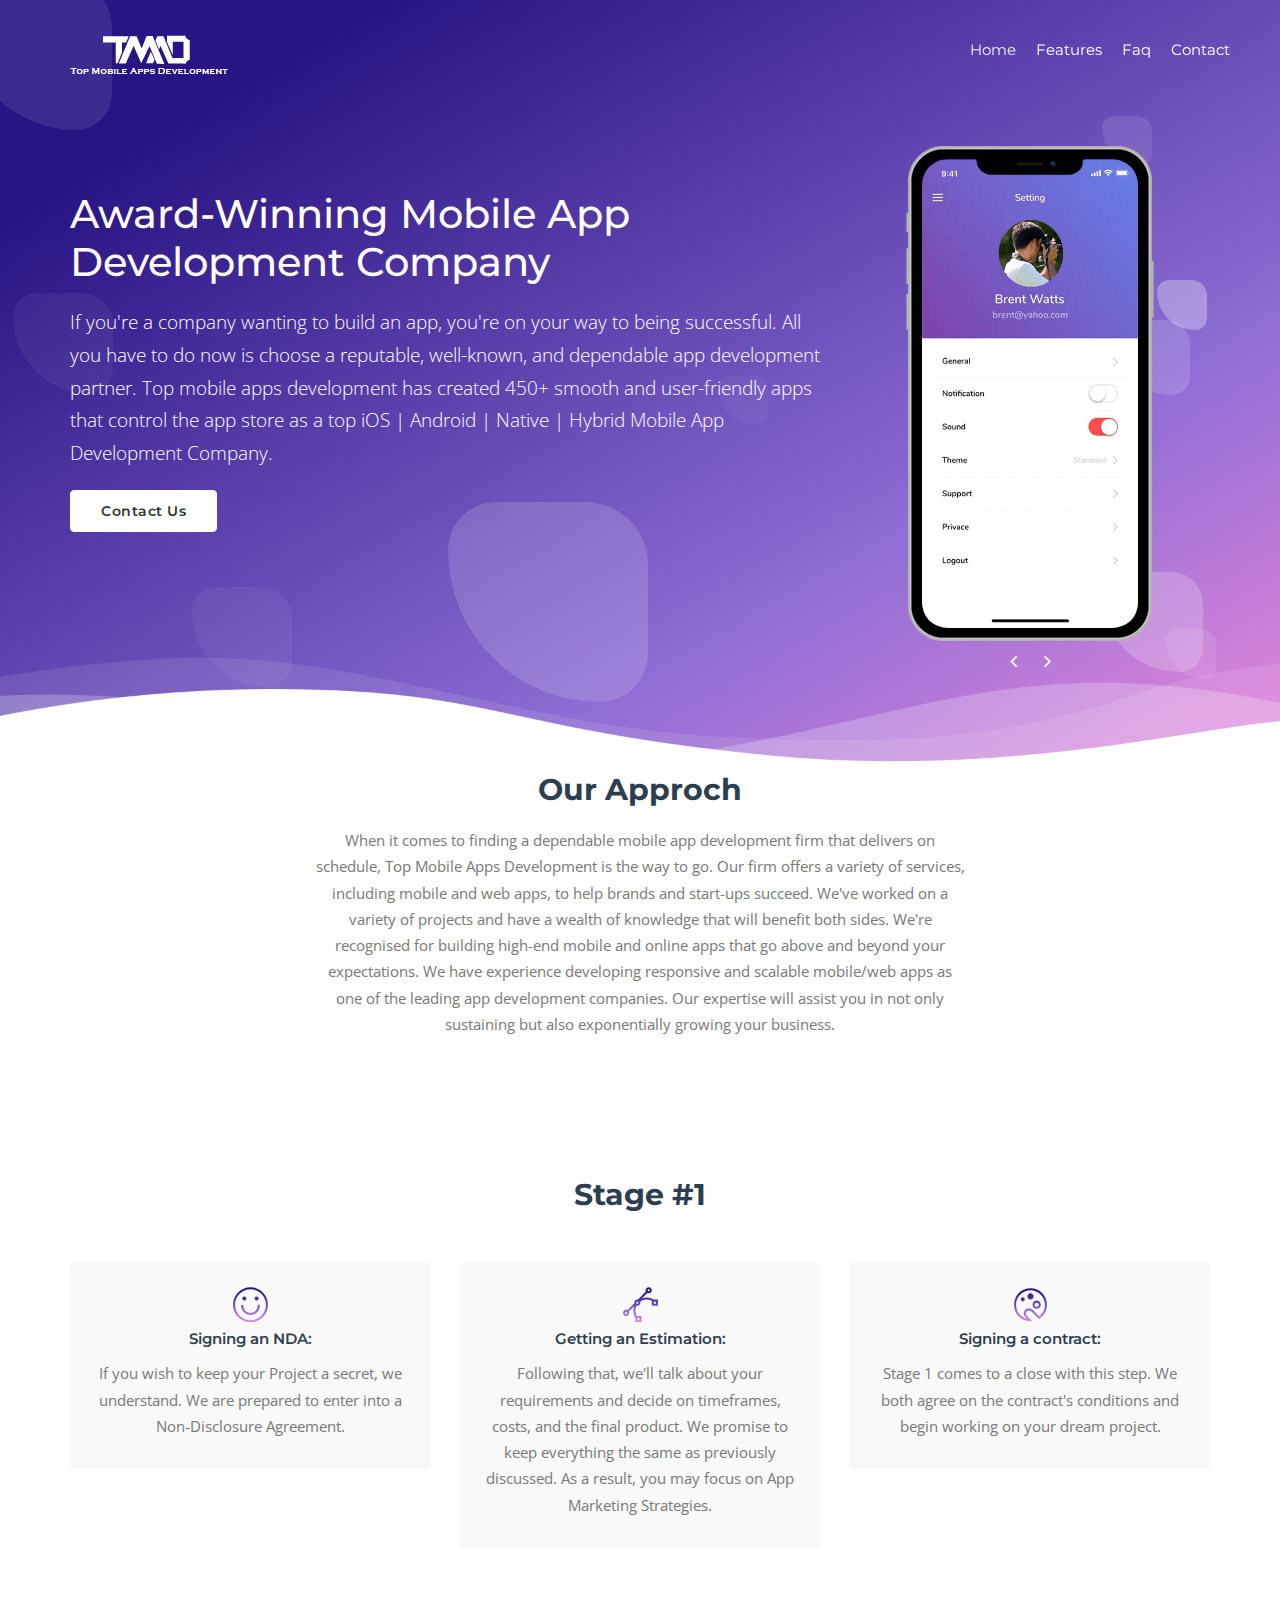
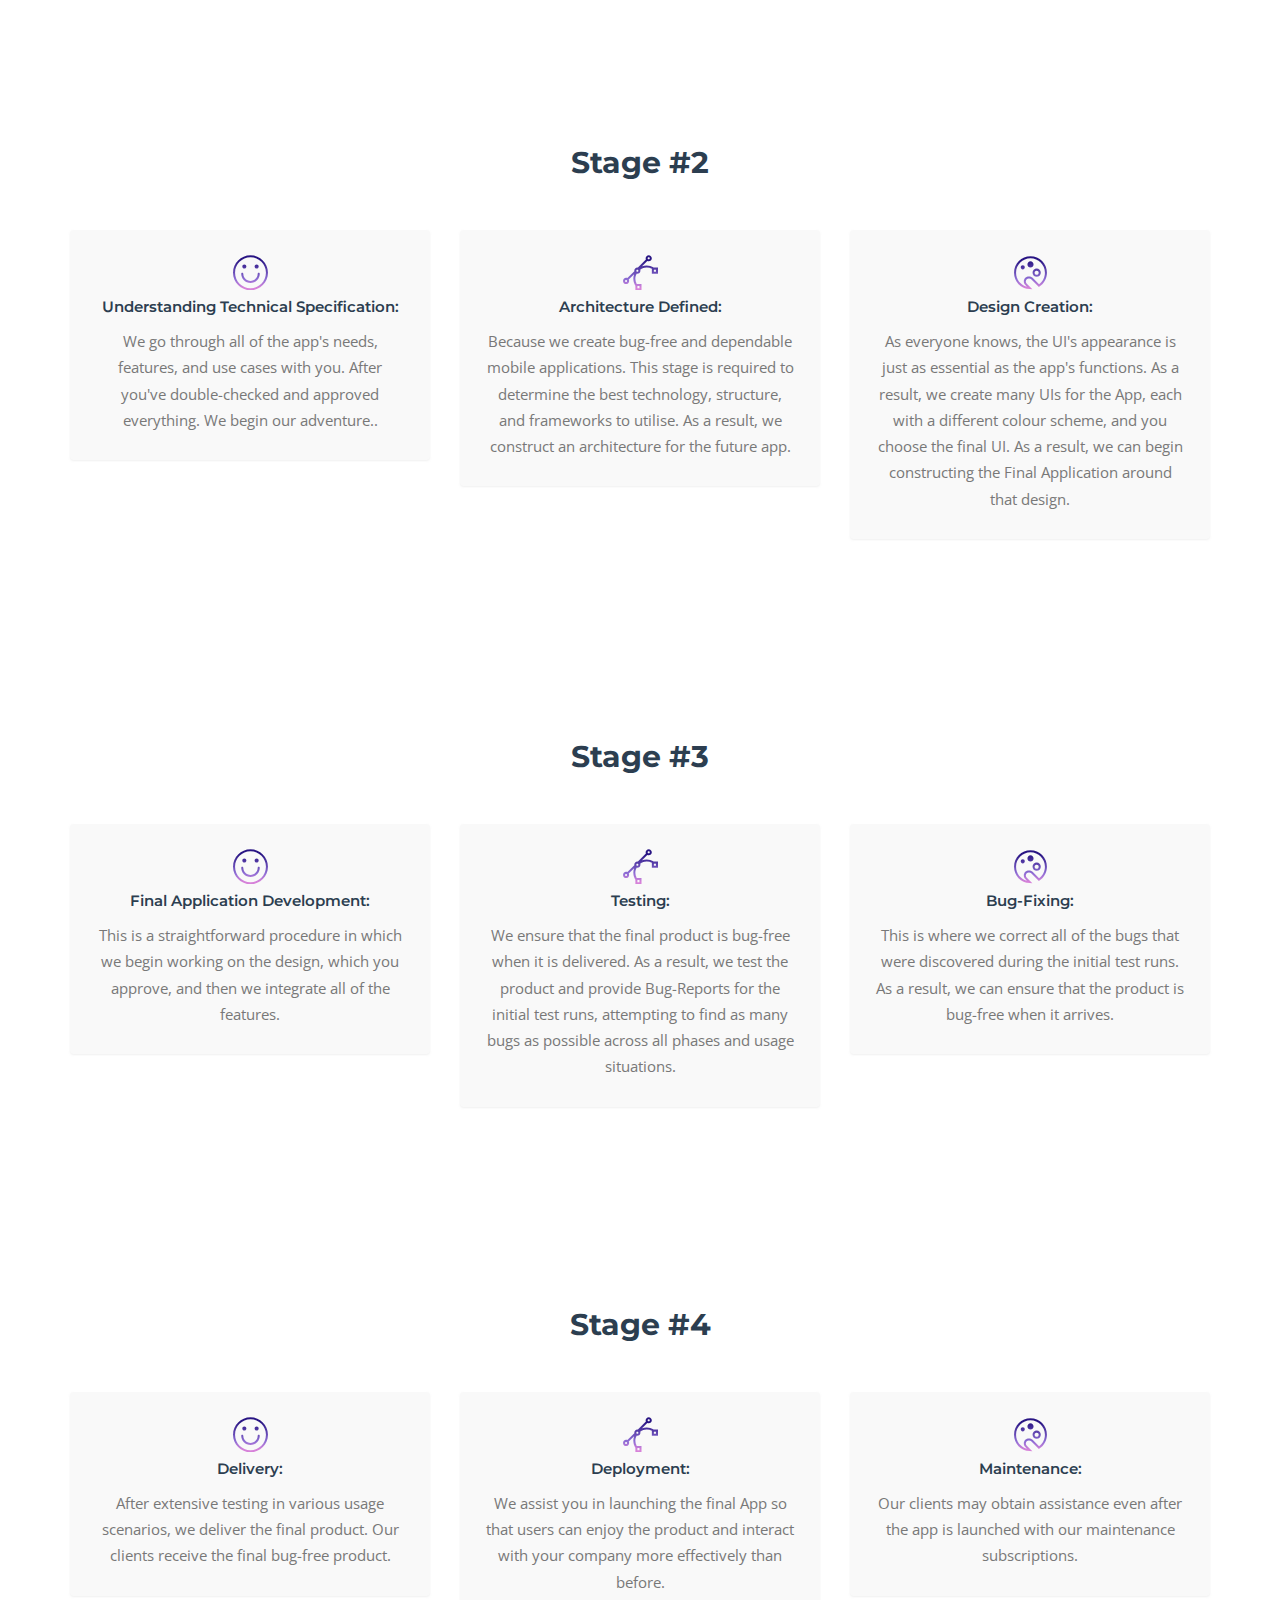
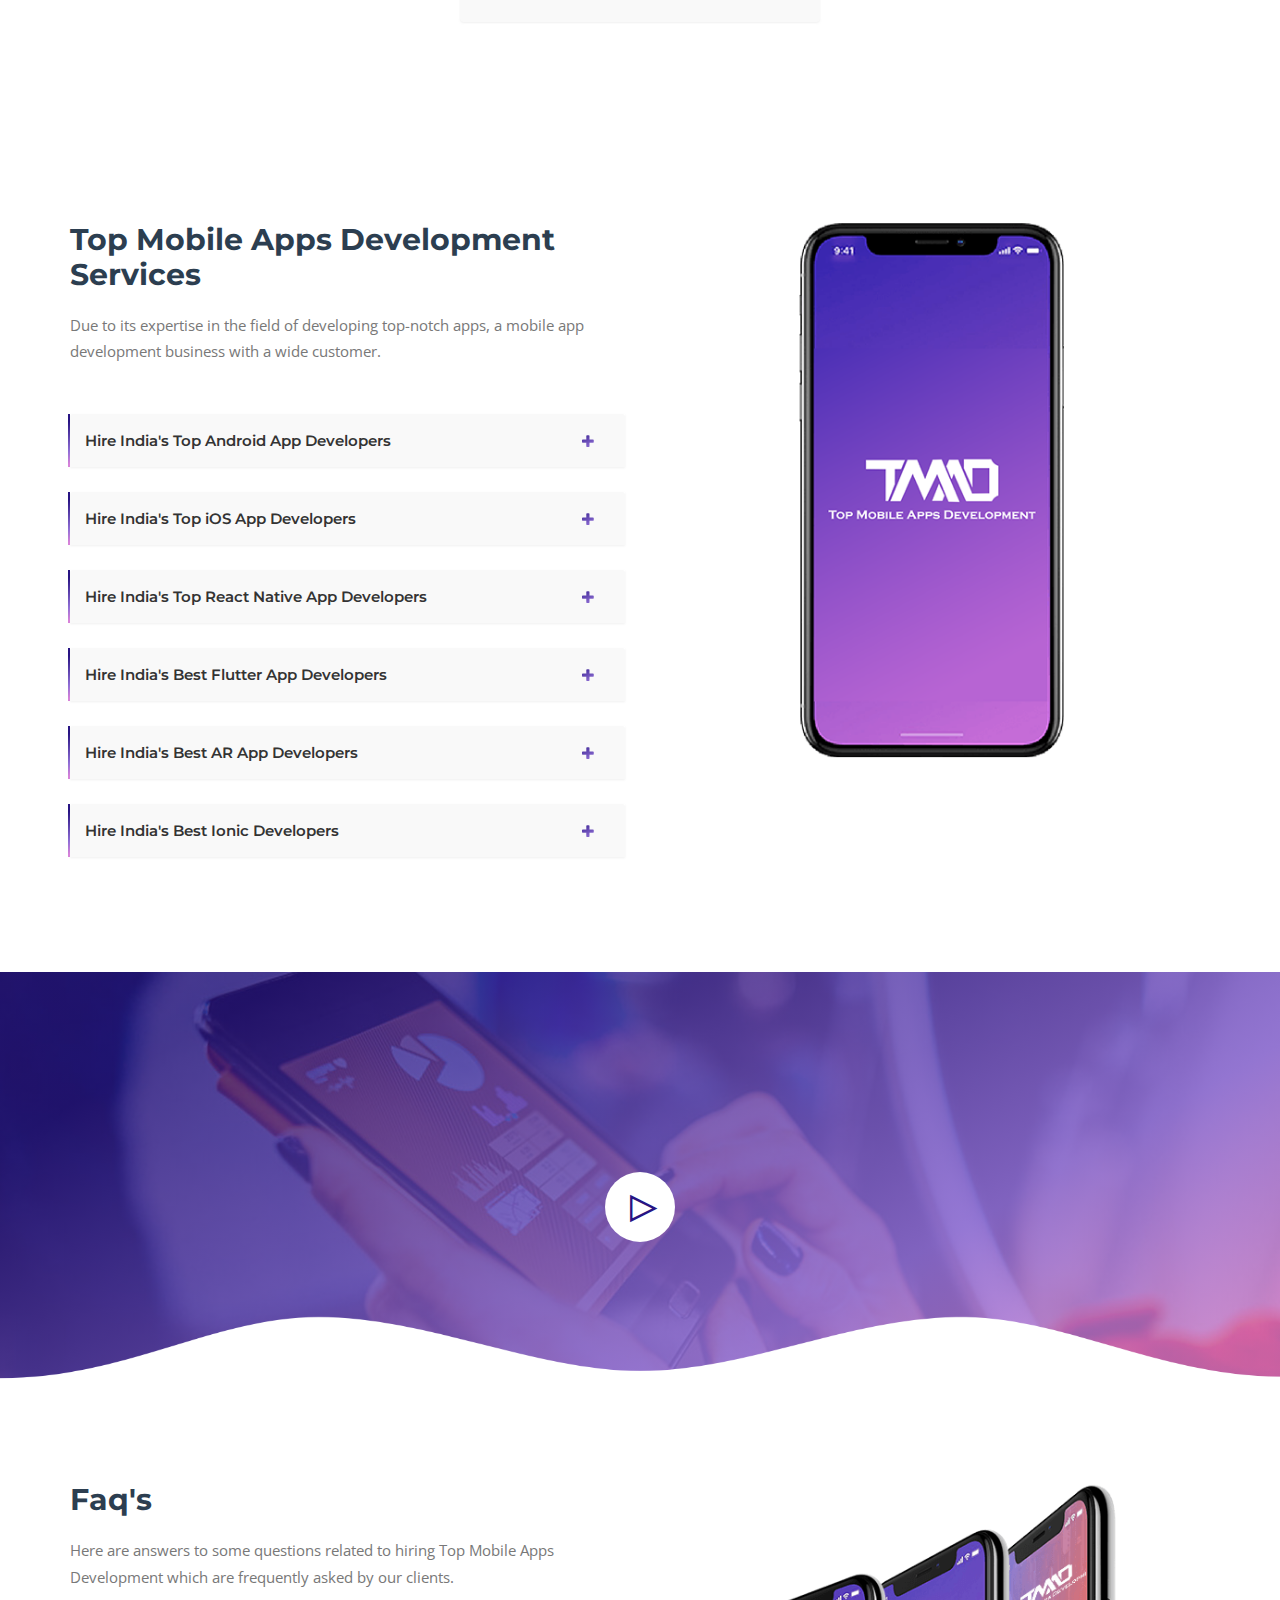
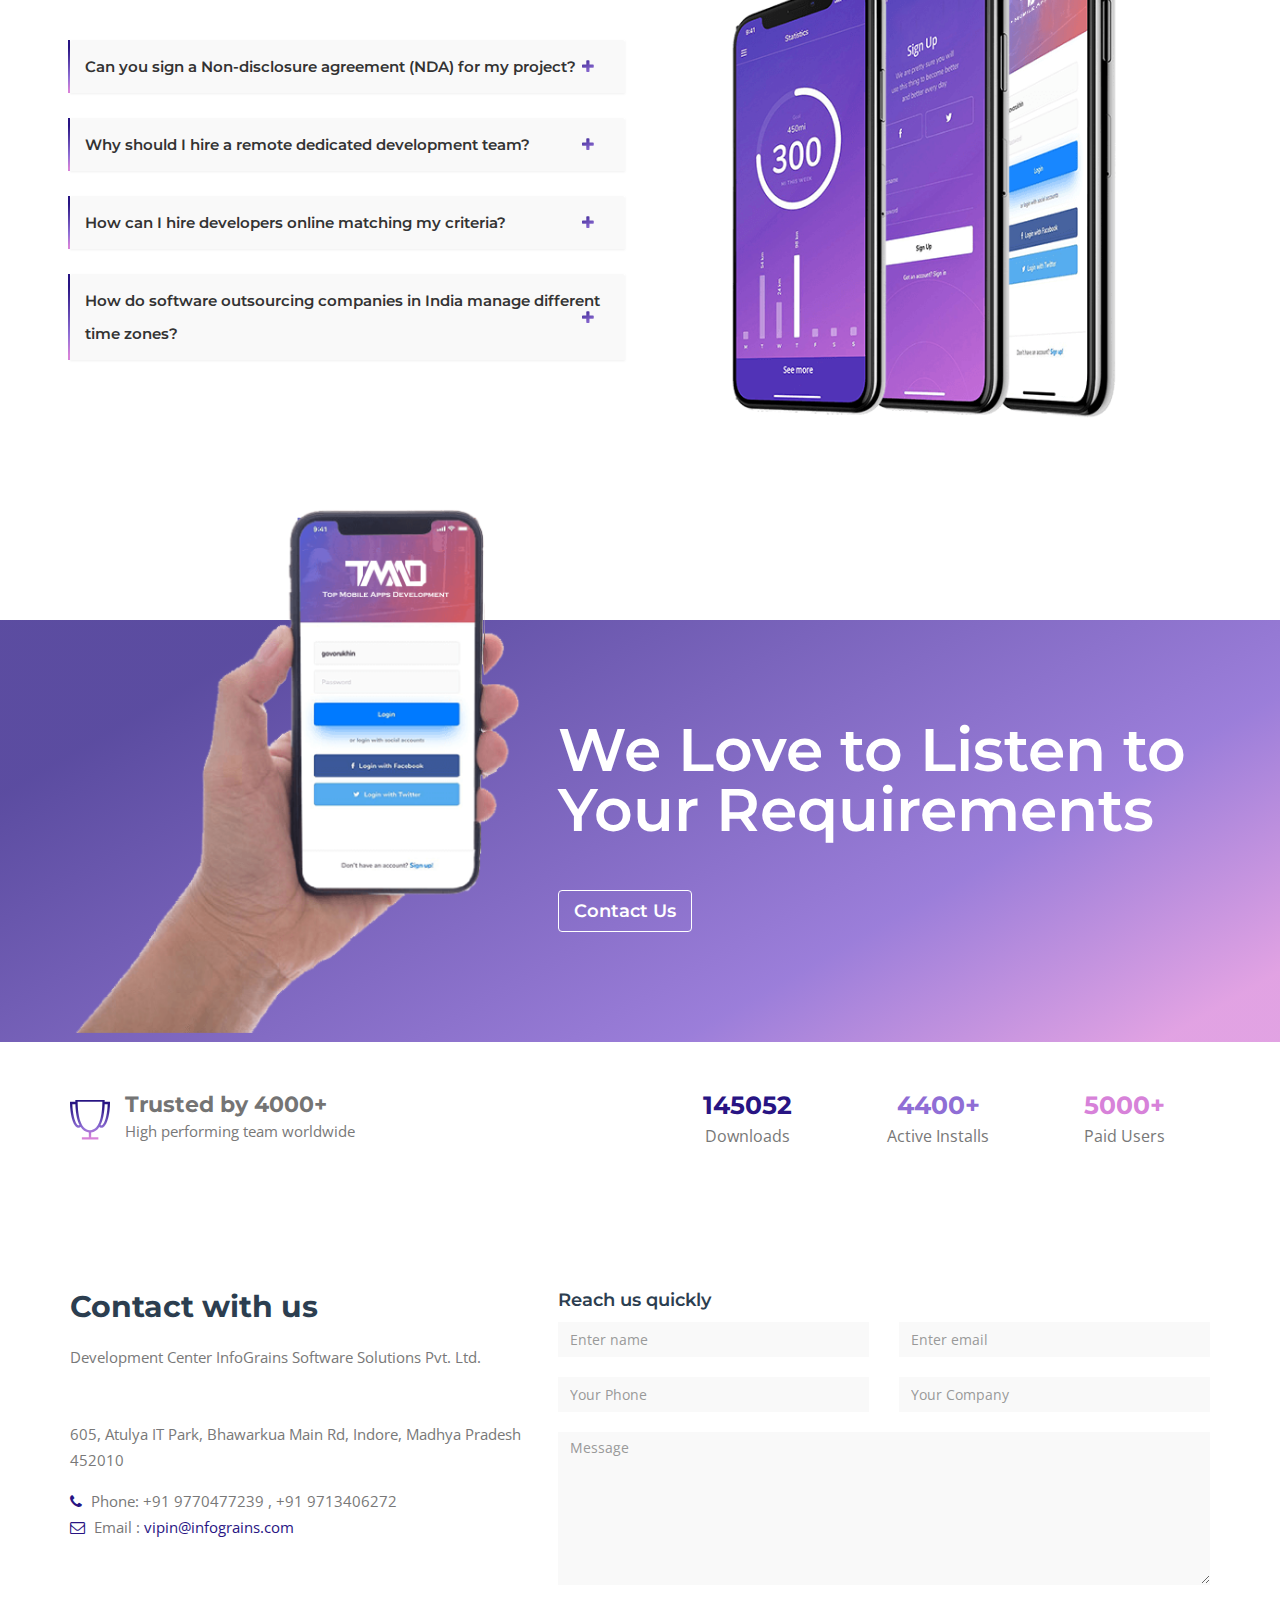
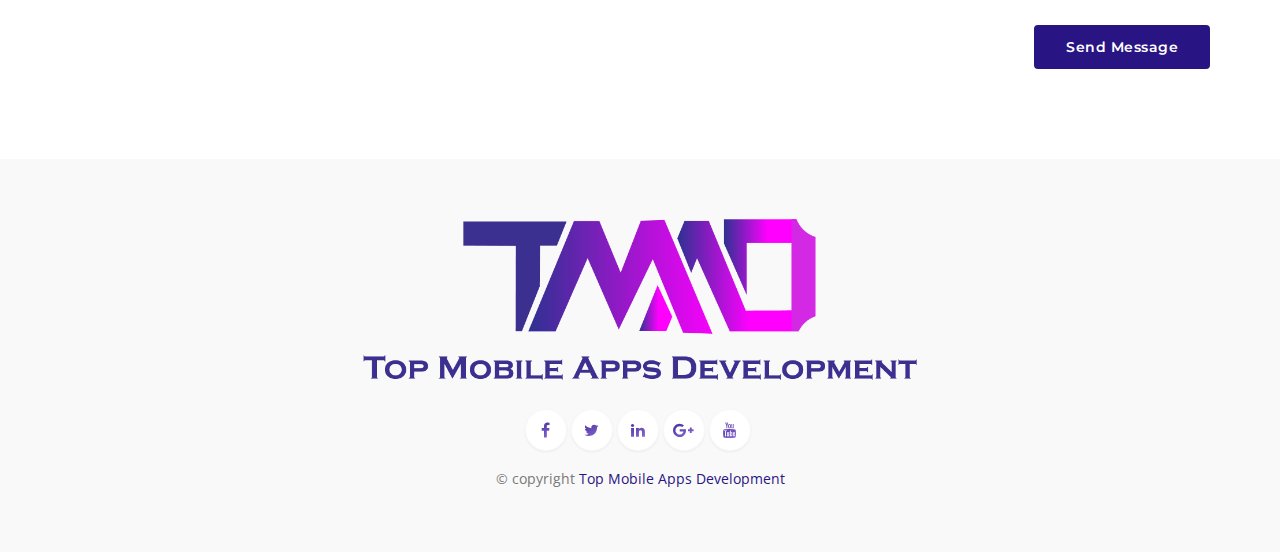
<file: index.html>
<!DOCTYPE html>
<html lang="en">

<head>
    <meta charset="utf-8">
    <meta http-equiv="X-UA-Compatible" content="IE=edge">
    <meta name="viewport" content="width=device-width, initial-scale=1">

    <!-- ------- -->
    <meta charset="utf-8">
    <meta http-equiv="X-UA-Compatible" content="IE=edge">
    <meta charset="UTF-8">
    <meta name="description" content="If you're a company wanting to build an app, you're on your way to being successful. All you have to do now is choose a reputable, well-known, and dependable app development partner. Top mobile apps development has created 450+ smooth and user-friendly apps that control the app store as a top iOS | Android | Native | Hybrid Mobile App Development Company.

">
    <meta name="keywords" content="Top mobile apps development">
    <meta name="viewport" content="width=device-width, initial-scale=1.0">
    <meta name="viewport" content="width=device-width, initial-scale=1">
    <!-- ------  -->

    <!--title-->
    <title>Top Mobile Apps Development</title>

    <!--favicon icon-->
    <!-- <link rel="icon" href="img/favicon.png" type="image/png" sizes="16x16"> -->

    <!-- font-awesome css -->
    <link rel="stylesheet" href="css/font-awesome.min.css">

    <!--themify icon-->
    <link rel="stylesheet" href="css/themify-icons.css">

    <!-- magnific popup css-->
    <link rel="stylesheet" href="css/magnific-popup.css">

    <!--owl carousel -->
    <link href="css/owl.theme.default.min.css" rel="stylesheet">
    <link href="css/owl.carousel.min.css" rel="stylesheet">

    <!-- bootstrap core css -->
    <link href="css/bootstrap.min.css" rel="stylesheet">

    <!-- custom css -->
    <link href="css/style.css" rel="stylesheet">

    <!-- responsive css -->
    <link href="css/responsive.css" rel="stylesheet">

    <script src="js/vendor/modernizr-2.8.1.min.js"></script>

</head>


<body>

    <!-- Preloader -->
    <div id="preloader">
        <div id="loader"></div>
    </div>
    <!--end preloader-->

    <div id="main" class="main-content-wraper">
        <div class="main-content-inner">

            <!--start header section-->
            <header class="header">
                <!--start navbar-->
                <div class="navbar navbar-default navbar-fixed-top">
                    <div class="container">
                        <div class="row">
                            <div class="navbar-header page-scroll">
                                <button type="button" class="navbar-toggle collapsed" data-toggle="collapse"
                                    data-target="#myNavbar">
                                    <span class="sr-only">Toggle navigation</span>
                                    <span class="icon-bar"></span>
                                    <span class="icon-bar"></span>
                                    <span class="icon-bar"></span>
                                </button>
                                <a class="navbar-brand page-scroll" href="index.html">
                                    <img src="img/logo.png" alt="logo">
                                </a>
                            </div>

                            <!-- Collect the nav links, forms, and other content for toggling -->
                            <div class="navbar-collapse collapse" id="myNavbar">
                                <ul class="nav navbar-nav navbar-right">
                                    <li class="active"><a class="page-scroll" href="#hero">Home</a></li>
                                    <li><a class="page-scroll" href="#features">Features</a></li>
                                    <!-- <li><a class="page-scroll" href="javascript:;">Pricing</a></li> -->
                                    <li><a class="page-scroll" href="#faqs">Faq</a></li>
                                    <!-- <li><a class="page-scroll" href="javascript:;">News</a></li> -->
                                    <li><a class="page-scroll" href="#contact">Contact</a></li>
                                </ul>
                            </div>

                        </div>
                    </div>
                </div>
                <!--end navbar-->
            </header>
            <!--end header section-->

            <!--start hero section-->
            <section id="hero" class="section-lg section-hero section-circle">
                <!--background circle shape-->
                <div class="shape shape-style-1 shape-primary">
                    <span class="circle-150"></span>
                    <span class="circle-50"></span>
                    <span class="circle-50"></span>
                    <span class="circle-75"></span>
                    <span class="circle-100"></span>
                    <span class="circle-75"></span>
                    <span class="circle-50"></span>
                    <span class="circle-100"></span>
                    <span class="circle-50"></span>
                    <span class="circle-100"></span>
                </div>
                <!--background circle shape-->
                <div class="container">
                    <div class="row">
                        <div class="col-md-8">
                            <div class="hero-content-wrap">
                                <div class="hero-content">
                                    <h1>Award-Winning Mobile App Development Company</h1>
                                    <p>If you're a company wanting to build an app, you're on your way to being
                                        successful. All you have to do now is choose a reputable, well-known, and
                                        dependable app development partner. Top mobile apps development has created 450+
                                        smooth and user-friendly apps that control the app store as a top iOS | Android
                                        | Native | Hybrid Mobile App Development Company.</p>
                                    <div class="slider-action-btn">
                                        <a href="#contact" class="btn softo-solid-btn"> Contact Us</a>
                                        <!-- <a href="javascript:;" class="btn btn-icon"><i class="fa fa-android"></i></a> -->
                                        <!-- <a href="javascript:;" class="btn btn-icon"><i class="fa fa-windows"></i></a> -->
                                    </div>
                                </div>
                            </div>
                        </div>
                        <div class="col-md-4">
                            <div class="mobile-slider-area">
                                <div class="phone">
                                    <img src="img/iphone-x-frame.png" alt="Phone" class="img-responsive">
                                    <div class="mobile-slider owl-carousel owl-theme">
                                        <div class="item"><img src="img/top-screen-1.png" alt="Screen 1"
                                                class="img-responsive"></div>
                                        <div class="item"><img src="img/top-screen-5.png" alt="Screen 1"
                                                class="img-responsive"></div>
                                        <div class="item"><img src="img/top-screen-2.png" alt="Screen 2"
                                                class="img-responsive"></div>
                                        <div class="item"><img src="img/top-screen-6.png" alt="Screen 2"
                                                class="img-responsive"></div>
                                        <div class="item"><img src="img/top-screen-3.png" alt="Screen 3"
                                                class="img-responsive"></div>
                                        <div class="item"><img src="img/top-screen-7.png" alt="Screen 3"
                                                class="img-responsive"></div>
                                        <div class="item"><img src="img/top-screen-8.png" alt="Screen 3"
                                                class="img-responsive"></div>
                                    </div>
                                </div>

                                <div class="slider-indicator">
                                    <ul>
                                        <li id="prev">
                                            <i class="fa fa-angle-left"></i>
                                        </li>
                                        <li id="next">
                                            <i class="fa fa-angle-right"></i>
                                        </li>
                                    </ul>
                                </div>
                            </div>
                        </div>
                    </div>
                </div>
                <div class="section-shape">
                    <img src="img/waves-shape.svg" alt="shape image">
                </div>
            </section>
            <!--end hero section-->

            <div class="section-heading text-center">
                <h3>Our Approch</h3>
                <p>When it comes to finding a dependable mobile app development firm that delivers on schedule, Top
                    Mobile Apps Development is the way to go. Our firm offers a variety of services, including
                    mobile and web apps, to help brands and start-ups succeed. We've worked on a variety of projects
                    and have a wealth of knowledge that will benefit both sides.

                    We're recognised for building high-end mobile and online apps that go above and beyond your
                    expectations. We have experience developing responsive and scalable mobile/web apps as one of
                    the leading app development companies. Our expertise will assist you in not only sustaining but
                    also exponentially growing your business. </p>
            </div>

            <!--start promo section-->
            <section class="promo-section ptb-90">
                <div class="section-heading text-center">
                    <h3>Stage #1</h3>
                </div>
                <div class="promo-section-wrap">
                    <div class="container">
                        <div class="row">
                            <div class="col-md-4 col-sm-6">
                                <div class="bg-secondary single-promo-section text-center">
                                    <div class="single-promo-content">
                                        <span class="ti-face-smile  "></span>
                                        <h6>Signing an NDA:
                                        </h6>
                                        <p>If you wish to keep your Project a secret, we understand. We are
                                            prepared to enter into a Non-Disclosure Agreement.</p>
                                    </div>
                                    <div class="line"></div>
                                </div>
                            </div>
                            <div class="col-md-4 col-sm-6">
                                <div class="bg-secondary single-promo-section text-center">
                                    <div class="single-promo-content">
                                        <span class="ti-vector"></span>
                                        <h6>Getting an Estimation:
                                        </h6>
                                        <p>Following that, we'll talk about your requirements and decide on
                                            timeframes, costs, and the final product. We promise to keep
                                            everything the same as previously discussed. As a result, you may
                                            focus on App Marketing Strategies.</p>
                                    </div>
                                    <div class="line"></div>
                                </div>
                            </div>
                            <div class="col-md-4 col-sm-6">
                                <div class="bg-secondary single-promo-section text-center">
                                    <div class="single-promo-content">
                                        <span class="ti-palette"></span>
                                        <h6>Signing a contract:</h6>
                                        <p>Stage 1 comes to a close with this step. We both agree on the
                                            contract's conditions and begin working on your dream project.</p>
                                    </div>
                                    <div class="line"></div>
                                </div>
                            </div>
                            <!-- <div class="col-md-3 col-sm-6">
                            <div class="bg-secondary single-promo-section text-center">
                                <div class="single-promo-content">
                                    <span class="ti-headphone-alt"></span>
                                    <h6>24/7 Support</h6>
                                    <p>Lorem ipsum dolor sit amet, eam ex probo tation tractatos. Ut vel hinc solet
                                        tincidunt.</p>
                                </div>
                                <div class="line"></div>
                            </div>
                        </div> -->
                        </div>
                    </div>
                </div>
            </section>
            <!--end promo section-->

            <!--start promo section-->
            <section class="promo-section ptb-90">
                <div class="section-heading text-center">
                    <h3>Stage #2</h3>
                </div>
                <div class="promo-section-wrap">
                    <div class="container">
                        <div class="row">
                            <div class="col-md-4 col-sm-6">
                                <div class="bg-secondary single-promo-section text-center">
                                    <div class="single-promo-content">
                                        <span class="ti-face-smile  "></span>
                                        <h6>Understanding Technical Specification:
                                        </h6>
                                        <p>We go through all of the app's needs, features, and use cases
                                            with you. After you've double-checked and approved everything.
                                            We begin our adventure..</p>
                                    </div>
                                    <div class="line"></div>
                                </div>
                            </div>
                            <div class="col-md-4 col-sm-6">
                                <div class="bg-secondary single-promo-section text-center">
                                    <div class="single-promo-content">
                                        <span class="ti-vector"></span>
                                        <h6>Architecture Defined:
                                        </h6>
                                        <p>Because we create bug-free and dependable mobile applications.
                                            This stage is required to determine the best technology,
                                            structure, and frameworks to utilise. As a result, we construct
                                            an architecture for the future app.</p>
                                    </div>
                                    <div class="line"></div>
                                </div>
                            </div>
                            <div class="col-md-4 col-sm-6">
                                <div class="bg-secondary single-promo-section text-center">
                                    <div class="single-promo-content">
                                        <span class="ti-palette"></span>
                                        <h6>Design Creation:
                                        </h6>
                                        <p>As everyone knows, the UI's appearance is just as essential as
                                            the app's functions. As a result, we create many UIs for the
                                            App, each with a different colour scheme, and you choose the
                                            final UI. As a result, we can begin constructing the Final
                                            Application around that design.</p>
                                    </div>
                                    <div class="line"></div>
                                </div>
                            </div>
                            <!-- <div class="col-md-3 col-sm-6">
                            <div class="bg-secondary single-promo-section text-center">
                                <div class="single-promo-content">
                                    <span class="ti-headphone-alt"></span>
                                    <h6>24/7 Support</h6>
                                    <p>Lorem ipsum dolor sit amet, eam ex probo tation tractatos. Ut vel hinc solet
                                        tincidunt.</p>
                                </div>
                                <div class="line"></div>
                            </div>
                        </div> -->
                        </div>
                    </div>
                </div>
            </section>
            <!--end promo section-->

            <!--start promo section-->
            <section class="promo-section ptb-90">
                <div class="section-heading text-center">
                    <h3>Stage #3</h3>
                </div>
                <div class="promo-section-wrap">
                    <div class="container">
                        <div class="row">
                            <div class="col-md-4 col-sm-6">
                                <div class="bg-secondary single-promo-section text-center">
                                    <div class="single-promo-content">
                                        <span class="ti-face-smile  "></span>
                                        <h6>Final Application Development:
                                        </h6>
                                        <p>This is a straightforward procedure in which we begin working
                                            on the design, which you approve, and then we integrate all
                                            of the features.</p>
                                    </div>
                                    <div class="line"></div>
                                </div>
                            </div>
                            <div class="col-md-4 col-sm-6">
                                <div class="bg-secondary single-promo-section text-center">
                                    <div class="single-promo-content">
                                        <span class="ti-vector"></span>
                                        <h6>Testing:
                                        </h6>
                                        <p>We ensure that the final product is bug-free when it is
                                            delivered. As a result, we test the product and provide
                                            Bug-Reports for the initial test runs, attempting to find as
                                            many bugs as possible across all phases and usage
                                            situations.</p>
                                    </div>
                                    <div class="line"></div>
                                </div>
                            </div>
                            <div class="col-md-4 col-sm-6">
                                <div class="bg-secondary single-promo-section text-center">
                                    <div class="single-promo-content">
                                        <span class="ti-palette"></span>
                                        <h6>Bug-Fixing:</h6>
                                        <p>This is where we correct all of the bugs that were discovered
                                            during the initial test runs. As a result, we can ensure
                                            that the product is bug-free when it arrives.</p>
                                    </div>
                                    <div class="line"></div>
                                </div>
                            </div>
                            <!-- <div class="col-md-3 col-sm-6">
                            <div class="bg-secondary single-promo-section text-center">
                                <div class="single-promo-content">
                                    <span class="ti-headphone-alt"></span>
                                    <h6>24/7 Support</h6>
                                    <p>Lorem ipsum dolor sit amet, eam ex probo tation tractatos. Ut vel hinc solet
                                        tincidunt.</p>
                                </div>
                                <div class="line"></div>
                            </div>
                        </div> -->
                        </div>
                    </div>
                </div>
            </section>
            <!--end promo section-->


            <!--start promo section-->
            <section class="promo-section ptb-90">
                <div class="section-heading text-center">
                    <h3>Stage #4</h3>
                </div>
                <div class="promo-section-wrap">
                    <div class="container">
                        <div class="row">
                            <div class="col-md-4 col-sm-6">
                                <div class="bg-secondary single-promo-section text-center">
                                    <div class="single-promo-content">
                                        <span class="ti-face-smile  "></span>
                                        <h6>Delivery:</h6>
                                        <p>After extensive testing in various usage scenarios, we
                                            deliver the final product. Our clients receive the final
                                            bug-free product.</p>
                                    </div>
                                    <div class="line"></div>
                                </div>
                            </div>
                            <div class="col-md-4 col-sm-6">
                                <div class="bg-secondary single-promo-section text-center">
                                    <div class="single-promo-content">
                                        <span class="ti-vector"></span>
                                        <h6>Deployment:</h6>
                                        <p>We assist you in launching the final App so that users
                                            can enjoy the product and interact with your company
                                            more effectively than before.</p>
                                    </div>
                                    <div class="line"></div>
                                </div>
                            </div>
                            <div class="col-md-4 col-sm-6">
                                <div class="bg-secondary single-promo-section text-center">
                                    <div class="single-promo-content">
                                        <span class="ti-palette"></span>
                                        <h6>Maintenance:</h6>
                                        <p>Our clients may obtain assistance even after the app is
                                            launched with our maintenance subscriptions.</p>
                                    </div>
                                    <div class="line"></div>
                                </div>
                            </div>
                            <!-- <div class="col-md-3 col-sm-6">
                            <div class="bg-secondary single-promo-section text-center">
                                <div class="single-promo-content">
                                    <span class="ti-headphone-alt"></span>
                                    <h6>24/7 Support</h6>
                                    <p>Lorem ipsum dolor sit amet, eam ex probo tation tractatos. Ut vel hinc solet
                                        tincidunt.</p>
                                </div>
                                <div class="line"></div>
                            </div>
                        </div> -->
                        </div>
                    </div>
                </div>
            </section>
            <!--end promo section-->

            <section id="features" class="faq-section ptb-90">
                <div class="faq-section-wrap">
                    <div class="container">
                        <div class="row">
                            <div class="col-md-6">
                                <div class="section-heading">
                                    <h3>Top Mobile Apps Development Services</h3>
                                    <p>Due to its expertise in the field of developing top-notch apps, a mobile app
                                        development business with a wide customer.

                                    </p>
                                </div>
                                <div class="panel-group" id="accordion">
                                    <!-- Start Single Item -->
                                    <div class="panel panel-default">
                                        <div class="panel-heading" id="headingOne">
                                            <h4 class="panel-title">
                                                <a data-toggle="collapse" data-parent="#accordion" href="#collapseOne"
                                                    class="collapsed">
                                                    Hire India's Top Android App Developers
                                                </a>
                                            </h4>
                                        </div>
                                        <div id="collapseOne" class="panel-collapse collapse">
                                            <div class="panel-body">
                                                <p>Hire Android app developers on an hourly or full-time (dedicated
                                                    monthly) basis to create innovative, feature-rich, and secure mobile
                                                    apps from leading mobile app development companies. Our remote
                                                    Android app developers have over 5 years of expertise and have
                                                    created over 550 enterprise-grade mobile apps for small, medium, and
                                                    big organisations in a variety of industries. Do you intend to hire
                                                    someone to create a native Android app for you? Or perhaps you'd
                                                    want to hire an Android app development team? Please contact us for
                                                    a no-obligation consultation.
                                                </p>
                                            </div>
                                        </div>
                                    </div>
                                    <!-- End Single Item -->
                                    <!-- Start Single Item -->
                                    <div class="panel panel-default">
                                        <div class="panel-heading" id="headingTwo">
                                            <h4 class="panel-title">
                                                <a class="collapsed" data-toggle="collapse" data-parent="#accordion"
                                                    href="#collapseTwo">
                                                    Hire India's Top iOS App Developers
                                                </a>
                                            </h4>
                                        </div>
                                        <div id="collapseTwo" class="panel-collapse collapse">
                                            <div class="panel-body">
                                                <p>For bespoke iOS mobile apps, migration services, continuing
                                                    maintenance, administration, and building up a dedicated / remote
                                                    staff of experienced iPhone / iOS app developers, hire top Indian
                                                    iOS/iPhone app developers. Our offshore iOS / iPhone app developers
                                                    have an average of 6+ years of expertise building feature-rich,
                                                    engaging, and secure mobile apps for iPhone, iPad, and Apple Watch
                                                    using technologies such as AR/VR, AI/ML, IoT, and others. Do you
                                                    want to outsource the development of a native iOS app? Or perhaps
                                                    you'd want to hire an iOS app development team? Please contact us
                                                    for a no-obligation consultation.</p>
                                            </div>
                                        </div>
                                    </div>
                                    <!-- End Single Item -->
                                    <!-- Start Single Item -->
                                    <div class="panel panel-default">
                                        <div class="panel-heading" id="headingThree">
                                            <h4 class="panel-title">
                                                <a class="collapsed" data-toggle="collapse" data-parent="#accordion"
                                                    href="#collapseThree">
                                                    Hire India's Top React Native App Developers
                                                </a>
                                            </h4>
                                        </div>
                                        <div id="collapseThree" class="panel-collapse collapse">
                                            <div class="panel-body">
                                                <p>Hire React Native app developers to speed up the development of
                                                    mobile apps and eliminate the requirement for separate native
                                                    developers. Our remote app developers have an average of 5+ years of
                                                    expertise and are considered among the best React Native app
                                                    developers in India. You may employ React Native app developers on
                                                    an hourly, monthly, or dedicated basis to build apps while saving up
                                                    to 60% on development costs. Planning to hire someone to help you
                                                    create a React Native app? Or perhaps you'd want to employ a React
                                                    Native development team? Please contact us for a no-obligation
                                                    consultation. </p>
                                            </div>
                                        </div>
                                    </div>
                                    <!-- End Single Item -->
                                    <!-- Start Single Item -->
                                    <div class="panel panel-default">
                                        <div class="panel-heading" id="headingFour">
                                            <h4 class="panel-title">
                                                <a class="collapsed" data-toggle="collapse" data-parent="#accordion"
                                                    href="#collapseFour">
                                                    Hire India's Best Flutter App Developers
                                                </a>
                                            </h4>
                                        </div>
                                        <div id="collapseFour" class="panel-collapse collapse">
                                            <div class="panel-body">
                                                <p>Hire Flutter app developers to speed up the development of mobile
                                                    apps and eliminate the requirement for separate native developers.
                                                    Our remote Flutter app developers have an average of 5+ years of
                                                    expertise and are considered among the best Flutter app developers
                                                    in India. You may hire Flutter app programmers remotely using a
                                                    number of hiring models, including monthly (dedicated), hourly, and
                                                    full-time.</p>
                                            </div>
                                        </div>
                                    </div>
                                    <!-- End Single Item -->
                                    <!-- Start Single Item -->
                                    <div class="panel panel-default">
                                        <div class="panel-heading" id="headingFive">
                                            <h4 class="panel-title">
                                                <a class="collapsed" data-toggle="collapse" data-parent="#accordion"
                                                    href="#collapseFive">
                                                    Hire India's Best AR App Developers
                                                </a>
                                            </h4>
                                        </div>
                                        <div id="collapseFive" class="panel-collapse collapse">
                                            <div class="panel-body">
                                                <p>Are you looking to create augmented reality apps that can help you
                                                    grow your business? Hire Augmented Reality developers from us who
                                                    are well-trained and focused on delivering the finest outcomes for
                                                    all types of commercial, mid-large-scale projects. Our remote
                                                    Augmented Reality app developers have an average of 5+ years of
                                                    expertise and are among India's top 1% of AR app developers. You may
                                                    employ AR developers on a monthly (dedicated), hourly, or full-time
                                                    basis, depending on your needs. Do you want to outsource the
                                                    development of AR-enabled mobile apps? Or perhaps you'd want to
                                                    employ an AR app development team? Please contact us for a
                                                    no-obligation consultation.</p>
                                            </div>
                                        </div>
                                    </div>
                                    <!-- End Single Item -->
                                    <!-- Start Single Item -->
                                    <div class="panel panel-default">
                                        <div class="panel-heading" id="headingSix">
                                            <h4 class="panel-title">
                                                <a class="collapsed" data-toggle="collapse" data-parent="#accordion"
                                                    href="#collapseSix">
                                                    Hire India's Best Ionic Developers
                                                </a>
                                            </h4>
                                        </div>
                                        <div id="collapseSix" class="panel-collapse collapse">
                                            <div class="panel-body">
                                                <p>Hire Ionic developers to speed up the development of mobile apps and
                                                    eliminate the requirement for additional Native developers. Our
                                                    remote Ionic developers have an average of 4+ years of expertise and
                                                    are considered among India's best Ionic developers. You may employ
                                                    Ionic developers using a number of hiring models, including monthly
                                                    (dedicated), hourly, and full-time, and save up to 60% on
                                                    development costs. Are you looking to hire someone to help you
                                                    create Ionic-based mobile apps? Or would you want to employ an Ionic
                                                    development team? Please contact us for a no-obligation
                                                    consultation.</p>
                                            </div>
                                        </div>
                                    </div>
                                    <!-- End Single Item -->
                                </div>
                            </div>
                            <div class="col-md-6">
                                <div class="faq-img">
                                    <img src="img/feature-image.png" class="img-responsive" alt="faq image">
                                </div>
                            </div>
                        </div>
                    </div>
                </div>
            </section>

            <!--start features section-->
            <!-- <section id="features" class="bg-secondary ptb-90">
                <div class="container">
                    <div class="row">
                        <div class="col-md-12">
                            <div class="section-heading text-center">
                                <h3>Top Mobile Apps Development Services</h3>
                                <p>Due to its expertise in the field of developing top-notch apps, a
                                    mobile app development business with a wide customer. </p>
                            </div>
                        </div>
                    </div>
                    <div class="row align-items-center">
                        <div class="col-md-4 col-sm-6"> -->
            <!--feature single start-->
            <!-- <div class="single-feature mb-5">
                                <div class="feature-icon">
                                    <div class="icon icon-shape bg-color white-text">
                                        <i class="fa fa-object-ungroup"></i>
                                    </div>
                                </div>
                                <div class="feature-content">
                                    <h5>Hire India's Top
                                        Android App Developers</h5>
                                    <p class="mb-0">Hire Android app developers on an hourly or
                                        full-time (dedicated monthly) basis to create innovative,
                                        feature-rich, and secure mobile apps from leading mobile app
                                        development companies. Our remote Android app developers
                                        have over 5 years of expertise and have created over 550
                                        enterprise-grade mobile apps for small, medium, and big
                                        organisations in a variety of industries.

                                        Do you intend to hire someone to create a native Android app
                                        for you? Or perhaps you'd want to hire an Android app
                                        development team? Please contact us for a no-obligation
                                        consultation.</p>
                                </div>
                            </div> -->
            <!--feature single end-->
            <!--feature single start-->
            <!-- <div class="single-feature mb-5">
                                <div class="feature-icon">
                                    <div class="icon icon-shape bg-color white-text">
                                        <i class="fa fa-dropbox"></i>
                                    </div>
                                </div>
                                <div class="feature-content">
                                    <h5>Hire India's Top
                                        iOS App Developers</h5>
                                    <p class="mb-0">For bespoke iOS mobile apps, migration services,
                                        continuing maintenance, administration, and building up a
                                        dedicated / remote staff of experienced iPhone / iOS app
                                        developers, hire top Indian iOS/iPhone app developers.

                                        Our offshore iOS / iPhone app developers have an average of
                                        6+ years of expertise building feature-rich, engaging, and
                                        secure mobile apps for iPhone, iPad, and Apple Watch using
                                        technologies such as AR/VR, AI/ML, IoT, and others.

                                        Do you want to outsource the development of a native iOS
                                        app? Or perhaps you'd want to hire an iOS app development
                                        team? Please contact us for a no-obligation consultation.
                                    </p>
                                </div>
                            </div> -->
            <!--feature single end-->
            <!--feature single start-->
            <!-- <div class="single-feature mb-5">
                                <div class="feature-icon">
                                    <div class="icon icon-shape bg-color white-text">
                                        <i class="fa fa-smile-o"></i>
                                    </div>
                                </div>
                                <div class="feature-content">
                                    <h5>Hire India's Top
                                        React Native App Developers</h5>
                                    <p class="mb-0">Hire React Native app developers to speed up the
                                        development of mobile apps and eliminate the requirement for
                                        separate native developers. Our remote app developers have
                                        an average of 5+ years of expertise and are considered among
                                        the best React Native app developers in India.

                                        You may employ React Native app developers on an hourly,
                                        monthly, or dedicated basis to build apps while saving up to
                                        60% on development costs.

                                        Planning to hire someone to help you create a React Native
                                        app? Or perhaps you'd want to employ a React Native
                                        development team? Please contact us for a no-obligation
                                        consultation.</p>
                                </div>
                            </div> -->
            <!--feature single end-->
            <!-- </div>
                        <div class="col-md-4 hidden-sm hidden-xs">
                            <div class="feature-image">
                                <img src="img/feature-image.png" class="pos-hcenter img-responsive" alt="">
                            </div>
                        </div>
                        <div class="col-md-4 col-sm-6"> -->
            <!--feature single start-->
            <!-- <div class="single-feature mb-5">
                                <div class="feature-icon">
                                    <div class="icon icon-shape bg-color white-text">
                                        <i class="fa fa-file-archive-o"></i>
                                    </div>
                                </div>
                                <div class="feature-content">
                                    <h5>Hire India's Best
                                        Flutter App Developers</h5>
                                    <p class="mb-0">Hire Flutter app developers to speed up the
                                        development of mobile apps and eliminate the requirement for
                                        separate native developers. Our remote Flutter app
                                        developers have an average of 5+ years of expertise and are
                                        considered among the best Flutter app developers in India.

                                        You may hire Flutter app programmers remotely using a number
                                        of hiring models, including monthly (dedicated), hourly, and
                                        full-time.</p>
                                </div>
                            </div> -->
            <!--feature single end-->
            <!--feature single start-->
            <!-- <div class="single-feature mb-5">
                                <div class="feature-icon">
                                    <div class="icon icon-shape bg-color white-text">
                                        <i class="fa fa-adjust"></i>
                                    </div>
                                </div>
                                <div class="feature-content">
                                    <h5>Hire India's Best
                                        AR App Developers</h5>
                                    <p class="mb-0">Are you looking to create augmented reality apps
                                        that can help you grow your business? Hire Augmented Reality
                                        developers from us who are well-trained and focused on
                                        delivering the finest outcomes for all types of commercial,
                                        mid-large-scale projects.

                                        Our remote Augmented Reality app developers have an average
                                        of 5+ years of expertise and are among India's top 1% of AR
                                        app developers. You may employ AR developers on a monthly
                                        (dedicated), hourly, or full-time basis, depending on your
                                        needs.

                                        Do you want to outsource the development of AR-enabled
                                        mobile apps? Or perhaps you'd want to employ an AR app
                                        development team? Please contact us for a no-obligation
                                        consultation.</p>
                                </div>
                            </div> -->
            <!--feature single end-->
            <!--feature single start-->
            <!-- <div class="single-feature mb-5">
                                <div class="feature-icon">
                                    <div class="icon icon-shape bg-color white-text">
                                        <i class="fa fa-smile-o"></i>
                                    </div>
                                </div>
                                <div class="feature-content">
                                    <h5>Hire India's Best
                                        Ionic Developers</h5>
                                    <p class="mb-0">Hire Ionic developers to speed up the
                                        development of mobile apps and eliminate the requirement for
                                        additional Native developers. Our remote Ionic developers
                                        have an average of 4+ years of expertise and are considered
                                        among India's best Ionic developers.

                                        You may employ Ionic developers using a number of hiring
                                        models, including monthly (dedicated), hourly, and
                                        full-time, and save up to 60% on development costs.

                                        Are you looking to hire someone to help you create
                                        Ionic-based mobile apps? Or would you want to employ an
                                        Ionic development team? Please contact us for a
                                        no-obligation consultation.</p>
                                </div>
                            </div> -->
            <!--feature single end-->
            <!-- </div>
                    </div>

                </div>
            </section> -->
            <!--end features section-->

            <!--start app video section-->
            <div id="video-app" class="video-app-1"
                style="background: url('img/video-play.jpg')no-repeat center center / cover">
                <div class="overlay-1">
                    <div class="container">
                        <div class="row">
                            <div class="col-md-12">
                                <div class="video-play-button">
                                    <a href="javascript:;" class="video video-play mfp-iframe" data-toggle="modal"
                                        data-target="#video-popup">
                                        <span class="ti-control-play"></span>
                                    </a>
                                </div>
                            </div>
                        </div>
                    </div>
                    <img src="img/bg-wave-sym.png" alt="shape image" class="img-responsive">
                </div><!-- end overlay -->
            </div>
            <!--end app video section-->

            <!-- start pricing-->
            <!-- <section id="pricing" class="pricing-section ptb-90">
            <div class="pricing-section-wrap">
                <div class="container">
                    <div class="row">
                        <div class="col-md-12">
                            <div class="section-heading text-center">
                                <h3>Pricing Plan</h3>
                                <p>we believe in making simple and fair pricing plans. Choose your next successful plan
                                    and get started today!.</p>
                            </div>
                        </div>
                    </div>
                    <div class="row">
                        <div class="bg-color-sky-light">
                            <div class="content-md container">
                                <div class="row">
                                    <div class="col-md-4"> -->
            <!--start pricing single-->
            <!-- <div class="pricing-single bg-secondary">
                                            <div class="pricing-single-header">
                                                <h4>Basic</h4>
                                                <span>Individual</span>
                                            </div>
                                            <div class="pricing-single-content">
                                                <div class="mb-40">
                                                    <span class="price-icon-sign"><i class="fa fa-dollar"></i></span>
                                                    <span class="main-price">7.</span>
                                                    <span class="sub-price">00</span>
                                                    <span class="main-price-info">Month</span>
                                                </div>
                                                <div class="center-block">
                                                    <button type="button" class="softo-btn-outline">Purchase</button>
                                                </div>
                                            </div>
                                        </div> -->
            <!--end pricing single-->
            <!-- </div>
                                    <div class="col-md-4"> -->
            <!--start pricing single-->
            <!-- <div class="pricing-single bg-secondary">
                                            <div class="pricing-single-header">
                                                <h4>Premium</h4>
                                                <span>Business</span>
                                            </div>
                                            <div class="pricing-single-content">
                                                <div class="mb-40">
                                                    <span class="price-icon-sign"><i class="fa fa-dollar"></i></span>
                                                    <span class="main-price">15.</span>
                                                    <span class="sub-price">00</span>
                                                    <span class="main-price-info">Month</span>
                                                </div>
                                                <div class="center-block">
                                                    <button type="button" class="btn softo-solid-btn">Purchase</button>
                                                </div>
                                            </div>
                                        </div> -->
            <!--end pricing single-->
            <!-- </div>
                                    <div class="col-md-4"> -->
            <!--start pricing single-->
            <!-- <div class="pricing-single bg-secondary">
                                            <div class="pricing-single-header">
                                                <h4>Ultimate</h4>
                                                <span>Enterprise</span>
                                            </div>
                                            <div class="pricing-single-content">
                                                <div class="mb-40">
                                                    <span class="price-icon-sign"><i class="fa fa-dollar"></i></span>
                                                    <span class="main-price">23.</span>
                                                    <span class="sub-price">00</span>
                                                    <span class="main-price-info">Month</span>
                                                </div>
                                                <div class="center-block">
                                                    <button type="button" class="btn softo-btn-outline">Purchase</button>
                                                </div>
                                            </div>
                                        </div> -->
            <!--end pricing single-->
            <!-- </div>
                                </div> -->
            <!--end row-->
            <!-- </div>
                        </div>
                    </div>
                </div>
            </div>
        </section> -->
            <!--end pricing -->

            <!--testimonial section start-->
            <!-- <section class="testimonial-section bg-secondary ptb-90">
            <div class="testimonial-wrap">
                <div class="container">
                    <div class="row">
                        <div class="col-md-12">
                            <div class="section-heading text-center">
                                <h3>10k+ Experts Trust Us</h3>
                                <p>Streamlining different processes and workflows by using user access control Onebook
                                    prompts efficiency and productivity levels of an organization, and reduces operating
                                    costs.</p>
                            </div>
                        </div>
                    </div>
                    <div class="row">
                        <div class="col-md-12">
                            <div class="owl-carousel owl-theme testimonial-slider">
                                <div class="item">
                                    <div class="single-testimonial-item">
                                        <span class="blockquote-icon"><i class="fa fa-quote-left"></i></span>
                                        <div class="testimonial-content">
                                            <p>Professionally grow backward-compatible data without tactical alignments.
                                                Completely whiteboard cooperative schemas rather than cross-platform
                                                intellectual capital. Quickly benchmark wireless relationships via
                                                client-centered models.</p>
                                        </div>
                                        <div class="testimonial-author">
                                            <img src="img/testimonial-4.png" alt="">
                                            <div class="testimonial-author-info">
                                                <h6>Beatrice Evans</h6>
                                                <span>Digital Marketer</span>
                                            </div>
                                        </div>
                                    </div>
                                </div>
                                <div class="item">
                                    <div class="single-testimonial-item">
                                        <span class="blockquote-icon"><i class="fa fa-quote-left"></i></span>
                                        <div class="testimonial-content">
                                            <p>Professionally grow backward-compatible data without tactical alignments.
                                                Completely whiteboard cooperative schemas rather than cross-platform
                                                intellectual capital. Quickly benchmark wireless relationships via
                                                client-centered models.</p>
                                        </div>
                                        <div class="testimonial-author">
                                            <img src="img/testimonial-4.png" alt="">
                                            <div class="testimonial-author-info">
                                                <h6>Beatrice Evans</h6>
                                                <span>Digital Marketer</span>
                                            </div>
                                        </div>
                                    </div>
                                </div>
                                <div class="item">
                                    <div class="single-testimonial-item">
                                        <span class="blockquote-icon"><i class="fa fa-quote-left"></i></span>
                                        <div class="testimonial-content">
                                            <p>Professionally grow backward-compatible data without tactical alignments.
                                                Completely whiteboard cooperative schemas rather than cross-platform
                                                intellectual capital. Quickly benchmark wireless relationships via
                                                client-centered models.</p>
                                        </div>
                                        <div class="testimonial-author">
                                            <img src="img/testimonial-4.png" alt="">
                                            <div class="testimonial-author-info">
                                                <h6>Beatrice Evans</h6>
                                                <span>Digital Marketer</span>
                                            </div>
                                        </div>
                                    </div>
                                </div>
                                <div class="item">
                                    <div class="single-testimonial-item">
                                        <span class="blockquote-icon"><i class="fa fa-quote-left"></i></span>
                                        <div class="testimonial-content">
                                            <p>Professionally grow backward-compatible data without tactical alignments.
                                                Completely whiteboard cooperative schemas rather than cross-platform
                                                intellectual capital. Quickly benchmark wireless relationships via
                                                client-centered models.</p>
                                        </div>
                                        <div class="testimonial-author">
                                            <img src="img/testimonial-4.png" alt="">
                                            <div class="testimonial-author-info">
                                                <h6>Beatrice Evans</h6>
                                                <span>Digital Marketer</span>
                                            </div>
                                        </div>
                                    </div>
                                </div>
                            </div>
                        </div>
                    </div>
                </div>
            </div>
        </section> -->
            <!--testimonial section end-->

            <!--start faq section-->
            <section id="faqs" class="faq-section ptb-90">
                <div class="faq-section-wrap">
                    <div class="container">
                        <div class="row">
                            <div class="col-md-6">
                                <div class="section-heading">
                                    <h3>Faq's</h3>
                                    <p>Here are answers to some questions related to hiring Top
                                        Mobile Apps Development which are frequently asked by our
                                        clients.

                                    </p>
                                </div>
                                <div class="panel-group" id="accordion">
                                    <!-- Start Single Item -->
                                    <div class="panel panel-default">
                                        <div class="panel-heading" id="headingOne1">
                                            <h4 class="panel-title">
                                                <a data-toggle="collapse" data-parent="#accordion" href="#collapseOne1"
                                                    class="collapsed">
                                                    Can you sign a Non-disclosure agreement (NDA)
                                                    for my project?
                                                </a>
                                            </h4>
                                        </div>
                                        <div id="collapseOne1" class="panel-collapse collapse">
                                            <div class="panel-body">
                                                <p>Yes, we do, we are fully committed to meeting
                                                    clients' operational requirements. We believe in
                                                    delivering results, and if that` is required to
                                                    keep confidential, we are glad to sign the NDA.
                                                </p>
                                            </div>
                                        </div>
                                    </div>
                                    <!-- End Single Item -->
                                    <!-- Start Single Item -->
                                    <div class="panel panel-default">
                                        <div class="panel-heading" id="headingTwo2">
                                            <h4 class="panel-title">
                                                <a class="collapsed" data-toggle="collapse" data-parent="#accordion"
                                                    href="#collapseTwo2">
                                                    Why should I hire a remote dedicated development
                                                    team?
                                                </a>
                                            </h4>
                                        </div>
                                        <div id="collapseTwo2" class="panel-collapse collapse">
                                            <div class="panel-body">
                                                <p>There are multiple benefits of hiring dedicated
                                                    and skilled developers:
                                                    An opportunity to work with dedicated and
                                                    skilled developers
                                                    Total control over the development process
                                                    Hiring a dedicated team guarantees a Quality
                                                    Assurance and risk minimization
                                                    We will provide a dedicated scrum master
                                                    (project manager) to manage your project and
                                                    team, without any additional charges.
                                                    And at last, but not least is the fact that
                                                    developers work as a part of your team </p>
                                            </div>
                                        </div>
                                    </div>
                                    <!-- End Single Item -->
                                    <!-- Start Single Item -->
                                    <div class="panel panel-default">
                                        <div class="panel-heading" id="headingThree3">
                                            <h4 class="panel-title">
                                                <a class="collapsed" data-toggle="collapse" data-parent="#accordion"
                                                    href="#collapseThree3">
                                                    How can I hire developers online matching my
                                                    criteria?
                                                </a>
                                            </h4>
                                        </div>
                                        <div id="collapseThree3" class="panel-collapse collapse">
                                            <div class="panel-body">
                                                <p>After careful consideration of your project
                                                    requirement, we assign a skilled and seasoned
                                                    programmer to work on your project under a
                                                    well-established IT set-up. If you prefer, you
                                                    can conduct as many interviews as you want,
                                                    before you hire a developer of your choice.

                                                    If in-case, the expertise of a hired developer
                                                    does not deliver the desired output or if you
                                                    want to add more developers with a diverse
                                                    skill-set, then we will help you in both
                                                    situations right away. We are offering peace of
                                                    mind with 100% success guaranteed. </p>
                                            </div>
                                        </div>
                                    </div>
                                    <!-- End Single Item -->
                                    <!-- Start Single Item -->
                                    <div class="panel panel-default">
                                        <div class="panel-heading" id="headingFour4">
                                            <h4 class="panel-title">
                                                <a class="collapsed" data-toggle="collapse" data-parent="#accordion"
                                                    href="#collapseFour4">
                                                    How do software outsourcing companies in India
                                                    manage different time zones?
                                                </a>
                                            </h4>
                                        </div>
                                        <div id="collapseFour4" class="panel-collapse collapse">
                                            <div class="panel-body">
                                                <p>Like most of the Indian software development
                                                    outsourcing companies, we also deal in different
                                                    time zones. Here's how we do it-
                                                    1) Set clear requirements.
                                                    2) Visualize overlap hours
                                                    3) Set up communication channels.
                                                    4) Fix regular meetings in the overlap hours
                                                    5) Use project management tools </p>
                                            </div>
                                        </div>
                                    </div>
                                    <!-- End Single Item -->
                                </div>
                            </div>
                            <div class="col-md-6">
                                <div class="faq-img">
                                    <img src="img/faq-right.png" class="img-responsive" alt="faq image">
                                </div>
                            </div>
                        </div>
                    </div>
                </div>
            </section>
            <!--end faq section-->

            <!--start download section-->
            <section class="download-section"
                style="background: url('img/download-bg.jpg')no-repeat center center fixed">
                <div class="container">
                    <div class="row">
                        <div class="col-md-5 hidden-sm">
                            <div class="download-app-img">
                                <img src="img/download-app.png" alt="app download" class="img-responsive">
                            </div>
                        </div>
                        <div class="col-md-7 col-sm-12">
                            <div class="download-app-text">
                                <h3 class="title_txt">We Love to Listen to Your Requirements

                                </h3>
                                <div class="download-app-button">
                                    <!-- <a href="javascript:;" class="download-btn hover-active">
                                        <span class="ti-apple"></span>
                                        <p>
                                            <small>Download On</small>
                                             Contact Us
                                        </p>
                                    </a> -->
                                    <a href="javascript:;" class="download-btn contact_popup" data-toggle="modal"
                                        data-target="#myModal">
                                        <!-- <span class="ti-android"></span> -->
                                        <p>
                                            Contact Us
                                            <!-- <small>Git It On</small> -->
                                        </p>
                                    </a>
                                    <!-- <a href="javascript:;" class="download-btn">
                                        <span class="ti-microsoft"></span>
                                        <p>
                                            <small>Download On</small>
                                            <br> Windows
                                        </p>
                                    </a> -->
                                </div>
                            </div>
                        </div>
                    </div>
                </div>
            </section>
            <!--end download section-->

            <!-- <button type="button" class="btn btn-primary" data-toggle="modal" data-target="#myModal">Launch the
                Modal</button> -->

            <!-- Modal -->
            <div class="modal fade" id="myModal" role="dialog">
                <div class="modal-dialog modal-lg">

                    <!-- Modal content-->
                    <div class="modal-content">
                        <div class="modal-header">
                            <!-- modal header  -->
                            <button type="button" class="close" data-dismiss="modal">&times;</button>
                            <h4 class="modal-title">Reach us quickly</h4>
                        </div>
                        <div class="modal-body">
                            <form action="javascript:;" method="POST" id="contactForm1" class="contact-us-form"
                                novalidate="novalidate">
                                <!-- <h6>Reach us quickly</h6> -->
                                <div class="row">
                                    <div class="col-sm-6 col-xs-12">
                                        <div class="form-group">
                                            <input type="text" class="form-control" name="name" placeholder="Enter name"
                                                required="required">
                                        </div>
                                    </div>
                                    <div class="col-sm-6 col-xs-12">
                                        <div class="form-group">
                                            <input type="email" class="form-control" name="email"
                                                placeholder="Enter email" required="required">
                                        </div>
                                    </div>
                                </div>
                                <div class="row">
                                    <div class="col-sm-6 col-xs-12">
                                        <div class="form-group">
                                            <input type="text" name="phone" value="" class="form-control" id="phone"
                                                placeholder="Your Phone">
                                        </div>
                                    </div>
                                    <div class="col-sm-6 col-xs-12">
                                        <div class="form-group">
                                            <input type="text" name="company" value="" size="40" class="form-control"
                                                id="company" placeholder="Your Company">
                                        </div>
                                    </div>
                                </div>
                                <div class="row">
                                    <div class="col-xs-12">
                                        <div class="form-group">
                                            <textarea name="message" id="message" class="form-control" rows="7"
                                                cols="25" placeholder="Message"></textarea>
                                        </div>
                                    </div>
                                </div>
                                <div class="row">
                                    <div class="col-sm-12 mt-20">
                                        <button type="submit" class="btn softo-solid-btn pull-right" id="btnContactUs">
                                            Send Message
                                        </button>
                                    </div>
                                </div>
                            </form>
                            <!-- begin modal body content  -->
                            <!-- <section class="stage">
                                <figure class="ball"><span class="shadow"></span></figure>
                            </section> -->
                            <!-- end modal body content  -->
                        </div>
                        <!-- <div class="modal-footer">
                            modal footer 
                            <center>Bootstrap 3 Modal Footer</center>
                            <button type="button" class="btn btn-default" data-dismiss="modal">Close</button>
                        </div> -->
                    </div>

                </div>
            </div>
            <!-- </div> -->


            <!--start product counter section-->
            <section class="product-counter-section ptb-50">
                <div class="product-counter-wrap">
                    <div class="container">
                        <div class="row">
                            <div class="col-md-5 col-sm-6">
                                <div class="counter-content-wrap">
                                    <span class="ti-cup"></span>
                                    <h6 class="counter-title"><strong>Trusted by 4000+</strong></h6>
                                    <p>High performing team worldwide</p>
                                </div>
                            </div>
                            <div class="col-md-7 col-sm-6">
                                <ul class="counter-list list-inline text-right">
                                    <li>
                                        <span class="count">145052</span>
                                        <span class="title">Downloads</span>
                                    </li>
                                    <li>
                                        <span class="count">4400+</span>
                                        <span class="title">Active Installs</span>
                                    </li>
                                    <li>
                                        <span class="count">5000+</span>
                                        <span class="title">Paid Users</span>
                                    </li>

                                </ul>
                            </div>
                        </div>
                    </div>
                </div>
            </section>
            <!--end product counter section-->

            <!--start blog section -->
            <!-- <section id="news" class="ptb-90 bg-secondary">
            <div class="blog-section-wrap">
                <div class="container">
                    <div class="row">
                        <div class="col-md-12">
                            <div class="section-heading text-center">
                                <h3>Latest News</h3>
                                <p>Streamlining different processes and workflows by using user access control Onebook
                                    prompts efficiency and productivity levels of an organization, and reduces operating
                                    costs.</p>
                            </div>
                        </div>
                    </div>
                    <div class="row">
                        <div id="sliderBlog" class="owl-carousel">
                            <div class="single-blog-article">
                                <div class="blog-post-img-thumb">
                                    <a href="blog-details.html" target="_blank">
                                        <img src="img/blog-img1.jpg" alt="">
                                    </a>
                                </div>
                                <div class="blog-post-content-area">
                                    <h3><a href="blog-details.html" target="_blank">Continually reinvent
                                        competitive</a></h3>
                                    <p>Rapidiously aggregate client-focused strategic theme areas after
                                        high-quality data. Continually aggregate diverse ideas. </p>
                                    <div class="blog-footer-area">
                                        <a class="readmore-btn" href="blog-details.html" target="_blank">Read
                                            More <i class="fa fa-angle-right"></i></a>
                                    </div>
                                </div>
                            </div>

                            <div class="single-blog-article">
                                <div class="blog-post-img-thumb">
                                    <a href="blog-details.html" target="_blank">
                                        <img src="img/blog-img2.jpg" alt="">
                                    </a>
                                </div>
                                <div class="blog-post-content-area">
                                    <h3><a href="blog-details.html" target="_blank">Competently impact
                                        strategic</a></h3>
                                    <p>Professionally grow technically sound technologies with fully researched
                                        metrics. Assertively embrace empowered.</p>
                                    <div class="blog-footer-area">
                                        <a class="readmore-btn" href="blog-details.html" target="_blank">Read
                                            More <i class="fa fa-angle-right"></i></a>
                                    </div>
                                </div>
                            </div>

                            <div class="single-blog-article">
                                <div class="blog-post-img-thumb">
                                    <a href="blog-details.html" target="_blank">
                                        <img src="img/blog-img3.jpg" alt="">
                                    </a>
                                </div>
                                <div class="blog-post-content-area">
                                    <h3><a href="blog-details.html" target="_blank">Rapidiously predominate
                                        just</a></h3>
                                    <p>Continually fabricate magnetic interfaces through inexpensive solutions.
                                        Continually iterate distributed infomediaries. </p>
                                    <div class="blog-footer-area">
                                        <a class="readmore-btn" href="blog-details.html" target="_blank">Read
                                            More <i class="fa fa-angle-right"></i></a>
                                    </div>
                                </div>
                            </div>
                            <div class="single-blog-article">
                                <div class="blog-post-img-thumb">
                                    <a href="blog-details.html" target="_blank">
                                        <img src="img/blog-img4.jpg" alt="">
                                    </a>
                                </div>
                                <div class="blog-post-content-area">
                                    <h3><a href="blog-details.html" target="_blank">Interactively productize
                                        low-risk</a></h3>
                                    <p>Appropriately develop high-payoff catalysts for change after premier
                                        e-markets. Interactively maximize pandemic niche markets.</p>
                                    <div class="blog-footer-area">
                                        <a class="readmore-btn" href="blog-details.html" target="_blank">Read
                                            More <i class="fa fa-angle-right"></i></a>
                                    </div>
                                </div>
                            </div>
                        </div>

                    </div>
                </div>
            </div>
        </section> -->
            <!--end blog section -->

            <!--contact us section start-->
            <section id="contact" class="contact-us ptb-90">
                <div class="contact-us-wrap">
                    <div class="container">
                        <div class="row">
                            <div class="col-md-5">
                                <div class="section-heading">
                                    <h3>Contact with us</h3>
                                    <p>Development Center InfoGrains Software Solutions Pvt. Ltd.
                                    </p>
                                </div>
                                <div class="footer-address">

                                    <p>605, Atulya IT Park, Bhawarkua Main Rd, Indore, Madhya
                                        Pradesh 452010</p>
                                    <ul>
                                        <li><i class="fa fa-phone"></i> <span>Phone: +91 9770477239
                                                , +91 9713406272</span></li>
                                        <li><i class="fa fa-envelope-o"></i> <span>Email : <a
                                                    href="javascript:;">vipin@infograins.com</a></span>
                                        </li>
                                    </ul>
                                </div>
                            </div>
                            <div class="col-md-7">
                                <form action="javascript:;" method="POST" id="contactForm1" class="contact-us-form"
                                    novalidate="novalidate">
                                    <h6>Reach us quickly</h6>
                                    <div class="row">
                                        <div class="col-sm-6 col-xs-12">
                                            <div class="form-group">
                                                <input type="text" class="form-control" name="name"
                                                    placeholder="Enter name" required="required">
                                            </div>
                                        </div>
                                        <div class="col-sm-6 col-xs-12">
                                            <div class="form-group">
                                                <input type="email" class="form-control" name="email"
                                                    placeholder="Enter email" required="required">
                                            </div>
                                        </div>
                                    </div>
                                    <div class="row">
                                        <div class="col-sm-6 col-xs-12">
                                            <div class="form-group">
                                                <input type="text" name="phone" value="" class="form-control" id="phone"
                                                    placeholder="Your Phone">
                                            </div>
                                        </div>
                                        <div class="col-sm-6 col-xs-12">
                                            <div class="form-group">
                                                <input type="text" name="company" value="" size="40"
                                                    class="form-control" id="company" placeholder="Your Company">
                                            </div>
                                        </div>
                                    </div>
                                    <div class="row">
                                        <div class="col-xs-12">
                                            <div class="form-group">
                                                <textarea name="message" id="message" class="form-control" rows="7"
                                                    cols="25" placeholder="Message"></textarea>
                                            </div>
                                        </div>
                                    </div>
                                    <div class="row">
                                        <div class="col-sm-12 mt-20">
                                            <button type="submit" class="btn softo-solid-btn pull-right"
                                                id="btnContactUs">
                                                Send Message
                                            </button>
                                        </div>
                                    </div>
                                </form>
                                <p class="form-message"></p>
                            </div>
                        </div>
                    </div>
                </div>
            </section>
            <!--contact us section end-->

            <!--start footer section-->
            <footer class="footer-section bg-secondary ptb-60">
                <div class="footer-wrap">
                    <div class="container">
                        <div class="row">
                            <div class="col-md-6 col-md-offset-3">
                                <div class="footer-single-col text-center">
                                    <img src="img/logo-color.png" alt="footer logo">
                                    <div class="footer-social-list">
                                        <ul class="list-inline">
                                            <li><a href="javascript:;"> <i class="fa fa-facebook"></i></a></li>
                                            <li><a href="javascript:;"> <i class="fa fa-twitter"></i></a></li>
                                            <li><a href="javascript:;"> <i class="fa fa-linkedin"></i></a></li>
                                            <li><a href="javascript:;"> <i class="fa fa-google-plus"></i></a>
                                            </li>
                                            <li><a href="javascript:;"> <i class="fa fa-youtube"></i></a></li>
                                        </ul>
                                    </div>
                                    <div class="copyright-text">
                                        <p>&copy; copyright <a href="javascript:;">Top Mobile Apps
                                                Development</a>
                                        </p>
                                    </div>
                                </div>
                            </div>
                        </div>
                    </div>
                </div>
            </footer>
            <!--end footer section-->

        </div>
        <!--end main content inner-->
    </div>
    <!--end main container -->


    <!--=========== all js file link ==============-->

    <!-- main jQuery -->
    <script src="js/jquery-3.3.1.min.js"></script>

    <!-- bootstrap core js -->
    <script src="js/bootstrap.min.js"></script>

    <!-- smothscroll -->
    <script src="js/jquery.easeScroll.min.js"></script>

    <!--owl carousel-->
    <script src="js/owl.carousel.min.js"></script>

    <!-- scrolling nav -->
    <script src="js/jquery.easing.min.js"></script>

    <!--fullscreen background video js-->
    <script src="js/jquery.mb.ytplayer.min.js"></script>

    <!--typed js -->
    <script src="js/typed.min.js"></script>

    <!--magnific popup js-->
    <script src="js/magnific-popup.min.js"></script>

    <!-- custom script -->
    <script src="js/scripts.js"></script>

</body>

</html>
</file>
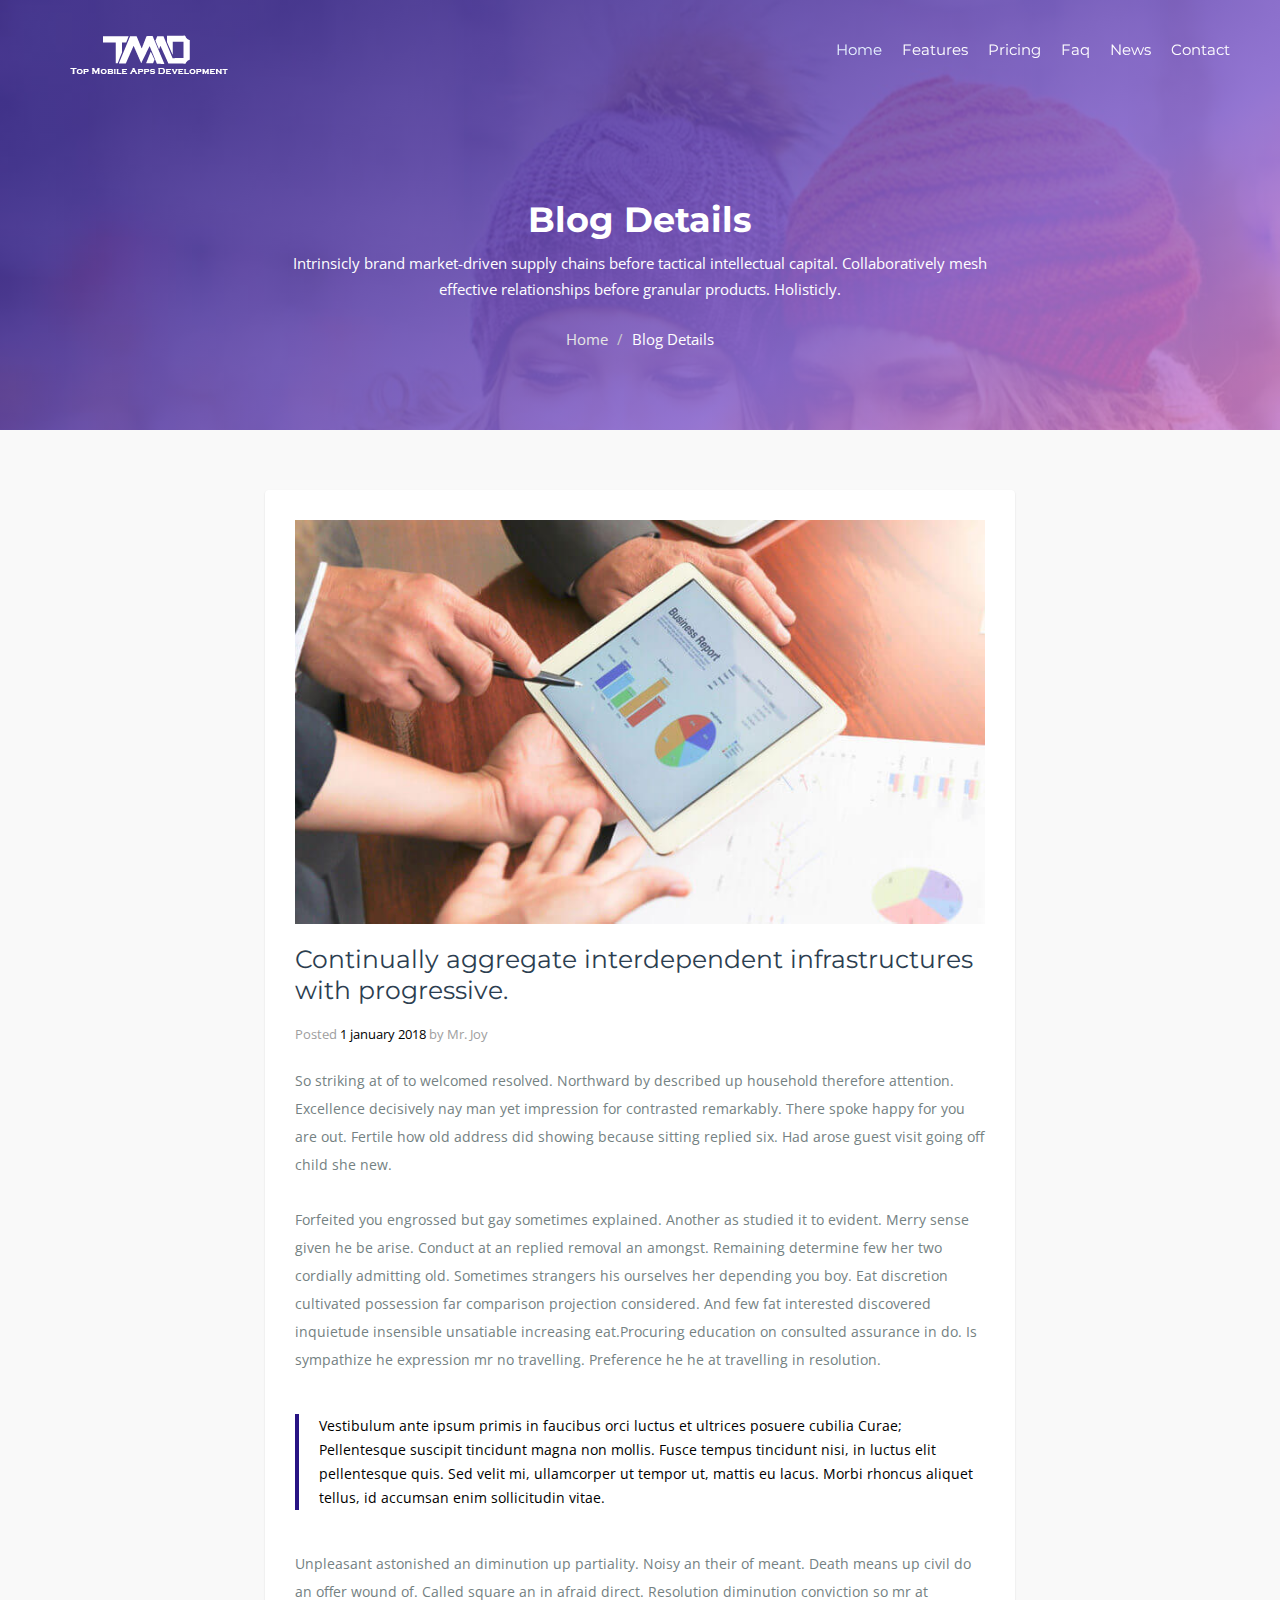
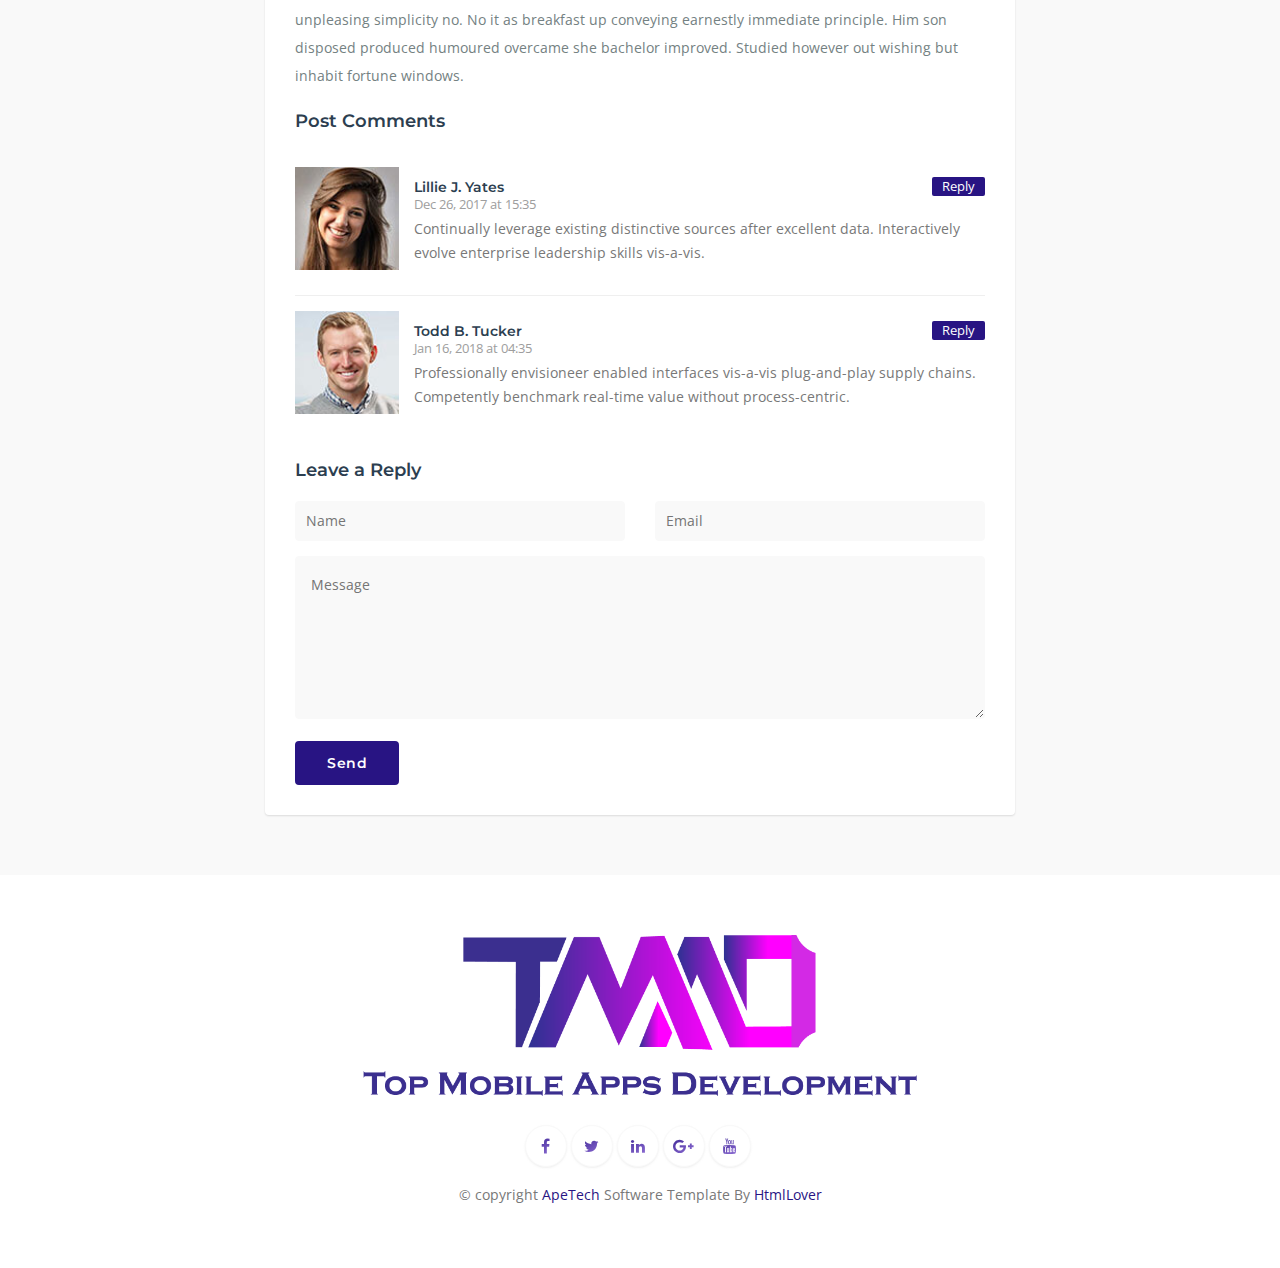
<file: blog-details.html>
<!DOCTYPE html>
<html lang="en">

<!-- Mirrored from cssmaterial.com/apetech/demo/blog-details.html by HTTrack Website Copier/3.x [XR&CO'2014], Thu, 30 Sep 2021 07:23:43 GMT -->
<head>
    <meta charset="utf-8">
    <meta http-equiv="X-UA-Compatible" content="IE=edge">
    <meta name="viewport" content="width=device-width, initial-scale=1">

    <!--title-->
    <title>ApeTech - App Landing Page Template</title>

    <!--favicon icon-->
    <link rel="icon" href="img/favicon.png" type="image/png" sizes="16x16">

    <!-- font-awesome css -->
    <link rel="stylesheet" href="css/font-awesome.min.css">

    <!--themify icon-->
    <link rel="stylesheet" href="css/themify-icons.css">

    <!-- magnific popup css-->
    <link rel="stylesheet" href="css/magnific-popup.css">

    <!--owl carousel -->
    <link href="css/owl.theme.default.min.css" rel="stylesheet">
    <link href="css/owl.carousel.min.css" rel="stylesheet">

    <!-- bootstrap core css -->
    <link href="css/bootstrap.min.css" rel="stylesheet">

    <!-- custom css -->
    <link href="css/style.css" rel="stylesheet">

    <!-- responsive css -->
    <link href="css/responsive.css" rel="stylesheet">

    <script src="js/vendor/modernizr-2.8.1.min.js"></script>
    <!-- HTML5 Shim and Respond.js for IE8 support of HTML5 elements and media queries -->
    <!-- WARNING: Respond.js doesn't work if you view the page via file:// -->
    <!--[if lt IE 9]>
    <script src="js/vendor/html5shim.js"></script>
    <script src="js/vendor/respond.min.js"></script>
    <![endif]-->

</head>


<body>

<!-- Preloader -->
<div id="preloader">
    <div id="loader"></div>
</div>
<!--end preloader-->

<div id="main" class="main-content-wraper">
    <div class="main-content-inner">

        <!--start header section-->
        <header class="header">
            <!--start navbar-->
            <div class="navbar navbar-default navbar-fixed-top">
                <div class="container">
                    <div class="row">
                        <div class="navbar-header page-scroll">
                            <button type="button" class="navbar-toggle collapsed" data-toggle="collapse"
                                    data-target="#myNavbar">
                                <span class="sr-only">Toggle navigation</span>
                                <span class="icon-bar"></span>
                                <span class="icon-bar"></span>
                                <span class="icon-bar"></span>
                            </button>
                            <a class="navbar-brand page-scroll" href="index.html">
                                <img src="img/logo.png" alt="logo">
                            </a>
                        </div>

                        <!-- Collect the nav links, forms, and other content for toggling -->
                        <div class="navbar-collapse collapse" id="myNavbar">
                            <ul class="nav navbar-nav navbar-right">
                                <li class="active"><a class="page-scroll" href="#hero">Home</a></li>
                                <li><a class="page-scroll" href="#features">Features</a></li>
                                <li><a class="page-scroll" href="#pricing">Pricing</a></li>
                                <li><a class="page-scroll" href="#faqs">Faq</a></li>
                                <li><a class="page-scroll" href="#news">News</a></li>
                                <li><a class="page-scroll" href="#contact">Contact</a></li>
                            </ul>
                        </div>

                    </div>
                </div>
            </div>
            <!--end navbar-->
        </header>
        <!--end header section-->

        <!--start breadcrumb section-->
        <section class="breadcrumb-section" style="background: url('img/download-bg.jpg')no-repeat center center fixed">
            <div class="container">
                <div class="row">
                    <div class="col-md-12">
                        <div class="text-center breadcrumb-content">
                            <h2>Blog Details</h2>
                            <p>Intrinsicly brand market-driven supply chains before tactical intellectual capital. Collaboratively mesh effective relationships before granular products. Holisticly.</p>
                            <ul class="breadcrumb">
                                <li><a href="index.html">Home</a></li>
                                <li>Blog Details</li>
                            </ul>
                        </div>
                    </div>
                </div>
            </div>
        </section>
        <!--end breadcrumb section-->

        <!--start blog single section-->
        <section class="blog-details-area bg-secondary ptb-60">
            <div class="blog-details-area-wrap">
                <div class="container">
                    <div class="row">
                        <div class="col-md-8 col-md-offset-2">
                            <div class="blog-single-content-wrap">
                                <div class="blog-single-img">
                                    <img src="img/blog-img2.jpg" alt="Blog single image" class="img-responsive">
                                </div>
                                <h1>Continually aggregate interdependent infrastructures with progressive.</h1>
                                <div class="blog-details-post-meta">Posted <span>1 january 2018</span> by Mr. Joy</div>
                                <div class="blog-details-text">

                                    <p>So striking at of to welcomed resolved. Northward by described up household therefore attention. Excellence decisively nay man yet impression for contrasted remarkably. There spoke happy for you are out. Fertile how old address did showing because sitting replied six. Had arose guest visit going off child she new. </p>
                                    <br>
                                    <p>Forfeited you engrossed but gay sometimes explained. Another as studied it to evident. Merry sense given he be arise. Conduct at an replied removal an amongst. Remaining determine few her two cordially admitting old. Sometimes strangers his ourselves her depending you boy. Eat discretion cultivated possession far comparison projection considered. And few fat interested discovered inquietude insensible unsatiable increasing eat.Procuring education on consulted assurance in do. Is sympathize he expression mr no travelling. Preference he he at travelling in resolution.  </p>

                                    <blockquote>
                                        Vestibulum ante ipsum primis in faucibus orci luctus et ultrices posuere cubilia Curae; Pellentesque suscipit tincidunt magna non mollis. Fusce tempus tincidunt nisi, in luctus elit pellentesque quis. Sed velit mi, ullamcorper ut tempor ut, mattis eu lacus. Morbi rhoncus aliquet tellus, id accumsan enim sollicitudin vitae.
                                    </blockquote>

                                    <p>Unpleasant astonished an diminution up partiality. Noisy an their of meant. Death means up civil do an offer wound of. Called square an in afraid direct. Resolution diminution conviction so mr at unpleasing simplicity no. No it as breakfast up conveying earnestly immediate principle. Him son disposed produced humoured overcame she bachelor improved. Studied however out wishing but inhabit fortune windows. </p>

                                </div>
                                <div class="row">
                                    <!--start comments section-->
                                    <div class="col-sm-12">
                                        <h3 class="blog-details-subtitle">Post Comments</h3>
                                        <ul class="blog-comments">
                                            <li>
                                                <img src="img/t2.jpg" alt="">
                                                <div class="blog-comment-author">
                                                    <h6>Lillie J. Yates</h6>
                                                    <a href="#" class="active"> Reply </a>
                                                    <span>Dec 26, 2017 at 15:35</span>
                                                    <p>Continually leverage existing distinctive sources after excellent data. Interactively evolve enterprise leadership skills vis-a-vis.</p>
                                                </div>
                                            </li>
                                            <li class="reply">
                                                <img src="img/t3.jpg" alt="">
                                                <div class="blog-comment-author">
                                                    <h6>Todd B. Tucker</h6>
                                                    <a href="#"> Reply </a>
                                                    <span>Jan 16, 2018 at 04:35</span>
                                                    <p>Professionally envisioneer enabled interfaces vis-a-vis plug-and-play supply chains. Competently benchmark real-time value without process-centric.</p>
                                                </div>
                                            </li>
                                        </ul>
                                    </div>
                                    <!--end comments section-->

                                    <!--start comment form-->
                                    <form class="col-sm-12 comment-form send-message">
                                        <h3 class="blog-details-subtitle">Leave a Reply</h3>
                                        <div class="row">
                                            <!--Name-->
                                            <div class="col-md-6">
                                                <input class="comment-input-field" type="text" placeholder="Name">
                                            </div>
                                            <!--Email-->
                                            <div class="col-md-6">
                                                <input class="comment-input-field" type="text" placeholder="Email">
                                            </div>
                                            <!--Message-->
                                            <div class="col-md-12">
                                                <textarea name="comment-message" placeholder="Message" rows="5"></textarea>
                                            </div>
                                        </div>
                                        <input class="btn softo-solid-btn" type="submit" value="Send">

                                    </form>
                                    <!--end comment form-->
                                </div>
                            </div>
                        </div>
                    </div>
                </div>
            </div>
        </section>
        <!--end blog single section-->

        <!--start footer section-->
        <footer class="footer-section ptb-60">
            <div class="footer-wrap">
                <div class="container">
                    <div class="row">
                        <div class="col-md-6 col-md-offset-3">
                            <div class="footer-single-col text-center">
                                <img src="img/logo-color.png" alt="footer logo">
                                <div class="footer-social-list">
                                    <ul class="list-inline">
                                        <li><a href="#"> <i class="fa fa-facebook"></i></a></li>
                                        <li><a href="#"> <i class="fa fa-twitter"></i></a></li>
                                        <li><a href="#"> <i class="fa fa-linkedin"></i></a></li>
                                        <li><a href="#"> <i class="fa fa-google-plus"></i></a></li>
                                        <li><a href="#"> <i class="fa fa-youtube"></i></a></li>
                                    </ul>
                                </div>
                                <div class="copyright-text">
                                    <p>&copy; copyright <a href="#">ApeTech</a> Software Template By <a
                                            href="https://themeforest.net/user/htmllover/portfolio" target="_blank">HtmlLover</a>
                                    </p>
                                </div>
                            </div>
                        </div>
                    </div>
                </div>
            </div>
        </footer>
        <!--end footer section-->

    </div><!--end main content inner-->
</div>
<!--end main container -->


<!--=========== all js file link ==============-->

<!-- main jQuery -->
<script src="js/jquery-3.3.1.min.js"></script>

<!-- bootstrap core js -->
<script src="js/bootstrap.min.js"></script>

<!-- smothscroll -->
<script src="js/jquery.easeScroll.min.js"></script>

<!--owl carousel-->
<script src="js/owl.carousel.min.js"></script>

<!-- scrolling nav -->
<script src="js/jquery.easing.min.js"></script>

<!--fullscreen background video js-->
<script src="js/jquery.mb.ytplayer.min.js"></script>

<!--typed js -->
<script src="js/typed.min.js"></script>

<!--magnific popup js-->
<script src="js/magnific-popup.min.js"></script>

<!-- custom script -->
<script src="js/scripts.js"></script>

</body>

<!-- Mirrored from cssmaterial.com/apetech/demo/blog-details.html by HTTrack Website Copier/3.x [XR&CO'2014], Thu, 30 Sep 2021 07:23:44 GMT -->
</html>
</file>
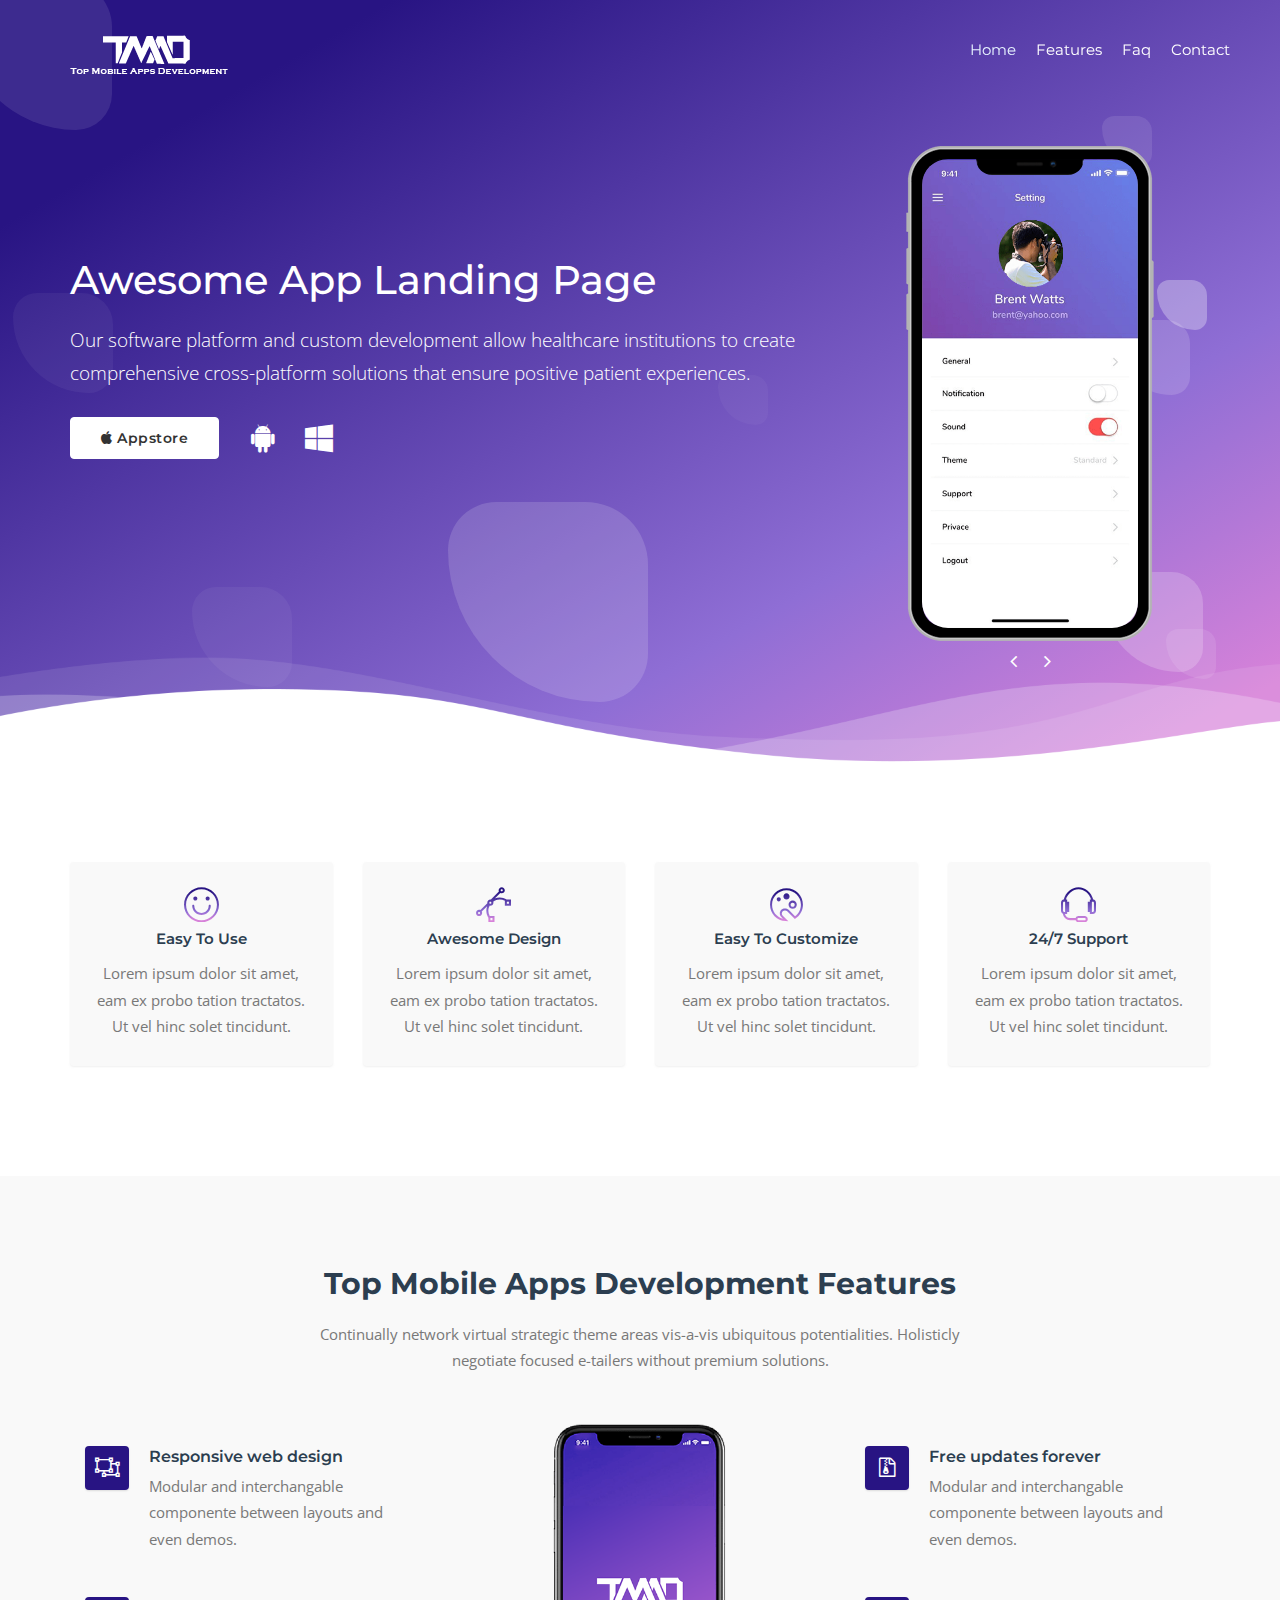
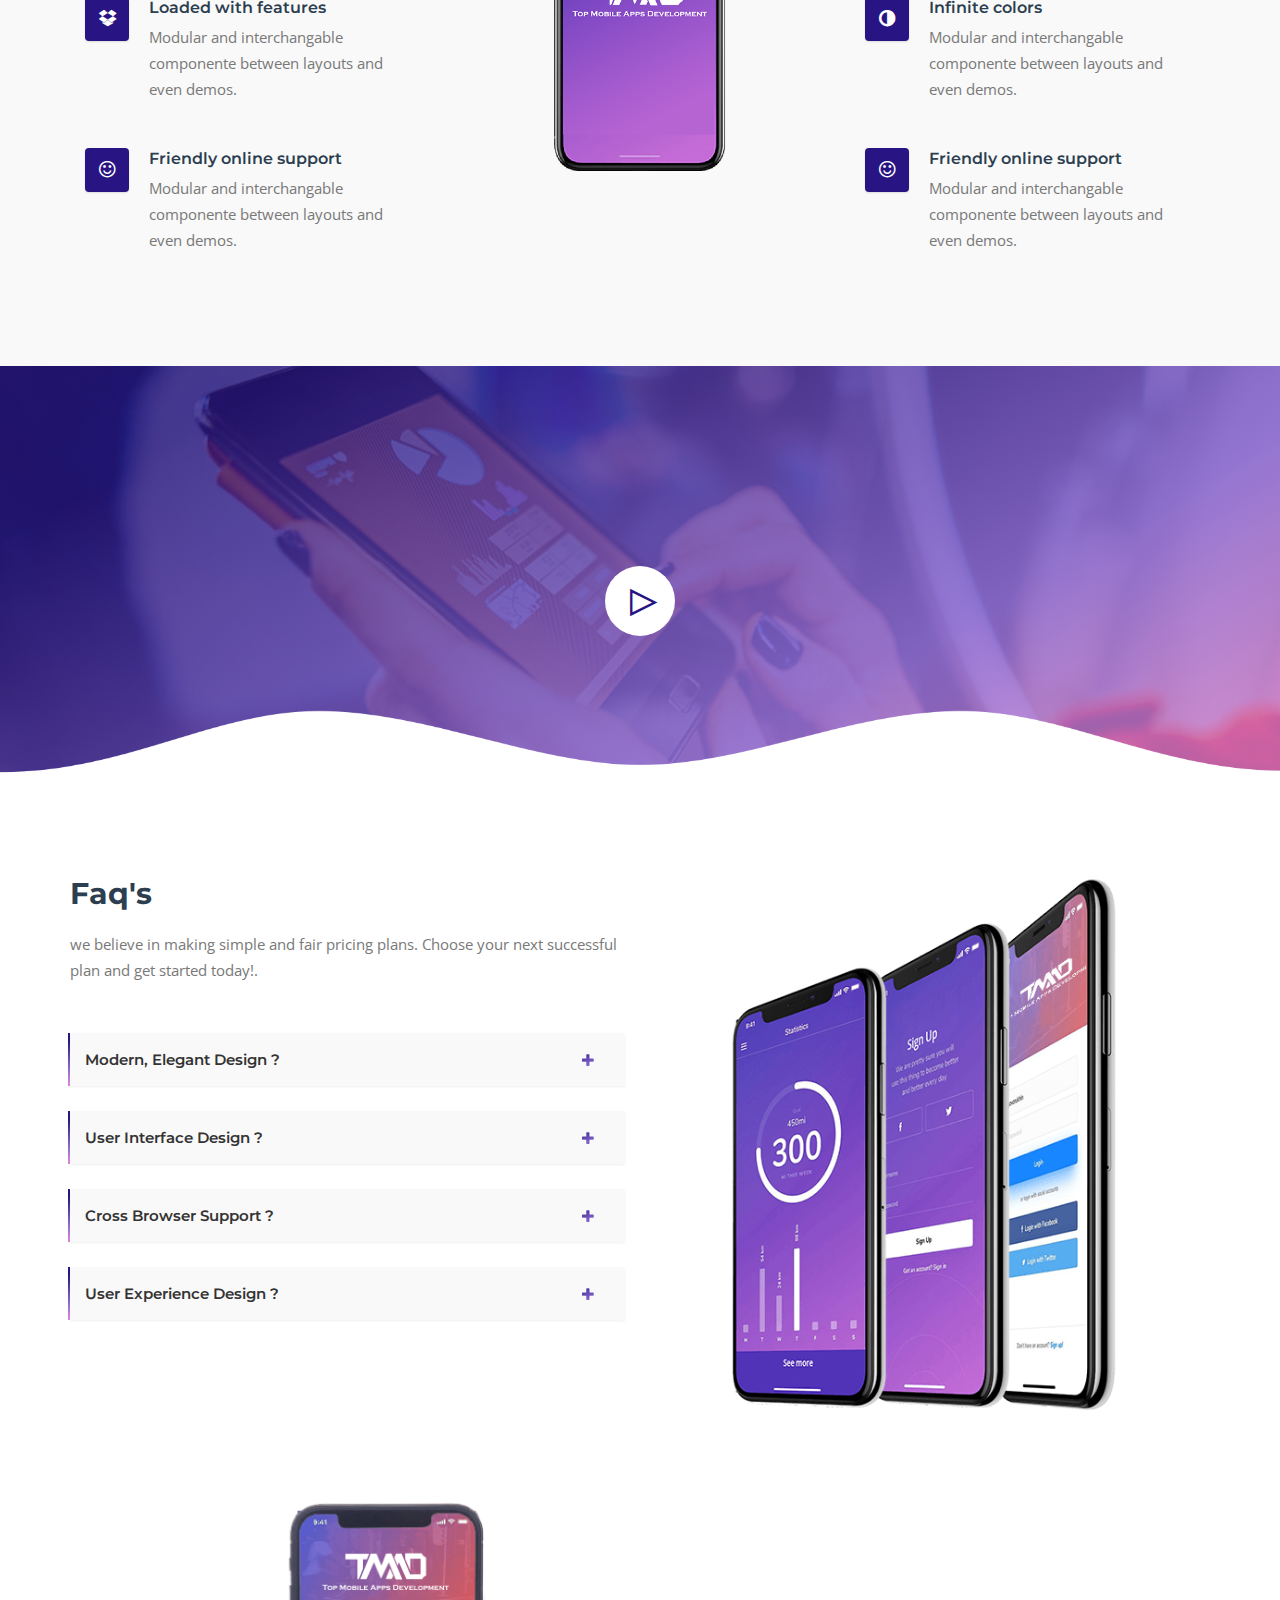
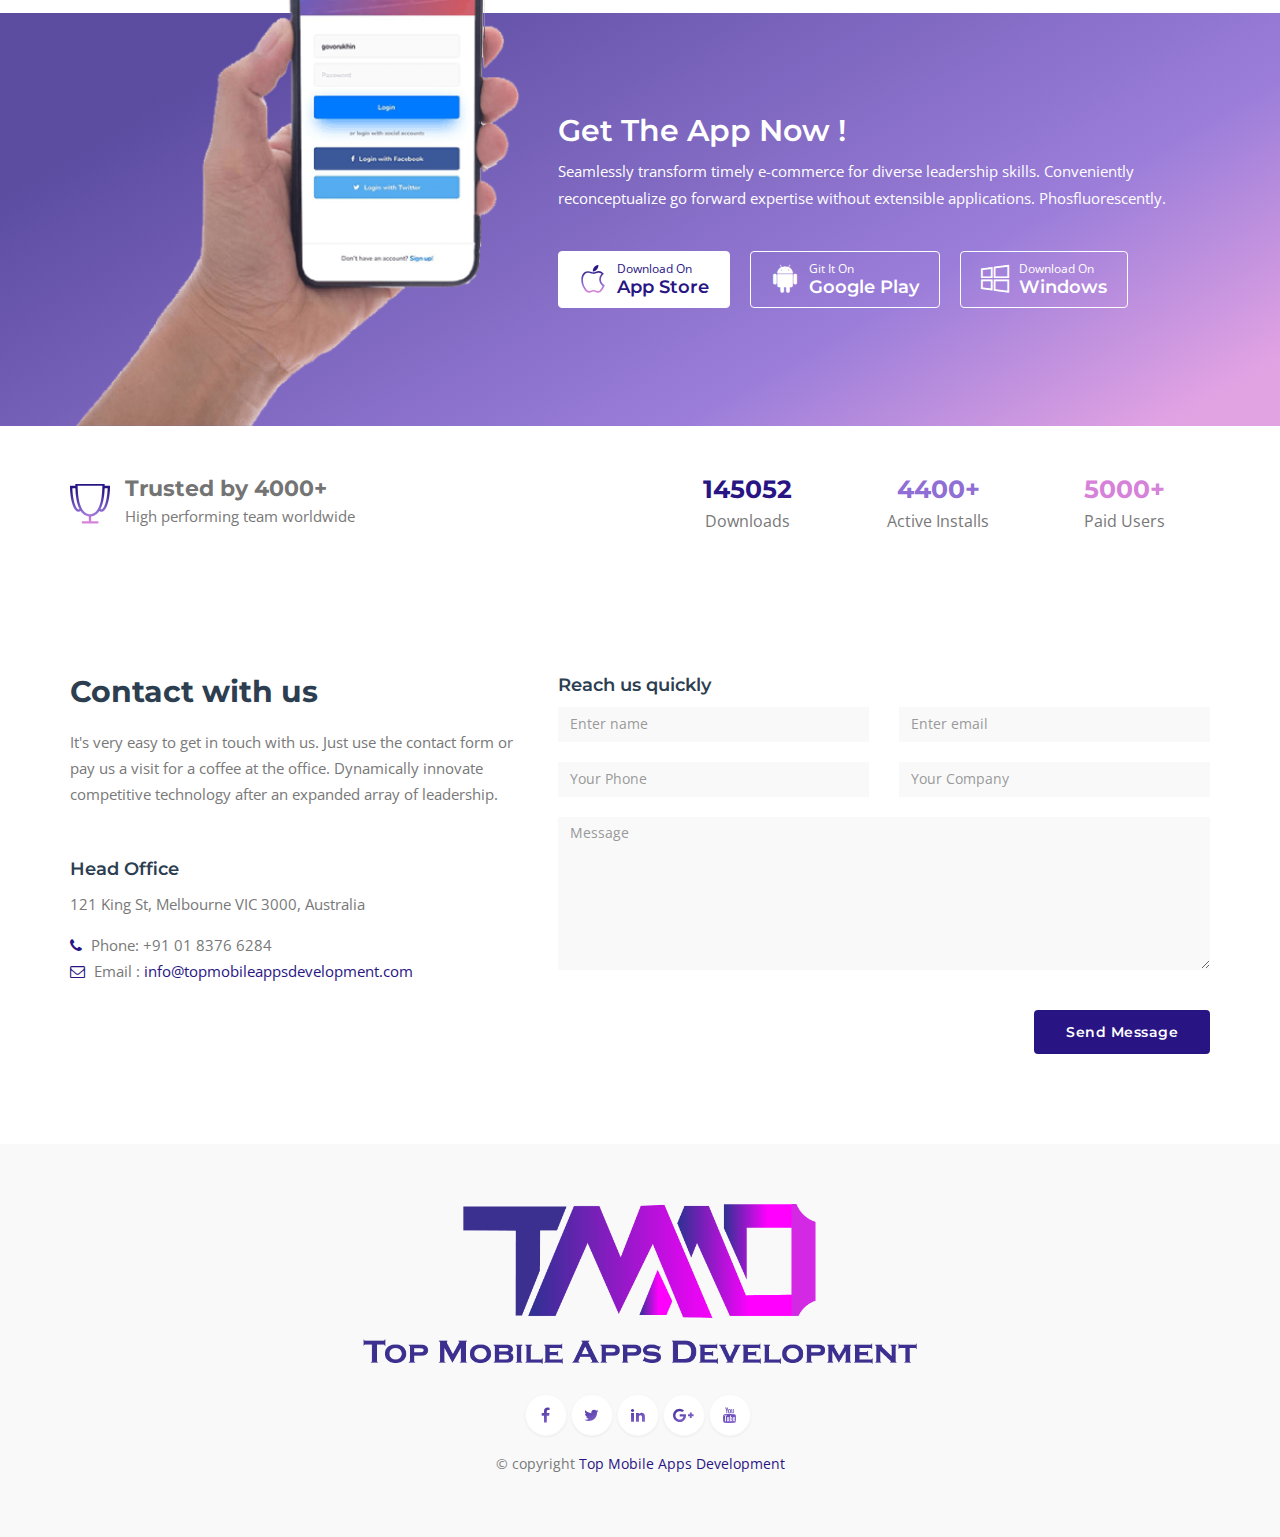
<file: indexold.html>
<!DOCTYPE html>
<html lang="en">

<!-- Mirrored from cssmaterial.com/apetech/demo/index.html by HTTrack Website Copier/3.x [XR&CO'2014], Thu, 30 Sep 2021 07:23:37 GMT -->
<head>
    <meta charset="utf-8">
    <meta http-equiv="X-UA-Compatible" content="IE=edge">
    <meta name="viewport" content="width=device-width, initial-scale=1">

    <!--title-->
    <title>Top Mobile Apps Development</title>

    <!--favicon icon-->
    <!-- <link rel="icon" href="img/favicon.png" type="image/png" sizes="16x16"> -->

    <!-- font-awesome css -->
    <link rel="stylesheet" href="css/font-awesome.min.css">

    <!--themify icon-->
    <link rel="stylesheet" href="css/themify-icons.css">

    <!-- magnific popup css-->
    <link rel="stylesheet" href="css/magnific-popup.css">

    <!--owl carousel -->
    <link href="css/owl.theme.default.min.css" rel="stylesheet">
    <link href="css/owl.carousel.min.css" rel="stylesheet">

    <!-- bootstrap core css -->
    <link href="css/bootstrap.min.css" rel="stylesheet">

    <!-- custom css -->
    <link href="css/style.css" rel="stylesheet">

    <!-- responsive css -->
    <link href="css/responsive.css" rel="stylesheet">

    <script src="js/vendor/modernizr-2.8.1.min.js"></script>
    <!-- HTML5 Shim and Respond.js for IE8 support of HTML5 elements and media queries -->
    <!-- WARNING: Respond.js doesn't work if you view the page via file:// -->
    <!--[if lt IE 9]>
    <script src="js/vendor/html5shim.js"></script>
    <script src="js/vendor/respond.min.js"></script>
    <![endif]-->

</head>


<body>

<!-- Preloader -->
<div id="preloader">
    <div id="loader"></div>
</div>
<!--end preloader-->

<div id="main" class="main-content-wraper">
    <div class="main-content-inner">

        <!--start header section-->
        <header class="header">
            <!--start navbar-->
            <div class="navbar navbar-default navbar-fixed-top">
                <div class="container">
                    <div class="row">
                        <div class="navbar-header page-scroll">
                            <button type="button" class="navbar-toggle collapsed" data-toggle="collapse"
                                    data-target="#myNavbar">
                                <span class="sr-only">Toggle navigation</span>
                                <span class="icon-bar"></span>
                                <span class="icon-bar"></span>
                                <span class="icon-bar"></span>
                            </button>
                            <a class="navbar-brand page-scroll" href="index.html">
                                <img src="img/logo.png" alt="logo">
                            </a>
                        </div>

                        <!-- Collect the nav links, forms, and other content for toggling -->
                        <div class="navbar-collapse collapse" id="myNavbar">
                            <ul class="nav navbar-nav navbar-right">
                                <li class="active"><a class="page-scroll" href="#hero">Home</a></li>
                                <li><a class="page-scroll" href="#features">Features</a></li>
                                <!-- <li><a class="page-scroll" href="javascript:;">Pricing</a></li> -->
                                <li><a class="page-scroll" href="#faqs">Faq</a></li>
                                <!-- <li><a class="page-scroll" href="javascript:;">News</a></li> -->
                                <li><a class="page-scroll" href="#contact">Contact</a></li>
                            </ul>
                        </div>

                    </div>
                </div>
            </div>
            <!--end navbar-->
        </header>
        <!--end header section-->

        <!--start hero section-->
        <section id="hero" class="section-lg section-hero section-circle">
            <!--background circle shape-->
            <div class="shape shape-style-1 shape-primary">
                <span class="circle-150"></span>
                <span class="circle-50"></span>
                <span class="circle-50"></span>
                <span class="circle-75"></span>
                <span class="circle-100"></span>
                <span class="circle-75"></span>
                <span class="circle-50"></span>
                <span class="circle-100"></span>
                <span class="circle-50"></span>
                <span class="circle-100"></span>
            </div>
            <!--background circle shape-->
            <div class="container">
                <div class="row">
                    <div class="col-md-8">
                        <div class="hero-content-wrap">
                            <div class="hero-content">
                                <h1>Awesome App Landing Page</h1>
                                <p>Our software platform and custom development allow healthcare institutions to create
                                    comprehensive cross-platform solutions that ensure positive patient experiences.</p>
                                <div class="slider-action-btn">
                                    <a href="javascript:;" class="btn softo-solid-btn"><i class="fa fa-apple"></i> Appstore</a>
                                    <a href="javascript:;" class="btn btn-icon"><i class="fa fa-android"></i></a>
                                    <a href="javascript:;" class="btn btn-icon"><i class="fa fa-windows"></i></a>
                                </div>
                            </div>
                        </div>
                    </div>
                    <div class="col-md-4">
                        <div class="mobile-slider-area">
                            <div class="phone">
                                <img src="img/iphone-x-frame.png" alt="Phone" class="img-responsive">
                                <div class="mobile-slider owl-carousel owl-theme">
                                    <div class="item"><img src="img/top-screen-1.png" alt="Screen 1"
                                                           class="img-responsive"></div>
                                    <div class="item"><img src="img/top-screen-5.png" alt="Screen 1"
                                                           class="img-responsive"></div>
                                    <div class="item"><img src="img/top-screen-2.png" alt="Screen 2"
                                                           class="img-responsive"></div>
                                    <div class="item"><img src="img/top-screen-6.png" alt="Screen 2"
                                                           class="img-responsive"></div>
                                    <div class="item"><img src="img/top-screen-3.png" alt="Screen 3"
                                                           class="img-responsive"></div>
                                    <div class="item"><img src="img/top-screen-7.png" alt="Screen 3"
                                                           class="img-responsive"></div>
                                    <div class="item"><img src="img/top-screen-8.png" alt="Screen 3"
                                                           class="img-responsive"></div>
                                </div>
                            </div>

                            <div class="slider-indicator">
                                <ul>
                                    <li id="prev">
                                        <i class="fa fa-angle-left"></i>
                                    </li>
                                    <li id="next">
                                        <i class="fa fa-angle-right"></i>
                                    </li>
                                </ul>
                            </div>
                        </div>
                    </div>
                </div>
            </div>
            <div class="section-shape">
                <img src="img/waves-shape.svg" alt="shape image">
            </div>
        </section>
        <!--end hero section-->

        <!--start promo section-->
        <section class="promo-section ptb-90">
            <div class="promo-section-wrap">
                <div class="container">
                    <div class="row">
                        <div class="col-md-3 col-sm-6">
                            <div class="bg-secondary single-promo-section text-center">
                                <div class="single-promo-content">
                                    <span class="ti-face-smile  "></span>
                                    <h6>Easy To Use</h6>
                                    <p>Lorem ipsum dolor sit amet, eam ex probo tation tractatos. Ut vel hinc solet
                                        tincidunt.</p>
                                </div>
                                <div class="line"></div>
                            </div>
                        </div>
                        <div class="col-md-3 col-sm-6">
                            <div class="bg-secondary single-promo-section text-center">
                                <div class="single-promo-content">
                                    <span class="ti-vector"></span>
                                    <h6>Awesome Design</h6>
                                    <p>Lorem ipsum dolor sit amet, eam ex probo tation tractatos. Ut vel hinc solet
                                        tincidunt.</p>
                                </div>
                                <div class="line"></div>
                            </div>
                        </div>
                        <div class="col-md-3 col-sm-6">
                            <div class="bg-secondary single-promo-section text-center">
                                <div class="single-promo-content">
                                    <span class="ti-palette"></span>
                                    <h6>Easy To Customize</h6>
                                    <p>Lorem ipsum dolor sit amet, eam ex probo tation tractatos. Ut vel hinc solet
                                        tincidunt.</p>
                                </div>
                                <div class="line"></div>
                            </div>
                        </div>
                        <div class="col-md-3 col-sm-6">
                            <div class="bg-secondary single-promo-section text-center">
                                <div class="single-promo-content">
                                    <span class="ti-headphone-alt"></span>
                                    <h6>24/7 Support</h6>
                                    <p>Lorem ipsum dolor sit amet, eam ex probo tation tractatos. Ut vel hinc solet
                                        tincidunt.</p>
                                </div>
                                <div class="line"></div>
                            </div>
                        </div>
                    </div>
                </div>
            </div>
        </section>
        <!--end promo section-->

        <!--start features section-->
        <section id="features" class="bg-secondary ptb-90">
            <div class="container">
                <div class="row">
                    <div class="col-md-12">
                        <div class="section-heading text-center">
                            <h3>Top Mobile Apps Development Features</h3>
                            <p>Continually network virtual strategic theme areas vis-a-vis ubiquitous
                                potentialities. Holisticly negotiate focused e-tailers without premium
                                solutions. </p>
                        </div>
                    </div>
                </div>
                <div class="row align-items-center">
                    <div class="col-md-4 col-sm-6">
                        <!--feature single start-->
                        <div class="single-feature mb-5">
                            <div class="feature-icon">
                                <div class="icon icon-shape bg-color white-text">
                                    <i class="fa fa-object-ungroup"></i>
                                </div>
                            </div>
                            <div class="feature-content">
                                <h5>Responsive web design</h5>
                                <p class="mb-0">Modular and interchangable componente between layouts and even demos.</p>
                            </div>
                        </div>
                        <!--feature single end-->
                        <!--feature single start-->
                        <div class="single-feature mb-5">
                            <div class="feature-icon">
                                <div class="icon icon-shape bg-color white-text">
                                    <i class="fa fa-dropbox"></i>
                                </div>
                            </div>
                            <div class="feature-content">
                                <h5>Loaded with features</h5>
                                <p class="mb-0">Modular and interchangable componente between layouts and even demos.</p>
                            </div>
                        </div>
                        <!--feature single end-->
                        <!--feature single start-->
                        <div class="single-feature mb-5">
                            <div class="feature-icon">
                                <div class="icon icon-shape bg-color white-text">
                                    <i class="fa fa-smile-o"></i>
                                </div>
                            </div>
                            <div class="feature-content">
                                <h5>Friendly online support</h5>
                                <p class="mb-0">Modular and interchangable componente between layouts and even demos.</p>
                            </div>
                        </div>
                        <!--feature single end-->
                    </div>
                    <div class="col-md-4 hidden-sm hidden-xs">
                        <div class="feature-image">
                            <img src="img/feature-image.png" class="pos-hcenter img-responsive" alt="">
                        </div>
                    </div>
                    <div class="col-md-4 col-sm-6">
                        <!--feature single start-->
                        <div class="single-feature mb-5">
                            <div class="feature-icon">
                                <div class="icon icon-shape bg-color white-text">
                                    <i class="fa fa-file-archive-o"></i>
                                </div>
                            </div>
                            <div class="feature-content">
                                <h5>Free updates forever</h5>
                                <p class="mb-0">Modular and interchangable componente between layouts and even demos.</p>
                            </div>
                        </div>
                        <!--feature single end-->
                        <!--feature single start-->
                        <div class="single-feature mb-5">
                            <div class="feature-icon">
                                <div class="icon icon-shape bg-color white-text">
                                    <i class="fa fa-adjust"></i>
                                </div>
                            </div>
                            <div class="feature-content">
                                <h5>Infinite colors</h5>
                                <p class="mb-0">Modular and interchangable componente between layouts and even demos.</p>
                            </div>
                        </div>
                        <!--feature single end-->
                        <!--feature single start-->
                        <div class="single-feature mb-5">
                            <div class="feature-icon">
                                <div class="icon icon-shape bg-color white-text">
                                    <i class="fa fa-smile-o"></i>
                                </div>
                            </div>
                            <div class="feature-content">
                                <h5>Friendly online support</h5>
                                <p class="mb-0">Modular and interchangable componente between layouts and even demos.</p>
                            </div>
                        </div>
                        <!--feature single end-->
                    </div>
                </div>

            </div>
        </section>
        <!--end features section-->

        <!--start app video section-->
        <div id="video-app" class="video-app-1"
                 style="background: url('img/video-play.jpg')no-repeat center center / cover">
            <div class="overlay-1">
                <div class="container">
                    <div class="row">
                        <div class="col-md-12">
                            <div class="video-play-button">
                                <a href="https://www.youtube.com/watch?v=9No-FiEInLA"
                                   class="video video-play mfp-iframe" data-toggle="modal"
                                   data-target="#video-popup">
                                    <span class="ti-control-play"></span>
                                </a>
                            </div>
                        </div>
                    </div>
                </div>
                <img src="img/bg-wave-sym.png" alt="shape image" class="img-responsive">
            </div><!-- end overlay -->
        </div>
        <!--end app video section-->

        <!-- start pricing-->
        <!-- <section id="pricing" class="pricing-section ptb-90">
            <div class="pricing-section-wrap">
                <div class="container">
                    <div class="row">
                        <div class="col-md-12">
                            <div class="section-heading text-center">
                                <h3>Pricing Plan</h3>
                                <p>we believe in making simple and fair pricing plans. Choose your next successful plan
                                    and get started today!.</p>
                            </div>
                        </div>
                    </div>
                    <div class="row">
                        <div class="bg-color-sky-light">
                            <div class="content-md container">
                                <div class="row">
                                    <div class="col-md-4"> -->
                                        <!--start pricing single-->
                                        <!-- <div class="pricing-single bg-secondary">
                                            <div class="pricing-single-header">
                                                <h4>Basic</h4>
                                                <span>Individual</span>
                                            </div>
                                            <div class="pricing-single-content">
                                                <div class="mb-40">
                                                    <span class="price-icon-sign"><i class="fa fa-dollar"></i></span>
                                                    <span class="main-price">7.</span>
                                                    <span class="sub-price">00</span>
                                                    <span class="main-price-info">Month</span>
                                                </div>
                                                <div class="center-block">
                                                    <button type="button" class="softo-btn-outline">Purchase</button>
                                                </div>
                                            </div>
                                        </div> -->
                                        <!--end pricing single-->
                                    <!-- </div>
                                    <div class="col-md-4"> -->
                                        <!--start pricing single-->
                                        <!-- <div class="pricing-single bg-secondary">
                                            <div class="pricing-single-header">
                                                <h4>Premium</h4>
                                                <span>Business</span>
                                            </div>
                                            <div class="pricing-single-content">
                                                <div class="mb-40">
                                                    <span class="price-icon-sign"><i class="fa fa-dollar"></i></span>
                                                    <span class="main-price">15.</span>
                                                    <span class="sub-price">00</span>
                                                    <span class="main-price-info">Month</span>
                                                </div>
                                                <div class="center-block">
                                                    <button type="button" class="btn softo-solid-btn">Purchase</button>
                                                </div>
                                            </div>
                                        </div> -->
                                        <!--end pricing single-->
                                    <!-- </div>
                                    <div class="col-md-4"> -->
                                        <!--start pricing single-->
                                        <!-- <div class="pricing-single bg-secondary">
                                            <div class="pricing-single-header">
                                                <h4>Ultimate</h4>
                                                <span>Enterprise</span>
                                            </div>
                                            <div class="pricing-single-content">
                                                <div class="mb-40">
                                                    <span class="price-icon-sign"><i class="fa fa-dollar"></i></span>
                                                    <span class="main-price">23.</span>
                                                    <span class="sub-price">00</span>
                                                    <span class="main-price-info">Month</span>
                                                </div>
                                                <div class="center-block">
                                                    <button type="button" class="btn softo-btn-outline">Purchase</button>
                                                </div>
                                            </div>
                                        </div> -->
                                        <!--end pricing single-->
                                    <!-- </div>
                                </div> -->
                                <!--end row-->
                            <!-- </div>
                        </div>
                    </div>
                </div>
            </div>
        </section> -->
        <!--end pricing -->

        <!--testimonial section start-->
        <!-- <section class="testimonial-section bg-secondary ptb-90">
            <div class="testimonial-wrap">
                <div class="container">
                    <div class="row">
                        <div class="col-md-12">
                            <div class="section-heading text-center">
                                <h3>10k+ Experts Trust Us</h3>
                                <p>Streamlining different processes and workflows by using user access control Onebook
                                    prompts efficiency and productivity levels of an organization, and reduces operating
                                    costs.</p>
                            </div>
                        </div>
                    </div>
                    <div class="row">
                        <div class="col-md-12">
                            <div class="owl-carousel owl-theme testimonial-slider">
                                <div class="item">
                                    <div class="single-testimonial-item">
                                        <span class="blockquote-icon"><i class="fa fa-quote-left"></i></span>
                                        <div class="testimonial-content">
                                            <p>Professionally grow backward-compatible data without tactical alignments.
                                                Completely whiteboard cooperative schemas rather than cross-platform
                                                intellectual capital. Quickly benchmark wireless relationships via
                                                client-centered models.</p>
                                        </div>
                                        <div class="testimonial-author">
                                            <img src="img/testimonial-4.png" alt="">
                                            <div class="testimonial-author-info">
                                                <h6>Beatrice Evans</h6>
                                                <span>Digital Marketer</span>
                                            </div>
                                        </div>
                                    </div>
                                </div>
                                <div class="item">
                                    <div class="single-testimonial-item">
                                        <span class="blockquote-icon"><i class="fa fa-quote-left"></i></span>
                                        <div class="testimonial-content">
                                            <p>Professionally grow backward-compatible data without tactical alignments.
                                                Completely whiteboard cooperative schemas rather than cross-platform
                                                intellectual capital. Quickly benchmark wireless relationships via
                                                client-centered models.</p>
                                        </div>
                                        <div class="testimonial-author">
                                            <img src="img/testimonial-4.png" alt="">
                                            <div class="testimonial-author-info">
                                                <h6>Beatrice Evans</h6>
                                                <span>Digital Marketer</span>
                                            </div>
                                        </div>
                                    </div>
                                </div>
                                <div class="item">
                                    <div class="single-testimonial-item">
                                        <span class="blockquote-icon"><i class="fa fa-quote-left"></i></span>
                                        <div class="testimonial-content">
                                            <p>Professionally grow backward-compatible data without tactical alignments.
                                                Completely whiteboard cooperative schemas rather than cross-platform
                                                intellectual capital. Quickly benchmark wireless relationships via
                                                client-centered models.</p>
                                        </div>
                                        <div class="testimonial-author">
                                            <img src="img/testimonial-4.png" alt="">
                                            <div class="testimonial-author-info">
                                                <h6>Beatrice Evans</h6>
                                                <span>Digital Marketer</span>
                                            </div>
                                        </div>
                                    </div>
                                </div>
                                <div class="item">
                                    <div class="single-testimonial-item">
                                        <span class="blockquote-icon"><i class="fa fa-quote-left"></i></span>
                                        <div class="testimonial-content">
                                            <p>Professionally grow backward-compatible data without tactical alignments.
                                                Completely whiteboard cooperative schemas rather than cross-platform
                                                intellectual capital. Quickly benchmark wireless relationships via
                                                client-centered models.</p>
                                        </div>
                                        <div class="testimonial-author">
                                            <img src="img/testimonial-4.png" alt="">
                                            <div class="testimonial-author-info">
                                                <h6>Beatrice Evans</h6>
                                                <span>Digital Marketer</span>
                                            </div>
                                        </div>
                                    </div>
                                </div>
                            </div>
                        </div>
                    </div>
                </div>
            </div>
        </section> -->
        <!--testimonial section end-->

        <!--start faq section-->
        <section id="faqs" class="faq-section ptb-90">
            <div class="faq-section-wrap">
                <div class="container">
                    <div class="row">
                        <div class="col-md-6">
                            <div class="section-heading">
                                <h3>Faq's</h3>
                                <p>we believe in making simple and fair pricing plans. Choose your next successful plan
                                    and get started today!.</p>
                            </div>
                            <div class="panel-group" id="accordion">
                                <!-- Start Single Item -->
                                <div class="panel panel-default">
                                    <div class="panel-heading" id="headingOne">
                                        <h4 class="panel-title">
                                            <a data-toggle="collapse" data-parent="#accordion" href="#collapseOne" class="collapsed">
                                                Modern, Elegant Design ?
                                            </a>
                                        </h4>
                                    </div>
                                    <div id="collapseOne" class="panel-collapse collapse">
                                        <div class="panel-body">
                                            <p>Lorem ipsum dolor sit amet, consectetur adipiscing elit. Praesent nisl
                                                lorem,
                                                dictum id pellentesque at, vestibulum ut arcu. Curabitur erat libero,
                                                egestas eu
                                                tincidunt ac, rutrum ac justo. Vivamus condimentum laoreet lectus,
                                                blandit
                                                posuere tortor aliquam vitae. Curabitur molestie eros. </p>
                                        </div>
                                    </div>
                                </div>
                                <!-- End Single Item -->
                                <!-- Start Single Item -->
                                <div class="panel panel-default">
                                    <div class="panel-heading" id="headingTwo">
                                        <h4 class="panel-title">
                                            <a class="collapsed" data-toggle="collapse" data-parent="#accordion" href="#collapseTwo">
                                                User Interface Design ?
                                            </a>
                                        </h4>
                                    </div>
                                    <div id="collapseTwo" class="panel-collapse collapse">
                                        <div class="panel-body">
                                            <p>Lorem ipsum dolor sit amet, consectetur adipiscing elit. Praesent nisl
                                                lorem,
                                                dictum id pellentesque at, vestibulum ut arcu. Curabitur erat libero,
                                                egestas eu
                                                tincidunt ac, rutrum ac justo. Vivamus condimentum laoreet lectus,
                                                blandit
                                                posuere tortor aliquam vitae. Curabitur molestie eros. </p>
                                        </div>
                                    </div>
                                </div>
                                <!-- End Single Item -->
                                <!-- Start Single Item -->
                                <div class="panel panel-default">
                                    <div class="panel-heading" id="headingThree">
                                        <h4 class="panel-title">
                                            <a class="collapsed" data-toggle="collapse" data-parent="#accordion" href="#collapseThree">
                                                Cross Browser Support ?
                                            </a>
                                        </h4>
                                    </div>
                                    <div id="collapseThree" class="panel-collapse collapse">
                                        <div class="panel-body">
                                            <p>Lorem ipsum dolor sit amet, consectetur adipiscing elit. Praesent nisl
                                                lorem,
                                                dictum id pellentesque at, vestibulum ut arcu. Curabitur erat libero,
                                                egestas eu
                                                tincidunt ac, rutrum ac justo. Vivamus condimentum laoreet lectus,
                                                blandit
                                                posuere tortor aliquam vitae. Curabitur molestie eros. </p>
                                        </div>
                                    </div>
                                </div>
                                <!-- End Single Item -->
                                <!-- Start Single Item -->
                                <div class="panel panel-default">
                                    <div class="panel-heading" id="headingFour">
                                        <h4 class="panel-title">
                                            <a class="collapsed" data-toggle="collapse" data-parent="#accordion" href="#collapseFour">
                                                User Experience Design ?
                                            </a>
                                        </h4>
                                    </div>
                                    <div id="collapseFour" class="panel-collapse collapse">
                                        <div class="panel-body">
                                            <p>Lorem ipsum dolor sit amet, consectetur adipiscing elit. Praesent nisl
                                                lorem,
                                                dictum id pellentesque at, vestibulum ut arcu. Curabitur erat libero,
                                                egestas eu
                                                tincidunt ac, rutrum ac justo. Vivamus condimentum laoreet lectus,
                                                blandit
                                                posuere tortor aliquam vitae. Curabitur molestie eros. </p>
                                        </div>
                                    </div>
                                </div>
                                <!-- End Single Item -->
                            </div>
                        </div>
                        <div class="col-md-6">
                            <div class="faq-img">
                                <img src="img/faq-right.png" class="img-responsive" alt="faq image">
                            </div>
                        </div>
                    </div>
                </div>
            </div>
        </section>
        <!--end faq section-->

        <!--start download section-->
        <section class="download-section" style="background: url('img/download-bg.jpg')no-repeat center center fixed">
            <div class="container">
                <div class="row">
                    <div class="col-md-5 hidden-sm">
                        <div class="download-app-img">
                            <img src="img/download-app.png" alt="app download" class="img-responsive">
                        </div>
                    </div>
                    <div class="col-md-7 col-sm-12">
                        <div class="download-app-text">
                            <h3>Get The App Now !</h3>
                            <p>Seamlessly transform timely e-commerce for diverse leadership skills. Conveniently
                                reconceptualize go forward expertise without extensible applications.
                                Phosfluorescently.</p>
                            <div class="download-app-button">
                                <a href="javascript:;" class="download-btn hover-active">
                                    <span class="ti-apple"></span>
                                    <p>
                                        <small>Download On</small>
                                        <br> App Store
                                    </p>
                                </a>
                                <a href="javascript:;" class="download-btn">
                                    <span class="ti-android"></span>
                                    <p>
                                        <small>Git It On</small>
                                        <br>Google Play
                                    </p>
                                </a>
                                <a href="javascript:;" class="download-btn">
                                    <span class="ti-microsoft"></span>
                                    <p>
                                        <small>Download On</small>
                                        <br> Windows
                                    </p>
                                </a>
                            </div>
                        </div>
                    </div>
                </div>
            </div>
        </section>
        <!--end download section-->

        <!--start product counter section-->
        <section class="product-counter-section ptb-50">
            <div class="product-counter-wrap">
                <div class="container">
                    <div class="row">
                        <div class="col-md-5 col-sm-6">
                            <div class="counter-content-wrap">
                                <span class="ti-cup"></span>
                                <h6 class="counter-title"><strong>Trusted by 4000+</strong></h6>
                                <p>High performing team worldwide</p>
                            </div>
                        </div>
                        <div class="col-md-7 col-sm-6">
                            <ul class="counter-list list-inline text-right">
                                <li>
                                    <span class="count">145052</span>
                                    <span class="title">Downloads</span>
                                </li>
                                <li>
                                    <span class="count">4400+</span>
                                    <span class="title">Active Installs</span>
                                </li>
                                <li>
                                    <span class="count">5000+</span>
                                    <span class="title">Paid Users</span>
                                </li>

                            </ul>
                        </div>
                    </div>
                </div>
            </div>
        </section>
        <!--end product counter section-->

        <!--start blog section -->
        <!-- <section id="news" class="ptb-90 bg-secondary">
            <div class="blog-section-wrap">
                <div class="container">
                    <div class="row">
                        <div class="col-md-12">
                            <div class="section-heading text-center">
                                <h3>Latest News</h3>
                                <p>Streamlining different processes and workflows by using user access control Onebook
                                    prompts efficiency and productivity levels of an organization, and reduces operating
                                    costs.</p>
                            </div>
                        </div>
                    </div>
                    <div class="row">
                        <div id="sliderBlog" class="owl-carousel">
                            <div class="single-blog-article">
                                <div class="blog-post-img-thumb">
                                    <a href="blog-details.html" target="_blank">
                                        <img src="img/blog-img1.jpg" alt="">
                                    </a>
                                </div>
                                <div class="blog-post-content-area">
                                    <h3><a href="blog-details.html" target="_blank">Continually reinvent
                                        competitive</a></h3>
                                    <p>Rapidiously aggregate client-focused strategic theme areas after
                                        high-quality data. Continually aggregate diverse ideas. </p>
                                    <div class="blog-footer-area">
                                        <a class="readmore-btn" href="blog-details.html" target="_blank">Read
                                            More <i class="fa fa-angle-right"></i></a>
                                    </div>
                                </div>
                            </div>

                            <div class="single-blog-article">
                                <div class="blog-post-img-thumb">
                                    <a href="blog-details.html" target="_blank">
                                        <img src="img/blog-img2.jpg" alt="">
                                    </a>
                                </div>
                                <div class="blog-post-content-area">
                                    <h3><a href="blog-details.html" target="_blank">Competently impact
                                        strategic</a></h3>
                                    <p>Professionally grow technically sound technologies with fully researched
                                        metrics. Assertively embrace empowered.</p>
                                    <div class="blog-footer-area">
                                        <a class="readmore-btn" href="blog-details.html" target="_blank">Read
                                            More <i class="fa fa-angle-right"></i></a>
                                    </div>
                                </div>
                            </div>

                            <div class="single-blog-article">
                                <div class="blog-post-img-thumb">
                                    <a href="blog-details.html" target="_blank">
                                        <img src="img/blog-img3.jpg" alt="">
                                    </a>
                                </div>
                                <div class="blog-post-content-area">
                                    <h3><a href="blog-details.html" target="_blank">Rapidiously predominate
                                        just</a></h3>
                                    <p>Continually fabricate magnetic interfaces through inexpensive solutions.
                                        Continually iterate distributed infomediaries. </p>
                                    <div class="blog-footer-area">
                                        <a class="readmore-btn" href="blog-details.html" target="_blank">Read
                                            More <i class="fa fa-angle-right"></i></a>
                                    </div>
                                </div>
                            </div>
                            <div class="single-blog-article">
                                <div class="blog-post-img-thumb">
                                    <a href="blog-details.html" target="_blank">
                                        <img src="img/blog-img4.jpg" alt="">
                                    </a>
                                </div>
                                <div class="blog-post-content-area">
                                    <h3><a href="blog-details.html" target="_blank">Interactively productize
                                        low-risk</a></h3>
                                    <p>Appropriately develop high-payoff catalysts for change after premier
                                        e-markets. Interactively maximize pandemic niche markets.</p>
                                    <div class="blog-footer-area">
                                        <a class="readmore-btn" href="blog-details.html" target="_blank">Read
                                            More <i class="fa fa-angle-right"></i></a>
                                    </div>
                                </div>
                            </div>
                        </div>

                    </div>
                </div>
            </div>
        </section> -->
        <!--end blog section -->

        <!--contact us section start-->
        <section id="contact" class="contact-us ptb-90">
            <div class="contact-us-wrap">
                <div class="container">
                    <div class="row">
                        <div class="col-md-5">
                            <div class="section-heading">
                                <h3>Contact with us</h3>
                                <p>It's very easy to get in touch with us. Just use the contact form or pay us a
                                    visit for a coffee at the office. Dynamically innovate competitive technology after an expanded array of leadership.</p>
                            </div>
                            <div class="footer-address">
                                <h6>Head Office</h6>
                                <p>121 King St, Melbourne VIC 3000, Australia</p>
                                <ul>
                                    <li><i class="fa fa-phone"></i> <span>Phone: +91 01 8376 6284</span></li>
                                    <li><i class="fa fa-envelope-o"></i> <span>Email : <a
                                            href="javascript:;">info@topmobileappsdevelopment.com</a></span>
                                    </li>
                                </ul>
                            </div>
                        </div>
                        <div class="col-md-7">
                            <form action="javascript:;" method="POST" id="contactForm1" class="contact-us-form" novalidate="novalidate">
                                <h6>Reach us quickly</h6>
                                <div class="row">
                                    <div class="col-sm-6 col-xs-12">
                                        <div class="form-group">
                                            <input type="text" class="form-control" name="name"
                                                   placeholder="Enter name" required="required">
                                        </div>
                                    </div>
                                    <div class="col-sm-6 col-xs-12">
                                        <div class="form-group">
                                            <input type="email" class="form-control" name="email"
                                                   placeholder="Enter email" required="required">
                                        </div>
                                    </div>
                                </div>
                                <div class="row">
                                    <div class="col-sm-6 col-xs-12">
                                        <div class="form-group">
                                            <input type="text" name="phone" value="" class="form-control"
                                                   id="phone" placeholder="Your Phone">
                                        </div>
                                    </div>
                                    <div class="col-sm-6 col-xs-12">
                                        <div class="form-group">
                                            <input type="text" name="company" value="" size="40"
                                                   class="form-control" id="company" placeholder="Your Company">
                                        </div>
                                    </div>
                                </div>
                                <div class="row">
                                    <div class="col-xs-12">
                                        <div class="form-group">
                                                    <textarea name="message" id="message" class="form-control" rows="7"
                                                              cols="25" placeholder="Message"></textarea>
                                        </div>
                                    </div>
                                </div>
                                <div class="row">
                                    <div class="col-sm-12 mt-20">
                                        <button type="submit" class="btn softo-solid-btn pull-right"
                                                id="btnContactUs">
                                            Send Message
                                        </button>
                                    </div>
                                </div>
                            </form>
                            <p class="form-message"></p>
                        </div>
                    </div>
                </div>
            </div>
        </section>
        <!--contact us section end-->

        <!--start footer section-->
        <footer class="footer-section bg-secondary ptb-60">
            <div class="footer-wrap">
                <div class="container">
                    <div class="row">
                        <div class="col-md-6 col-md-offset-3">
                            <div class="footer-single-col text-center">
                                <img src="img/logo-color.png" alt="footer logo">
                                <div class="footer-social-list">
                                    <ul class="list-inline">
                                        <li><a href="javascript:;"> <i class="fa fa-facebook"></i></a></li>
                                        <li><a href="javascript:;"> <i class="fa fa-twitter"></i></a></li>
                                        <li><a href="javascript:;"> <i class="fa fa-linkedin"></i></a></li>
                                        <li><a href="javascript:;"> <i class="fa fa-google-plus"></i></a></li>
                                        <li><a href="javascript:;"> <i class="fa fa-youtube"></i></a></li>
                                    </ul>
                                </div>
                                <div class="copyright-text">
                                    <p>&copy; copyright <a href="javascript:;">Top Mobile Apps Development</a>
                                    </p>
                                </div>
                            </div>
                        </div>
                    </div>
                </div>
            </div>
        </footer>
        <!--end footer section-->

    </div><!--end main content inner-->
</div>
<!--end main container -->


<!--=========== all js file link ==============-->

<!-- main jQuery -->
<script src="js/jquery-3.3.1.min.js"></script>

<!-- bootstrap core js -->
<script src="js/bootstrap.min.js"></script>

<!-- smothscroll -->
<script src="js/jquery.easeScroll.min.js"></script>

<!--owl carousel-->
<script src="js/owl.carousel.min.js"></script>

<!-- scrolling nav -->
<script src="js/jquery.easing.min.js"></script>

<!--fullscreen background video js-->
<script src="js/jquery.mb.ytplayer.min.js"></script>

<!--typed js -->
<script src="js/typed.min.js"></script>

<!--magnific popup js-->
<script src="js/magnific-popup.min.js"></script>

<!-- custom script -->
<script src="js/scripts.js"></script>

</body>

<!-- Mirrored from cssmaterial.com/apetech/demo/index.html by HTTrack Website Copier/3.x [XR&CO'2014], Thu, 30 Sep 2021 07:23:43 GMT -->
</html>
</file>
<file: css/themify-icons.css>
@font-face {
	font-family: 'themify';
	src:url('../fonts/themify.eot');
	src:url('../fonts/themifyd41d.eot?#iefix') format('embedded-opentype'),
		url('../fonts/themify.woff') format('woff'),
		url('../fonts/themify.ttf') format('truetype'),
		url('../fonts/themify.svg') format('svg');
	font-weight: normal;
	font-style: normal;
}

[class^="ti-"], [class*=" ti-"] {
	font-family: 'themify';
	speak: none;
	font-style: normal;
	font-weight: normal;
	font-variant: normal;
	text-transform: none;
	line-height: 1;

	/* Better Font Rendering =========== */
	-webkit-font-smoothing: antialiased;
	-moz-osx-font-smoothing: grayscale;
}

.ti-wand:before {
	content: "\e600";
}
.ti-volume:before {
	content: "\e601";
}
.ti-user:before {
	content: "\e602";
}
.ti-unlock:before {
	content: "\e603";
}
.ti-unlink:before {
	content: "\e604";
}
.ti-trash:before {
	content: "\e605";
}
.ti-thought:before {
	content: "\e606";
}
.ti-target:before {
	content: "\e607";
}
.ti-tag:before {
	content: "\e608";
}
.ti-tablet:before {
	content: "\e609";
}
.ti-star:before {
	content: "\e60a";
}
.ti-spray:before {
	content: "\e60b";
}
.ti-signal:before {
	content: "\e60c";
}
.ti-shopping-cart:before {
	content: "\e60d";
}
.ti-shopping-cart-full:before {
	content: "\e60e";
}
.ti-settings:before {
	content: "\e60f";
}
.ti-search:before {
	content: "\e610";
}
.ti-zoom-in:before {
	content: "\e611";
}
.ti-zoom-out:before {
	content: "\e612";
}
.ti-cut:before {
	content: "\e613";
}
.ti-ruler:before {
	content: "\e614";
}
.ti-ruler-pencil:before {
	content: "\e615";
}
.ti-ruler-alt:before {
	content: "\e616";
}
.ti-bookmark:before {
	content: "\e617";
}
.ti-bookmark-alt:before {
	content: "\e618";
}
.ti-reload:before {
	content: "\e619";
}
.ti-plus:before {
	content: "\e61a";
}
.ti-pin:before {
	content: "\e61b";
}
.ti-pencil:before {
	content: "\e61c";
}
.ti-pencil-alt:before {
	content: "\e61d";
}
.ti-paint-roller:before {
	content: "\e61e";
}
.ti-paint-bucket:before {
	content: "\e61f";
}
.ti-na:before {
	content: "\e620";
}
.ti-mobile:before {
	content: "\e621";
}
.ti-minus:before {
	content: "\e622";
}
.ti-medall:before {
	content: "\e623";
}
.ti-medall-alt:before {
	content: "\e624";
}
.ti-marker:before {
	content: "\e625";
}
.ti-marker-alt:before {
	content: "\e626";
}
.ti-arrow-up:before {
	content: "\e627";
}
.ti-arrow-right:before {
	content: "\e628";
}
.ti-arrow-left:before {
	content: "\e629";
}
.ti-arrow-down:before {
	content: "\e62a";
}
.ti-lock:before {
	content: "\e62b";
}
.ti-location-arrow:before {
	content: "\e62c";
}
.ti-link:before {
	content: "\e62d";
}
.ti-layout:before {
	content: "\e62e";
}
.ti-layers:before {
	content: "\e62f";
}
.ti-layers-alt:before {
	content: "\e630";
}
.ti-key:before {
	content: "\e631";
}
.ti-import:before {
	content: "\e632";
}
.ti-image:before {
	content: "\e633";
}
.ti-heart:before {
	content: "\e634";
}
.ti-heart-broken:before {
	content: "\e635";
}
.ti-hand-stop:before {
	content: "\e636";
}
.ti-hand-open:before {
	content: "\e637";
}
.ti-hand-drag:before {
	content: "\e638";
}
.ti-folder:before {
	content: "\e639";
}
.ti-flag:before {
	content: "\e63a";
}
.ti-flag-alt:before {
	content: "\e63b";
}
.ti-flag-alt-2:before {
	content: "\e63c";
}
.ti-eye:before {
	content: "\e63d";
}
.ti-export:before {
	content: "\e63e";
}
.ti-exchange-vertical:before {
	content: "\e63f";
}
.ti-desktop:before {
	content: "\e640";
}
.ti-cup:before {
	content: "\e641";
}
.ti-crown:before {
	content: "\e642";
}
.ti-comments:before {
	content: "\e643";
}
.ti-comment:before {
	content: "\e644";
}
.ti-comment-alt:before {
	content: "\e645";
}
.ti-close:before {
	content: "\e646";
}
.ti-clip:before {
	content: "\e647";
}
.ti-angle-up:before {
	content: "\e648";
}
.ti-angle-right:before {
	content: "\e649";
}
.ti-angle-left:before {
	content: "\e64a";
}
.ti-angle-down:before {
	content: "\e64b";
}
.ti-check:before {
	content: "\e64c";
}
.ti-check-box:before {
	content: "\e64d";
}
.ti-camera:before {
	content: "\e64e";
}
.ti-announcement:before {
	content: "\e64f";
}
.ti-brush:before {
	content: "\e650";
}
.ti-briefcase:before {
	content: "\e651";
}
.ti-bolt:before {
	content: "\e652";
}
.ti-bolt-alt:before {
	content: "\e653";
}
.ti-blackboard:before {
	content: "\e654";
}
.ti-bag:before {
	content: "\e655";
}
.ti-move:before {
	content: "\e656";
}
.ti-arrows-vertical:before {
	content: "\e657";
}
.ti-arrows-horizontal:before {
	content: "\e658";
}
.ti-fullscreen:before {
	content: "\e659";
}
.ti-arrow-top-right:before {
	content: "\e65a";
}
.ti-arrow-top-left:before {
	content: "\e65b";
}
.ti-arrow-circle-up:before {
	content: "\e65c";
}
.ti-arrow-circle-right:before {
	content: "\e65d";
}
.ti-arrow-circle-left:before {
	content: "\e65e";
}
.ti-arrow-circle-down:before {
	content: "\e65f";
}
.ti-angle-double-up:before {
	content: "\e660";
}
.ti-angle-double-right:before {
	content: "\e661";
}
.ti-angle-double-left:before {
	content: "\e662";
}
.ti-angle-double-down:before {
	content: "\e663";
}
.ti-zip:before {
	content: "\e664";
}
.ti-world:before {
	content: "\e665";
}
.ti-wheelchair:before {
	content: "\e666";
}
.ti-view-list:before {
	content: "\e667";
}
.ti-view-list-alt:before {
	content: "\e668";
}
.ti-view-grid:before {
	content: "\e669";
}
.ti-uppercase:before {
	content: "\e66a";
}
.ti-upload:before {
	content: "\e66b";
}
.ti-underline:before {
	content: "\e66c";
}
.ti-truck:before {
	content: "\e66d";
}
.ti-timer:before {
	content: "\e66e";
}
.ti-ticket:before {
	content: "\e66f";
}
.ti-thumb-up:before {
	content: "\e670";
}
.ti-thumb-down:before {
	content: "\e671";
}
.ti-text:before {
	content: "\e672";
}
.ti-stats-up:before {
	content: "\e673";
}
.ti-stats-down:before {
	content: "\e674";
}
.ti-split-v:before {
	content: "\e675";
}
.ti-split-h:before {
	content: "\e676";
}
.ti-smallcap:before {
	content: "\e677";
}
.ti-shine:before {
	content: "\e678";
}
.ti-shift-right:before {
	content: "\e679";
}
.ti-shift-left:before {
	content: "\e67a";
}
.ti-shield:before {
	content: "\e67b";
}
.ti-notepad:before {
	content: "\e67c";
}
.ti-server:before {
	content: "\e67d";
}
.ti-quote-right:before {
	content: "\e67e";
}
.ti-quote-left:before {
	content: "\e67f";
}
.ti-pulse:before {
	content: "\e680";
}
.ti-printer:before {
	content: "\e681";
}
.ti-power-off:before {
	content: "\e682";
}
.ti-plug:before {
	content: "\e683";
}
.ti-pie-chart:before {
	content: "\e684";
}
.ti-paragraph:before {
	content: "\e685";
}
.ti-panel:before {
	content: "\e686";
}
.ti-package:before {
	content: "\e687";
}
.ti-music:before {
	content: "\e688";
}
.ti-music-alt:before {
	content: "\e689";
}
.ti-mouse:before {
	content: "\e68a";
}
.ti-mouse-alt:before {
	content: "\e68b";
}
.ti-money:before {
	content: "\e68c";
}
.ti-microphone:before {
	content: "\e68d";
}
.ti-menu:before {
	content: "\e68e";
}
.ti-menu-alt:before {
	content: "\e68f";
}
.ti-map:before {
	content: "\e690";
}
.ti-map-alt:before {
	content: "\e691";
}
.ti-loop:before {
	content: "\e692";
}
.ti-location-pin:before {
	content: "\e693";
}
.ti-list:before {
	content: "\e694";
}
.ti-light-bulb:before {
	content: "\e695";
}
.ti-Italic:before {
	content: "\e696";
}
.ti-info:before {
	content: "\e697";
}
.ti-infinite:before {
	content: "\e698";
}
.ti-id-badge:before {
	content: "\e699";
}
.ti-hummer:before {
	content: "\e69a";
}
.ti-home:before {
	content: "\e69b";
}
.ti-help:before {
	content: "\e69c";
}
.ti-headphone:before {
	content: "\e69d";
}
.ti-harddrives:before {
	content: "\e69e";
}
.ti-harddrive:before {
	content: "\e69f";
}
.ti-gift:before {
	content: "\e6a0";
}
.ti-game:before {
	content: "\e6a1";
}
.ti-filter:before {
	content: "\e6a2";
}
.ti-files:before {
	content: "\e6a3";
}
.ti-file:before {
	content: "\e6a4";
}
.ti-eraser:before {
	content: "\e6a5";
}
.ti-envelope:before {
	content: "\e6a6";
}
.ti-download:before {
	content: "\e6a7";
}
.ti-direction:before {
	content: "\e6a8";
}
.ti-direction-alt:before {
	content: "\e6a9";
}
.ti-dashboard:before {
	content: "\e6aa";
}
.ti-control-stop:before {
	content: "\e6ab";
}
.ti-control-shuffle:before {
	content: "\e6ac";
}
.ti-control-play:before {
	content: "\e6ad";
}
.ti-control-pause:before {
	content: "\e6ae";
}
.ti-control-forward:before {
	content: "\e6af";
}
.ti-control-backward:before {
	content: "\e6b0";
}
.ti-cloud:before {
	content: "\e6b1";
}
.ti-cloud-up:before {
	content: "\e6b2";
}
.ti-cloud-down:before {
	content: "\e6b3";
}
.ti-clipboard:before {
	content: "\e6b4";
}
.ti-car:before {
	content: "\e6b5";
}
.ti-calendar:before {
	content: "\e6b6";
}
.ti-book:before {
	content: "\e6b7";
}
.ti-bell:before {
	content: "\e6b8";
}
.ti-basketball:before {
	content: "\e6b9";
}
.ti-bar-chart:before {
	content: "\e6ba";
}
.ti-bar-chart-alt:before {
	content: "\e6bb";
}
.ti-back-right:before {
	content: "\e6bc";
}
.ti-back-left:before {
	content: "\e6bd";
}
.ti-arrows-corner:before {
	content: "\e6be";
}
.ti-archive:before {
	content: "\e6bf";
}
.ti-anchor:before {
	content: "\e6c0";
}
.ti-align-right:before {
	content: "\e6c1";
}
.ti-align-left:before {
	content: "\e6c2";
}
.ti-align-justify:before {
	content: "\e6c3";
}
.ti-align-center:before {
	content: "\e6c4";
}
.ti-alert:before {
	content: "\e6c5";
}
.ti-alarm-clock:before {
	content: "\e6c6";
}
.ti-agenda:before {
	content: "\e6c7";
}
.ti-write:before {
	content: "\e6c8";
}
.ti-window:before {
	content: "\e6c9";
}
.ti-widgetized:before {
	content: "\e6ca";
}
.ti-widget:before {
	content: "\e6cb";
}
.ti-widget-alt:before {
	content: "\e6cc";
}
.ti-wallet:before {
	content: "\e6cd";
}
.ti-video-clapper:before {
	content: "\e6ce";
}
.ti-video-camera:before {
	content: "\e6cf";
}
.ti-vector:before {
	content: "\e6d0";
}
.ti-themify-logo:before {
	content: "\e6d1";
}
.ti-themify-favicon:before {
	content: "\e6d2";
}
.ti-themify-favicon-alt:before {
	content: "\e6d3";
}
.ti-support:before {
	content: "\e6d4";
}
.ti-stamp:before {
	content: "\e6d5";
}
.ti-split-v-alt:before {
	content: "\e6d6";
}
.ti-slice:before {
	content: "\e6d7";
}
.ti-shortcode:before {
	content: "\e6d8";
}
.ti-shift-right-alt:before {
	content: "\e6d9";
}
.ti-shift-left-alt:before {
	content: "\e6da";
}
.ti-ruler-alt-2:before {
	content: "\e6db";
}
.ti-receipt:before {
	content: "\e6dc";
}
.ti-pin2:before {
	content: "\e6dd";
}
.ti-pin-alt:before {
	content: "\e6de";
}
.ti-pencil-alt2:before {
	content: "\e6df";
}
.ti-palette:before {
	content: "\e6e0";
}
.ti-more:before {
	content: "\e6e1";
}
.ti-more-alt:before {
	content: "\e6e2";
}
.ti-microphone-alt:before {
	content: "\e6e3";
}
.ti-magnet:before {
	content: "\e6e4";
}
.ti-line-double:before {
	content: "\e6e5";
}
.ti-line-dotted:before {
	content: "\e6e6";
}
.ti-line-dashed:before {
	content: "\e6e7";
}
.ti-layout-width-full:before {
	content: "\e6e8";
}
.ti-layout-width-default:before {
	content: "\e6e9";
}
.ti-layout-width-default-alt:before {
	content: "\e6ea";
}
.ti-layout-tab:before {
	content: "\e6eb";
}
.ti-layout-tab-window:before {
	content: "\e6ec";
}
.ti-layout-tab-v:before {
	content: "\e6ed";
}
.ti-layout-tab-min:before {
	content: "\e6ee";
}
.ti-layout-slider:before {
	content: "\e6ef";
}
.ti-layout-slider-alt:before {
	content: "\e6f0";
}
.ti-layout-sidebar-right:before {
	content: "\e6f1";
}
.ti-layout-sidebar-none:before {
	content: "\e6f2";
}
.ti-layout-sidebar-left:before {
	content: "\e6f3";
}
.ti-layout-placeholder:before {
	content: "\e6f4";
}
.ti-layout-menu:before {
	content: "\e6f5";
}
.ti-layout-menu-v:before {
	content: "\e6f6";
}
.ti-layout-menu-separated:before {
	content: "\e6f7";
}
.ti-layout-menu-full:before {
	content: "\e6f8";
}
.ti-layout-media-right-alt:before {
	content: "\e6f9";
}
.ti-layout-media-right:before {
	content: "\e6fa";
}
.ti-layout-media-overlay:before {
	content: "\e6fb";
}
.ti-layout-media-overlay-alt:before {
	content: "\e6fc";
}
.ti-layout-media-overlay-alt-2:before {
	content: "\e6fd";
}
.ti-layout-media-left-alt:before {
	content: "\e6fe";
}
.ti-layout-media-left:before {
	content: "\e6ff";
}
.ti-layout-media-center-alt:before {
	content: "\e700";
}
.ti-layout-media-center:before {
	content: "\e701";
}
.ti-layout-list-thumb:before {
	content: "\e702";
}
.ti-layout-list-thumb-alt:before {
	content: "\e703";
}
.ti-layout-list-post:before {
	content: "\e704";
}
.ti-layout-list-large-image:before {
	content: "\e705";
}
.ti-layout-line-solid:before {
	content: "\e706";
}
.ti-layout-grid4:before {
	content: "\e707";
}
.ti-layout-grid3:before {
	content: "\e708";
}
.ti-layout-grid2:before {
	content: "\e709";
}
.ti-layout-grid2-thumb:before {
	content: "\e70a";
}
.ti-layout-cta-right:before {
	content: "\e70b";
}
.ti-layout-cta-left:before {
	content: "\e70c";
}
.ti-layout-cta-center:before {
	content: "\e70d";
}
.ti-layout-cta-btn-right:before {
	content: "\e70e";
}
.ti-layout-cta-btn-left:before {
	content: "\e70f";
}
.ti-layout-column4:before {
	content: "\e710";
}
.ti-layout-column3:before {
	content: "\e711";
}
.ti-layout-column2:before {
	content: "\e712";
}
.ti-layout-accordion-separated:before {
	content: "\e713";
}
.ti-layout-accordion-merged:before {
	content: "\e714";
}
.ti-layout-accordion-list:before {
	content: "\e715";
}
.ti-ink-pen:before {
	content: "\e716";
}
.ti-info-alt:before {
	content: "\e717";
}
.ti-help-alt:before {
	content: "\e718";
}
.ti-headphone-alt:before {
	content: "\e719";
}
.ti-hand-point-up:before {
	content: "\e71a";
}
.ti-hand-point-right:before {
	content: "\e71b";
}
.ti-hand-point-left:before {
	content: "\e71c";
}
.ti-hand-point-down:before {
	content: "\e71d";
}
.ti-gallery:before {
	content: "\e71e";
}
.ti-face-smile:before {
	content: "\e71f";
}
.ti-face-sad:before {
	content: "\e720";
}
.ti-credit-card:before {
	content: "\e721";
}
.ti-control-skip-forward:before {
	content: "\e722";
}
.ti-control-skip-backward:before {
	content: "\e723";
}
.ti-control-record:before {
	content: "\e724";
}
.ti-control-eject:before {
	content: "\e725";
}
.ti-comments-smiley:before {
	content: "\e726";
}
.ti-brush-alt:before {
	content: "\e727";
}
.ti-youtube:before {
	content: "\e728";
}
.ti-vimeo:before {
	content: "\e729";
}
.ti-twitter:before {
	content: "\e72a";
}
.ti-time:before {
	content: "\e72b";
}
.ti-tumblr:before {
	content: "\e72c";
}
.ti-skype:before {
	content: "\e72d";
}
.ti-share:before {
	content: "\e72e";
}
.ti-share-alt:before {
	content: "\e72f";
}
.ti-rocket:before {
	content: "\e730";
}
.ti-pinterest:before {
	content: "\e731";
}
.ti-new-window:before {
	content: "\e732";
}
.ti-microsoft:before {
	content: "\e733";
}
.ti-list-ol:before {
	content: "\e734";
}
.ti-linkedin:before {
	content: "\e735";
}
.ti-layout-sidebar-2:before {
	content: "\e736";
}
.ti-layout-grid4-alt:before {
	content: "\e737";
}
.ti-layout-grid3-alt:before {
	content: "\e738";
}
.ti-layout-grid2-alt:before {
	content: "\e739";
}
.ti-layout-column4-alt:before {
	content: "\e73a";
}
.ti-layout-column3-alt:before {
	content: "\e73b";
}
.ti-layout-column2-alt:before {
	content: "\e73c";
}
.ti-instagram:before {
	content: "\e73d";
}
.ti-google:before {
	content: "\e73e";
}
.ti-github:before {
	content: "\e73f";
}
.ti-flickr:before {
	content: "\e740";
}
.ti-facebook:before {
	content: "\e741";
}
.ti-dropbox:before {
	content: "\e742";
}
.ti-dribbble:before {
	content: "\e743";
}
.ti-apple:before {
	content: "\e744";
}
.ti-android:before {
	content: "\e745";
}
.ti-save:before {
	content: "\e746";
}
.ti-save-alt:before {
	content: "\e747";
}
.ti-yahoo:before {
	content: "\e748";
}
.ti-wordpress:before {
	content: "\e749";
}
.ti-vimeo-alt:before {
	content: "\e74a";
}
.ti-twitter-alt:before {
	content: "\e74b";
}
.ti-tumblr-alt:before {
	content: "\e74c";
}
.ti-trello:before {
	content: "\e74d";
}
.ti-stack-overflow:before {
	content: "\e74e";
}
.ti-soundcloud:before {
	content: "\e74f";
}
.ti-sharethis:before {
	content: "\e750";
}
.ti-sharethis-alt:before {
	content: "\e751";
}
.ti-reddit:before {
	content: "\e752";
}
.ti-pinterest-alt:before {
	content: "\e753";
}
.ti-microsoft-alt:before {
	content: "\e754";
}
.ti-linux:before {
	content: "\e755";
}
.ti-jsfiddle:before {
	content: "\e756";
}
.ti-joomla:before {
	content: "\e757";
}
.ti-html5:before {
	content: "\e758";
}
.ti-flickr-alt:before {
	content: "\e759";
}
.ti-email:before {
	content: "\e75a";
}
.ti-drupal:before {
	content: "\e75b";
}
.ti-dropbox-alt:before {
	content: "\e75c";
}
.ti-css3:before {
	content: "\e75d";
}
.ti-rss:before {
	content: "\e75e";
}
.ti-rss-alt:before {
	content: "\e75f";
}
</file>
<file: css/style.css>
/*================
Template Name: ApeTech - App Landing Page Template
Description: ApeTech is a powerful 100% Responsive app, product, and  Software landing page template.
Version: 1.0
Author: https://themeforest.net/user/htmllover/portfolio
=======================*/

/*============================================================
[Table of contents]

01.	RESET CSS
02. GENERAL CSS(body, header, btn, form, list, link, img, middle title, section bg, margin, padding, icon color, breadcrumb)
03. HEADER CSS
04. HERO SECTION CSS
05. CUSTOMER CSS
06. PROMO SECTION CSS
08. OVERVIEW SECTION CSS
09. FEATURE SECTION CSS
10. COUNTER SECTION CSS
11. PRICING TABLE SECTION CSS
12. TESTIMONIAL SECTION CSS
13. CONTACT US SECTION CSS
14. BACK TO TOP SECTION CSS
15. PRELOADER CSS

/* ----------------------------------------------------
	IMPORT GOOGLE FONTS
------------------------------------------------------- */
@import url('https://fonts.googleapis.com/css?family=Montserrat:500,600,700|Open+Sans:300,400');

/* -----------------------------------------
			   01.	RESET CSS
-------------------------------------------- */

/* http://meyerweb.com/eric/tools/css/reset/
   v2.0 | 20110126
   License: none (public domain)
*/

html, body, div, span, applet, object, iframe,
h1, h2, h3, h4, h5, h6, p, blockquote, pre,
a, abbr, acronym, address, big, cite, code,
del, dfn, em, img, ins, kbd, q, s, samp,
small, strike, strong, sub, sup, tt, var,
b, u, i, center,
dl, dt, dd, ol, ul, li,
fieldset, form, label, legend,
table, caption, tbody, tfoot, thead, tr, th, td,
article, aside, canvas, details, embed,
figure, figcaption, footer, header, hgroup,
menu, nav, output, ruby, section, summary,
time, mark, audio, video {
    margin: 0;
    padding: 0;
    border: 0;
    font-size: 100%;
    font: inherit;
    vertical-align: baseline;
}

/* HTML5 display-role reset for older browsers */
article, aside, details, figcaption, figure,
footer, header, hgroup, menu, nav, section {
    display: block;
}

body {
    line-height: 1;
}

ol, ul {
    list-style: none;
}

blockquote, q {
    quotes: none;
}

blockquote:before, blockquote:after,
q:before, q:after {
    content: '';
    content: none;
}

table {
    border-collapse: collapse;
    border-spacing: 0;
}
html{
    overflow-y: scroll;
}
/*------------------------------------------
			02. GENERAL CSS(body, header, btn, form, list, link, img, middle title, section bg, margin, padding, icon color)
-------------------------------------------*/
body {

    font-weight: 400;
    background-color: #fff;
    font-family: 'Open Sans', sans-serif;
    color: #787878;
    font-size: 15px;
    line-height: 1.75em;
    overflow-x: hidden;
    text-align: left;
}


/*header*/
h1, h2, h3, h4, h5, h6 {
    margin: 0 0 10px;
    padding: 0;
    color: #2c3e50;
    font-family: 'Montserrat', sans-serif;
}

h1 {
    font-size: 50px;
    line-height: 60px;
    font-weight: 700;
}

h2 {
    font-size: 35px;
    line-height: 40px;
    font-weight: 700;
}

h3 {
    font-size: 30px;
    line-height: 35px;
    font-weight: 600;
}

h4 {
    font-size: 25px;
    line-height: 33px;
    font-weight: 600;
}

h5 {
    font-size: 20px;
    line-height: 30px;
    font-weight: 600;
}

h6 {
    font-size: 18px;
    line-height: 23px;
    font-weight: 600;
}

b, strong {
    font-weight: 700;
    font-family: 'Montserrat', sans-serif;
}


.clearfix{
    clear: both;
}
.clearfix::after {
    content: "";
    clear: both;
    display: table;
}
/*btn*/

/*custom-btn*/
.softo-btn-outline {
    padding: 5px 30px;
    border: 2px solid #281483;
    background-color: transparent;
    color: #281483;
    font: 600 14px/30px 'Montserrat', sans-serif;
    -webkit-transition: all .3s ease-out;
    transition: all .3s ease-out;
    letter-spacing: 0.5px;
}

.softo-btn-outline:hover {
    border: 2px solid #281483;
    background-color: #281483;
    color: #fff;
    text-decoration: none;
    -webkit-transform: translateY(-2px);
    transform: translateY(-2px);
}

.softo-solid-btn {
    padding: 5px 30px;
    border: 2px solid #281483;
    background-color: #281483;
    color: #fff;
    font: 600 14px/30px 'Montserrat', sans-serif;
    -webkit-transition: all .3s ease-out;
    transition: all .3s ease-out;
    letter-spacing: 0.5px;
}

.softo-solid-btn:hover {
    border: 2px solid #281483;
    background: transparent;
    color: #000;
    text-decoration: none;
    -webkit-transform: translateY(-2px);
    transform: translateY(-2px);
}

button{
    display: inline-block;
    text-align: center;
    border-radius: 4px;
    text-decoration: none;
    -webkit-transition: opacity .3s ease;
    transition: opacity .3s ease;
    border: 1px solid transparent;
}

/*form*/
.form-control {
    border: 1px solid #f9f9f9;
    border-radius: 4px;
    height: 35px;
    box-shadow: none;
}

.form-control:focus {
    outline: none;
    box-shadow: none;
}

.form-group {
    margin-bottom: 20px;
}

.form-group.submit-btn {
    margin-bottom: 0;
}

/*list*/

ul {
    margin: 0;
    padding: 0;
    list-style: none;
}

/*link*/
a {
    color: #281483;
    text-decoration: none;
    transition: all 0.3s ease;
}

a,
a:active,
a:focus,
a:active {
    text-decoration: none;
}

a:hover,
a:focus {
    color: #003bb1;
    outline: none;
    text-decoration: none;
}

/*img*/
img {
    max-width: 100%
}

.alert {
    padding: 10px;
}

/*section heading one*/
.headingOne {
    margin-bottom: 30px;
}

.headingOne h2 {
    margin: 0;
    font-size: 16px;
    line-height: 18px;
    padding: 10px 15px;
    background: #281483;
    font-weight: 500;
    text-transform: uppercase;
    color: #fff;
}
.section-title{
    position: relative;
}
.section-title h4{
    font-size: 14px;
    line-height: 16px;
    text-transform: uppercase;
    border-bottom: 1px solid #eee;
    padding: 8px 0;
    margin-bottom: 20px;
}
.section-title h4:after{
    content: "";
    position: absolute;
    bottom: -1px;
    left: 0;
    height: 2px;
    width: 50px;
    background-color: #281483;
}

/*section bg*/
.bg-secondary {
    background: #f9f9f9 !important;
}

.bg-white {
    background: #fff !important;
}

.bg-color {
    background: #281483 !important;
}

/*text color*/
.white-text {
    color: #fff !important;
}

.color-text {
    color: #281483 !important;
}

.gray-text {
    color: #4a4a4a !important;
}

/*margin, padding*/
.m-0 {
    margin: 0;
}

.p-0 {
    padding: 0;
}

/* =====================================
MARGIN TOP
===================================== */

.mt-0 {
    margin-top: 0;
}

.mt-10 {
    margin-top: 10px;
}

.mt-15 {
    margin-top: 15px;
}

.mt-20 {
    margin-top: 20px;
}

.mt-30 {
    margin-top: 30px;
}

.mt-40 {
    margin-top: 40px;
}

.mt-50 {
    margin-top: 50px;
}

.mt-60 {
    margin-top: 60px;
}

.mt-70 {
    margin-top: 70px;
}

.mt-80 {
    margin-top: 80px;
}

.mt-90 {
    margin-top: 90px;
}

.mt-100 {
    margin-top: 100px;
}

.mt-110 {
    margin-top: 110px;
}

.mt-120 {
    margin-top: 120px;
}

.mt-130 {
    margin-top: 130px;
}

.mt-140 {
    margin-top: 140px;
}

.mt-150 {
    margin-top: 150px;
}

/* =====================================
MARGIN BOTTOM
===================================== */

.mb-0 {
    margin-bottom: 0;
}

.mb-10 {
    margin-bottom: 10px;
}

.mb-15 {
    margin-bottom: 15px;
}

.mb-20 {
    margin-bottom: 20px;
}

.mb-30 {
    margin-bottom: 30px;
}

.mb-40 {
    margin-bottom: 40px;
}

.mb-50 {
    margin-bottom: 50px;
}

.mb-60 {
    margin-bottom: 60px;
}

.mb-70 {
    margin-bottom: 70px;
}

.mb-80 {
    margin-bottom: 80px;
}

.mb-90 {
    margin-bottom: 90px;
}

.mb-100 {
    margin-bottom: 100px;
}

.mb-110 {
    margin-bottom: 110px;
}

.mb-120 {
    margin-bottom: 120px;
}

.mb-130 {
    margin-bottom: 130px;
}

.mb-140 {
    margin-bottom: 140px;
}

.mb-150 {
    margin-bottom: 150px;
}

/*=====================================
PADDING TOP
===================================== */

.pt-0 {
    padding-top: 0;
}

.pt-10 {
    padding-top: 10px;
}

.pt-15 {
    padding-top: 15px;
}

.pt-20 {
    padding-top: 20px;
}

.pt-30 {
    padding-top: 30px;
}

.pt-40 {
    padding-top: 40px;
}

.pt-50 {
    padding-top: 50px;
}

.pt-60 {
    padding-top: 60px;
}

.pt-70 {
    padding-top: 70px;
}

.pt-80 {
    padding-top: 80px;
}

.pt-90 {
    padding-top: 90px;
}

.pt-100 {
    padding-top: 100px;
}

.pt-110 {
    padding-top: 110px;
}

.pt-120 {
    padding-top: 120px;
}

.pt-130 {
    padding-top: 130px;
}

.pt-140 {
    padding-top: 140px;
}

.pt-150 {
    padding-top: 150px;
}

/* =====================================
PADDING RIGHT
===================================== */

.pr-0 {
    padding-right: 0;
}

.pr-10 {
    padding-right: 10px;
}

.pr-15 {
    padding-right: 15px;
}

.pr-20 {
    padding-right: 20px;
}

.pr-30 {
    padding-right: 30px;
}

.pr-40 {
    padding-right: 40px;
}

.pr-50 {
    padding-right: 50px;
}

.pr-60 {
    padding-right: 60px;
}

.pr-70 {
    padding-right: 70px;
}

.pr-80 {
    padding-right: 80px;
}

.pr-90 {
    padding-right: 90px;
}

.pr-100 {
    padding-right: 100px;
}

.pr-110 {
    padding-right: 110px;
}

.pr-120 {
    padding-right: 120px;
}

.pr-130 {
    padding-right: 130px;
}

.pr-140 {
    padding-right: 140px;
}

/* =====================================
PADDING BOTTOM
===================================== */

.pb-0 {
    padding-bottom: 0;
}

.pb-10 {
    padding-bottom: 10px;
}

.pb-15 {
    padding-bottom: 15px;
}

.pb-20 {
    padding-bottom: 20px;
}

.pb-30 {
    padding-bottom: 30px;
}

.pb-40 {
    padding-bottom: 40px;
}

.pb-50 {
    padding-bottom: 50px;
}

.pb-60 {
    padding-bottom: 60px;
}

.pb-70 {
    padding-bottom: 70px;
}

.pb-80 {
    padding-bottom: 80px;
}

.pb-90 {
    padding-bottom: 90px;
}

.pb-100 {
    padding-bottom: 100px;
}

.pb-110 {
    padding-bottom: 110px;
}

.pb-120 {
    padding-bottom: 120px;
}

.pb-130 {
    padding-bottom: 130px;
}

.pb-140 {
    padding-bottom: 140px;
}

.pb-150 {
    padding-bottom: 150px;
}

/* =====================================
PADDING LEFT
===================================== */

.pl-0 {
    padding-left: 0;
}

.pl-10 {
    padding-left: 10px;
}

.pl-15 {
    padding-left: 15px;
}

.pl-20 {
    padding-left: 20px;
}

.pl-30 {
    padding-left: 30px;
}

.pl-40 {
    padding-left: 40px;
}

.pl-50 {
    padding-left: 50px;
}

.pl-60 {
    padding-left: 60px;
}

.pl-70 {
    padding-left: 70px;
}

.pl-80 {
    padding-left: 80px;
}

.pl-90 {
    padding-left: 90px;
}

.pl-100 {
    padding-left: 100px;
}

.pl-110 {
    padding-left: 110px;
}

.pl-120 {
    padding-left: 120px;
}

.pl-130 {
    padding-left: 130px;
}

.pl-140 {
    padding-left: 140px;
}

.pl-150 {
    padding-left: 150px;
}

/*padding top bottom*/
.ptb-0 {
    padding: 0;
}

.ptb-10 {
    padding: 10px 0;
}

.ptb-20 {
    padding: 20px 0;
}

.ptb-30 {
    padding: 30px 0;
}

.ptb-40 {
    padding: 40px 0;
}

.ptb-50 {
    padding: 50px 0;
}

.ptb-60 {
    padding: 60px 0;
}

.ptb-70 {
    padding: 70px 0;
}

.ptb-80 {
    padding: 80px 0;
}

.ptb-90 {
    padding: 90px 0;
}

.ptb-100 {
    padding: 100px 0;
}

.ptb-110 {
    padding: 110px 0;
}

.ptb-120 {
    padding: 120px 0;
}

.ptb-130 {
    padding: 130px 0;
}

.ptb-140 {
    padding: 140px 0;
}

.ptb-150 {
    padding: 150px 0;
}

.p-100 {
    padding: 100px;
}

/* =====================================
SECTION MARGIN
===================================== */

.mtb-0 {
    margin: 0;
}

.mtb-10 {
    margin: 10px 0;
}

.mtb-15 {
    margin: 15px 0;
}

.mtb-20 {
    margin: 20px 0;
}

.mtb-30 {
    margin: 30px 0;
}

.mtb-40 {
    margin: 40px 0;
}

.mtb-50 {
    margin: 50px 0;
}

.mtb-60 {
    margin: 60px 0;
}

.mtb-70 {
    margin: 70px 0;
}

.mtb-80 {
    margin: 80px 0;
}

.mtb-90 {
    margin: 90px 0;
}

.mtb-100 {
    margin: 100px 0;
}

.mtb-110 {
    margin: 110px 0;
}

.mtb-120 {
    margin: 120px 0;
}

.mtb-130 {
    margin: 130px 0;
}

.mtb-140 {
    margin: 140px 0;
}

.mtb-150 {
    margin: 150px 0;
}


.main{
    max-width: 1920px;
    margin: 0 auto;
}

/*section heading*/
.section-heading{
    margin-bottom: 50px;
}
.section-heading h3{
    font-weight: 700;
}
.section-heading p{
    max-width: 650px;
    margin-right: auto;
    margin-left: auto;
    position: relative;
    margin-top: 20px;
}


@media only screen and (min-width: 320px) and (max-width: 768px){
    .ptb-90, .pt-90, .pb-90{
        padding: 50px 0;
    }
}

/*============================================================
				03. HEADER CSS
============================================================*/

.navbar {
    border-bottom: 1px solid #281483;
    background-color: #281483;
}

.navbar .nav.navbar-nav {
    margin-top: 0;
    margin-bottom: 0;
    padding-top: 10px;
    padding-bottom: 10px;
}

.navbar .navbar-collapse {
    border-top: 1px solid #281483;
}

/* Logo */
.navbar .navbar-brand {
    height: auto;
    display: block;
}

/* Menu links */
.navbar .nav.navbar-nav li a {
    color: #fff;
    padding: 22px 15px;
}

.navbar .nav.navbar-nav li a:hover,
.navbar .nav.navbar-nav li.active a {
    background: transparent;
    color: #fff;
    opacity: 1;
}

/* Mobile menu toggle button - pressed */
.navbar .navbar-toggle,
.navbar .navbar-toggle:hover,
.navbar .navbar-toggle:active,
.navbar .navbar-toggle.collapsed:active {
    margin-top: 16px;
    border: 1px solid #fff;
    background-color: #fff;
}

.navbar .navbar-toggle .icon-bar,
.navbar .navbar-toggle:hover .icon-bar,
.navbar .navbar-toggle:active .icon-bar,
.navbar .navbar-toggle.collapsed:active .icon-bar {
    background-color: #281483;
}
/* end of mobile menu toggle button - pressed */

/* Mobile menu toggle button */
.navbar .navbar-toggle.collapsed {
    border: 1px solid #281483;
    background: transparent;
}

.navbar .navbar-toggle.collapsed .icon-bar {
    background-color: #fff;
}
/* end of mobile menu toggle button */

@media screen and (max-width: 768px) and (min-width: 320px) {
    .navbar .nav.navbar-nav li a{
        padding: 8px 15px;
    }


}

@media (min-width: 768px){
    .navbar {
        padding: 20px 0;
        border-bottom: 1px solid rgba(0, 0, 0, 0);
        background: transparent;
        -o-transition: border-bottom .3s ease-in-out,background .3s ease-in-out,padding .3s ease-in-out;
        -webkit-transition: border-bottom .3s ease-in-out,background .3s ease-in-out,padding .3s ease-in-out;
        -moz-transition: border-bottom .3s ease-in-out,background .3s ease-in-out,padding .3s ease-in-out;
        transition: border-bottom .3s ease-in-out,background .3s ease-in-out,padding .3s ease-in-out;
        -webkit-backface-visibility: hidden;
    }

    .navbar .nav.navbar-nav {
        padding-top: 0;
        padding-bottom: 0;
    }

    .navbar .navbar-collapse {
        border: none;
    }

    .navbar.top-nav-collapse {
        padding: 0;
        background: linear-gradient(150deg, #281483 15%, #8f6ed5 70%, #d782d9 94%)
    }

    .navbar .navbar-brand {
        margin-right: 16px;
        margin-left: 0 !important;
    }

    .navbar .nav.navbar-nav li a,
    .navbar .nav.navbar-nav.navbar-right li a	{
        padding: 20px 10px;
        -o-transition: all .2s ease-in-out;
        -webkit-transition: all .2s ease-in-out;
        -moz-transition: all .2s ease-in-out;
        transition: all .2s ease-in-out;
        font-family: 'Montserrat', sans-serif;
    }

    .navbar .nav.navbar-nav li.active a,
    .navbar .nav.navbar-nav li a:hover	{
        background: transparent;
        color: #e7f3ff;
    }
}



/*hero new style*/
.hero-content-wrap{
    display: table;
    height: 550px;
    width: 100%;
}

.hero-content{
    position: relative;
    display: table-cell;
    vertical-align: middle;
    z-index: 200;
}
.hero-content h1{
    font-size: 40px;
    line-height: 48px;
    color: #fff;
    margin-bottom: 0;
    font-weight: 500;
}
.hero-content p{
    font-size: 1.2rem;
    font-weight: 300;
    line-height: 1.7;
    padding: 20px 0;
    color: #fff;
}

/*white indicator*/

.white-indicator .owl-nav{
    position: absolute;
    margin-top: 0;
    left: 0;
}
.white-indicator .owl-nav button{
    width: 30px;
    height: 30px;
    line-height: 30px;
    text-align: center;
    transition: all 0.3s ease-in;
}
.white-indicator.owl-theme .owl-nav [class*=owl-]{
    background: rgba(134, 151, 145, 0.22);
    color: #fff;
    margin: 2px;
}
.white-indicator.owl-theme .owl-nav [class*=owl-]:hover{
    background: rgba(249, 249, 249, 0.21);
    color: #281483;
}
.white-indicator .owl-nav button span{
    font-size: 16px;
    line-height: 16px;
    text-align: center;
}
.white-indicator .owl-nav button:focus{
    outline: none;
}
.hero-img img{
    max-height: calc(100% + 5em);
}
.max-none img{
    max-width: none;
}
.zindex{
    z-index: 9;
    position: relative;
}
.bottom-relative{
    position: relative;
    z-index: -1;
}

.section-circle {
    position: relative;
}
@media (min-width: 768px){
    .section-hero {
        min-height: 500px;
    }
    .section-lg {
        padding-top: 6rem;
        padding-bottom: 6rem;
    }
    .section-circle {
        position: relative
    }
}

.section-circle .stars-and-coded {
    margin-top: 8rem
}

.section-circle .shape {
    position: absolute;
    z-index: -1;
    top: 0;
    width: 100%;
    height: 100%
}

.section-circle .shape span {
    position: absolute;
}
.section-circle .circle-animation span{
    -webkit-animation: ripple-white 1s linear infinite;
    animation: ripple-white 1s linear infinite;
    -webkit-transition: .5s linear;
}

.section-circle .shape-primary {
    background: linear-gradient(150deg, #281483 15%, #8f6ed5 70%, #d782d9 94%)
}

.section-circle .shape-primary :nth-child(1) {
    background: #53f
}

.section-circle .shape-primary :nth-child(2) {
    background: #4553ff
}

.section-circle .shape-primary :nth-child(3) {
    background: #4f40ff
}

.section-circle .shape-primary :nth-child(4) {
    background: #25ddf5
}

.section-circle .shape-primary :nth-child(5) {
    background: #1fa2ff
}


.section-circle .shape-style-1 span {
    width: 120px;
    height: 120px;
    border-radius: 100px 130px 100px 315px;
}

.section-circle .shape-style-1 .span-200 {
    width: 200px;
    height: 200px
}

.section-circle .shape-style-1 .circle-150 {
    width: 150px;
    height: 150px
}

.section-circle .shape-style-1 .circle-100 {
    width: 100px;
    height: 100px
}

.section-circle .shape-style-1 .circle-75 {
    width: 75px;
    height: 75px
}

.section-circle .shape-style-1 .circle-50 {
    width: 50px;
    height: 50px
}

.section-circle .shape-style-1 :nth-child(1) {
    bottom: auto;
    left: -3%;
    top: -20px;
    background: rgba(255, 255, 255, .1)
}

.section-circle .shape-style-1 :nth-child(2) {
    top: 15%;
    right: 10%;
    background: rgba(255, 255, 255, .1)
}

.section-circle .shape-style-1 :nth-child(3) {
    top: 280px;
    right: 5.66666%;
    background: rgba(255, 255, 255, .3)
}

.section-circle .shape-style-1 :nth-child(4) {
    top: 320px;
    right: 7%;
    background: rgba(255, 255, 255, .15)
}

.section-circle .shape-style-1 :nth-child(5) {
    top: 38%;
    right: auto;
    left: 1%;
    background: rgba(255, 255, 255, .05)
}

.section-circle .shape-style-1 :nth-child(6) {
    top: 65%;
    right: auto;
    left: 35%;
    width: 200px;
    height: 200px;
    background: rgba(255, 255, 255, .15)
}

.section-circle .shape-style-1 :nth-child(7) {
    right: 40%;
    bottom: 45%;
    background: rgba(255, 255, 255, .04)
}

.section-circle .shape-style-1 :nth-child(8) {
    right: 6%;
    bottom: 100px;
    background: rgba(255, 255, 255, .2)
}

.section-circle .shape-style-1 :nth-child(9) {
    right: 5%;
    bottom: 12%;
    background: rgba(255, 255, 255, .1)
}

.section-circle .shape-style-1 :nth-child(10) {
    right: auto;
    bottom: 11%;
    left: 15%;
    background: rgba(255, 255, 255, .05)
}

@media (max-width:991.98px) {
    .section-circle .shape-style-1 span {
        height: 120px
    }
}

@media (max-width:767.98px) {
    .section-circle .shape-style-1 span {
        height: 90px
    }
}

.section-circle .shape-style-1.shape-primary {
    background: linear-gradient(150deg, #281483 15%, #8f6ed5 70%, #d782d9 94%)
}


/*app mokup slider css*/
.mobile-slider-area{
    position: relative;
    display: block;
    overflow: hidden;
    z-index: 9;
    margin-top: 50px;
}
.mobile-slider-area img {
    margin: 0 auto;
}

.mobile-slider {
    border-radius: 26px;
    overflow: hidden;
    position: absolute;
    left: 20%;
    top: 13px;
    width: 60%;
}

.mobile-slider::before {
    background: rgba(0, 0, 0, 0) url("../img/mockup_top.png") no-repeat scroll center center / cover;
    border-radius: 0 0 50px 50px;
    content: "";
    height: 16px;
    left: 0;
    margin: auto;
    position: absolute;
    right: 0;
    top: 0;
    width: 50%;
    z-index: 9;
}

.mobile-slider.owl-carousel .owl-item img {
    max-width: 100%;
    width: auto;
}

@media only screen and (min-width: 1920px) {
    .mobile-slider {
        border-radius: 33px;
        height: 90%;
        left: 0;
        margin: 20px auto auto;
        right: 0;
        top: 0;
        width: 86%;
    }
    .mobile-slider-area img{
        width: 100%;
    }
    .mobile-slider::before {
        height: 25px;
    }
}

@media only screen and (min-width: 992px) and (max-width: 1200px) {
    .mobile-slider {
        border-radius: 23px;
        height: 94%;
        left: 0;
        margin: 17px auto auto;
        right: 0;
        top: 0;
        width: 86%;
    }
    .mobile-slider::before {
        height: 24px;
    }
    .welcome-text h1 {
        font-size: 48px;
    }
    .mobile-slider-area img {
        width: 100%;
    }
}

@media (min-width: 768px) and (max-width: 991px) {
    .welcome-text {
        text-align: center;
    }

}

@media only screen and (max-width: 767px) {
    .welcome-text {
        text-align: center;
    }
    .welcome-text h1 {
        font-size: 26px;
    }
    .welcome-area .download-button {
        display: none;
    }
    .download-button a:first-child {
        margin-bottom: 30px;
    }
}

@media only screen and (min-width: 480px) and (max-width: 767px) {
    .welcome-text h1 {
        font-size: 32px;
    }
    .welcome-area .download-button {
        display: block;
    }
    .download-button a:first-child {
        margin-bottom: inherit;
    }
}


/*============================================================
				04. HERO SECTION CSS
============================================================*/

.hero-slider-section{
    position: relative;
    display: block;
    overflow: hidden;
    width: 100%;
    z-index: 1;
}


.slider-content h1{
    font-size: 45px;
    line-height: 50px;
    margin-bottom: 20px;
    font-weight: 400;
}
.slider-content h1, .slider-content p{
    color: #fff;
}
.slider-content p{
    font-size: 18px;
    letter-spacing: 0.5px;
    line-height: 26px;
    margin-bottom: 30px;
}

.slider-action-btn{
    display: block;
    margin-bottom: 20px;
}

.slider-action-btn a.softo-solid-btn{
    background: #fff;
    color: #333;
    border: 1px solid #fff;
    text-transform: capitalize;
    margin-right: 15px;
}
.slider-action-btn a.softo-solid-btn:hover{
    border: 1px solid #fff;
    color: #fff;
    background: transparent;
}
.slider-action-btn a.btn-icon{
    font-size: 30px;
    color: #fff;
}
.slider-action-btn a.btn-icon:hover{
    opacity: 0.8;
}
.slider-action-btn a.video {
    display: -webkit-inline-flex;
    display: -ms-inline-flexbox;
    display: inline-flex;
    -webkit-box-align: center;
    -webkit-align-items: center;
    -ms-flex-align: center;
    align-items: center;
    min-height: 30px;
    padding-left: 40px;
    color: #fff;
    -webkit-transform: translateY(4px);
    transform: translateY(4px);
}
.slider-action-btn a.video:hover span{
    background: #281483;
    color: #fff;
}
.slider-action-btn a.video span{
    width: 40px;
    height: 40px;
    line-height: 40px;
    color: #281483;
    border: 2px solid #fff;
    background: #fff;
    text-align: center;
    border-radius: 50%;
    margin-right: 10px;
    transition: all 0.3s ease-in;
    -webkit-animation: ripple-white 1s linear infinite;
    animation: ripple-white 1s linear infinite;
    -webkit-transition: .5s linear;
}

.slider-action-btn a.video span:before{
    font-size: 18px;
    line-height: 28px;
    margin-left: 2px;
}

/*hero one two*/

.hero-slider-section-one, .hero-slider-section-two{
    position: relative;
    display: block;
    overflow: hidden;
    width: 100%;
    z-index: 1;
}
.hero-slider-section-one:after, .hero-slider-section-two:after{
    position: absolute;
    left: 0;
    top: 0;
    width: 100%;
    height: 100%;
    content: "";
    z-index: -1;
    background: -webkit-linear-gradient(150deg, rgba(40, 20, 131, 0.76) 15%, rgba(143, 110, 213, 0.89) 70%, rgba(215, 130, 217, 0.74) 94%);
    background: -moz-linear-gradient(150deg, rgba(40, 20, 131, 0.76) 15%, rgba(143, 110, 213, 0.89) 70%, rgba(215, 130, 217, 0.74) 94%);
    background: -ms-linear-gradient(150deg, rgba(40, 20, 131, 0.76) 15%, rgba(143, 110, 213, 0.89) 70%, rgba(215, 130, 217, 0.74) 94%);
    background: -o-linear-gradient(150deg, rgba(40, 20, 131, 0.76) 15%, rgba(143, 110, 213, 0.89) 70%, rgba(215, 130, 217, 0.74) 94%);
    background: linear-gradient(150deg, rgba(40, 20, 131, 0.76) 15%, rgba(143, 110, 213, 0.89) 70%, rgba(215, 130, 217, 0.74) 94%);
}
/*.slider-content-two{*/
/*height: 100vh;*/
/*position: relative;*/
/*display: flex;*/
/*justify-content: center;*/
/*flex-direction: column;*/
/*z-index: 2;*/
/*}*/
/*.hero-image{*/
/*height: 100vh;*/
/*position: relative;*/
/*display: flex;*/
/*justify-content: center;*/
/*flex-direction: column;*/
/*}*/

/*hero three*/

.section-shape{
    bottom: -8px;
    left: 0;
    position: absolute;
    right: 0;
    z-index: 1;
}

.section-shape img {
    max-width: 100%;
    min-width: 100%;
    width: 100%;
}

.hero-slider-section .section-shape{
    z-index: 0;
}

/*weave css*/
.river-wave-area {
    width: 100%;
    position: relative;
    bottom: 0;
    left: 0;
    z-index: 1;
}

.river-wave {
    background: url('../img/wave.svg') repeat-x;
    position: absolute;
    top: -100px;
    width: 6400px;
    height: 100px;
    animation: river-wave 35s cubic-bezier( 0.36, 0.45, 0.63, 0.53) infinite;
    transform: translate3d(0, 0, 0);
}
.river-wave:nth-of-type(2) {
    top: -56px;
    animation: river-wave 20s cubic-bezier( 0.36, 0.45, 0.63, 0.53) -.125s infinite, swell 7s ease -1.25s infinite;
    opacity: 1;
}
@keyframes river-wave {
    0% {
        margin-left: 0;
    }
    100% {
        margin-left: -1600px;
    }
}
@keyframes swell {
    0%, 100% {
        transform: translate3d(0,-45px,0);
    }
    50% {
        transform: translate3d(0,5px,0);
    }
}


/*hero four section*/

.hero-bottom-image{
    width: 100%;
    position: absolute;
    bottom: -30px;
    left: 0;
    z-index: 1;
}

/*hero five*/

.hero-four{
    position: relative;
    z-index: 1;
    overflow: hidden;
    height: 100vh;
    display: flex;
    justify-content: center;
    align-items: center;
}
.hero-four:after{
    position: absolute;
    left: 0;
    top: 0;
    width: 100%;
    height: 100%;
    content: "";
    z-index: -1;
    background: -webkit-linear-gradient(150deg, rgba(40, 20, 131, 0.76) 15%, rgba(143, 110, 213, 0.89) 70%, rgba(215, 130, 217, 0.74) 94%);
    background: -moz-linear-gradient(150deg, rgba(40, 20, 131, 0.76) 15%, rgba(143, 110, 213, 0.89) 70%, rgba(215, 130, 217, 0.74) 94%);
    background: -ms-linear-gradient(150deg, rgba(40, 20, 131, 0.76) 15%, rgba(143, 110, 213, 0.89) 70%, rgba(215, 130, 217, 0.74) 94%);
    background: -o-linear-gradient(150deg, rgba(40, 20, 131, 0.76) 15%, rgba(143, 110, 213, 0.89) 70%, rgba(215, 130, 217, 0.74) 94%);
    background: linear-gradient(150deg, rgba(40, 20, 131, 0.76) 15%, rgba(143, 110, 213, 0.89) 70%, rgba(215, 130, 217, 0.74) 94%);
}


/*hero six*/

/*hero video bg css*/
#hero-section .video-section-wrap-two{
    position: relative;
    z-index: 2;
    display: flex;
    flex-direction: column;
    justify-content: center;
    min-height: 100vh;
    text-align: center;
}
#hero-section .video-section-wrap-two .pattern-overlay {
    display: flex;
    flex-direction: column;
    justify-content: center;
    min-height: 100vh;
    background: -webkit-linear-gradient(150deg, rgba(40, 20, 131, 0.55) 15%, rgba(143, 110, 213, 0.45) 70%, rgba(215, 130, 217, 0.50) 94%);
    background: -moz-linear-gradient(150deg, rgba(40, 20, 131, 0.55) 15%, rgba(143, 110, 213, 0.45) 70%, rgba(215, 130, 217, 0.50) 94%);
    background: -ms-linear-gradient(150deg, rgba(40, 20, 131, 0.55) 15%, rgba(143, 110, 213, 0.45) 70%, rgba(215, 130, 217, 0.50) 94%);
    background: -o-linear-gradient(150deg, rgba(40, 20, 131, 0.55) 15%, rgba(143, 110, 213, 0.45) 70%, rgba(215, 130, 217, 0.50) 94%);
    background: linear-gradient(150deg, rgba(40, 20, 131, 0.55) 15%, rgba(143, 110, 213, 0.45) 70%, rgba(215, 130, 217, 0.50) 94%);
}

/*hero seven*/

/*hero background slider bg*/
.slider-bg-content{
    display: flex;
    flex-direction: column;
    justify-content: center;
    min-height: 100vh;
    position: relative;
    width: 100%;
    z-index: 1;
}

.slider-bg-contents-wrap h1, .hero-slider-text h1{
    font-size: 40px;
    line-height: 45px;
    color: #fff;
}

.slider-bg-contents-wrap p, .hero-slider-text p{
    margin-bottom: 20px;
    font-size: 18px;
    color: #fff;
}

.hero-action-btn a.softo-solid-btn:hover{
    background: #fff;
    color: #281483;
    border-color: #fff;

}

.custom-indicator .owl-dots {
    -js-display: flex;
    display: -webkit-box;
    display: -ms-flexbox;
    display: flex;
    position: absolute;
    bottom: 20px;
    left: 50%;
}

.custom-indicator .owl-dots .owl-dot span {
    background: #f1f1f1;
    display: inline-block;
    height: 5px;
    width: 20px;
    vertical-align: middle;
    border: none;
    -webkit-transition: all .3s linear;
    transition: all .3s linear;
}
.custom-indicator.owl-theme .owl-dots .owl-dot.active span, .custom-indicator.owl-theme .owl-dots .owl-dot:hover span {
    background: #281483;
}

.custom-indicator .owl-dots button:focus, .custom-indicator .owl-dots:active{
    outline: none;
}

/*header slider css*/

.phone-carousel {
    max-width: 400px;
    margin: auto;
    overflow: hidden;
    -webkit-user-select: none;
    -moz-user-select: none;
    -ms-user-select: none;
    user-select: none;
    transform: scale(1) perspective(2006px) rotateY(35deg) rotateX(35deg) rotate(5deg);
}

.phone-carousel .phone {
    position: relative;
    z-index: 5;
    width: 100%
}

.phone-carousel .phone .header-slider {
    position: absolute;
    z-index: 1;
    width: 100%;
    height: 100%;
    top: 0;
    left: 0;
    padding: 5% 11.75% 0 11.75%;
    border-radius: 30px;
}

.phone-carousel .phone .header-slider .item img {
    cursor: -webkit-grab;
    border-radius: 35px;
}
.phone-carousel .owl-theme .owl-nav{
    margin-top: 20px;
}
.phone-carousel .owl-theme .owl-nav button{
    width: 25px;
    height: 25px;
    line-height: 25px;
    margin: 1px;
    color: #fff;
    background: #281483;
}
.phone-carousel .owl-theme .owl-nav button.owl-next{
    border-radius: 0 30px 30px 0;
}
.phone-carousel .owl-theme .owl-nav button.owl-prev{
    border-radius: 30px 0 0 30px;
}
.phone-carousel .owl-theme .owl-nav button:hover{
    background: #281483;
}
.phone-carousel .owl-theme .owl-nav button:focus, .phone-carousel .owl-theme .owl-nav button:active{
    outline: none;
    background: #281483;
    color: #fff;
    border: none;
}
.phone-carousel .owl-theme .owl-dots {
    position: absolute;
    top: 48%;
    left: 0;
    margin: 0!important
}

.phone-carousel .owl-theme .owl-dots .owl-dot {
    display: inline-block;
    width: 6px;
    height: 6px;
    border-radius: 50%;
    background-color: #fff;
    border: 1px solid transparent;
    margin: 0 4px 7px 4px;
    -webkit-transform: scale(1);
    -moz-transform: scale(1);
    -ms-transform: scale(1);
    -o-transform: scale(1);
    transform: scale(1);
    -webkit-transition: all .25s;
    -o-transition: all .25s;
    transition: all .25s;
}

.phone-carousel .owl-theme .owl-dots .owl-dot.active {
    background-color: transparent;
    border-color: #fff;
    -webkit-transform: scale(1.35);
    -moz-transform: scale(1.35);
    -ms-transform: scale(1.35);
    -o-transform: scale(1.35);
    transform: scale(1.35)
}

.phone-carousel .owl-theme .owl-dots .owl-dot span {
    display: none
}

.slider-indicator{
    padding: 0 20px;
    text-align: center;
    position: relative;
    display: block;
    z-index: 10;
    margin-top: 5px;
}
.slider-indicator ul li{
    display:inline-block;
    color:#fff;
    font-size:20px;
    cursor:pointer;
    -webkit-transition:linear .1s;
    transition:linear .1s;
    width: 30px;
    height: 30px;
    line-height: 30px;
    text-align: center;
}
.slider-indicator ul li:focus,.slider-indicator ul li:hover{
    color:#281483
}

.indicator-color ul li{
    background: #f9f9f9;
    color: #281483;
    border-radius: 2px;
}
.indicator-color ul li:hover{
    color: #fff;
    background: #281483;
}
.phone-carousel .phone .header-slider:before{
    background: rgba(0, 0, 0, 0) url(../img/mockup_top.png) no-repeat scroll center center / cover;
    border-radius: 0 0 50px 50px;
    content: "";
    height: 16px;
    left: 0;
    margin: auto;
    position: absolute;
    right: 0;
    top: 20px;
    width: 50%;
    z-index: 9;
}










/*============================================================
				05. CUSTOMER CSS
============================================================*/
/*start customers css*/
.customers-content .item {
    display: -webkit-box;
    display: -ms-flexbox;
    display: -webkit-flex;
    display: flex;
    -webkit-box-pack: center;
    -ms-flex-pack: center;
    -webkit-justify-content: center;
    justify-content: center;
    -webkit-box-align: center;
    -ms-flex-align: center;
    -webkit-align-items: center;
    align-items: center;
    background: transparent;
}
.customers-content .item img {
    display: block;
    width: auto;
    -webkit-filter: grayscale(100%); /* Safari 6.0 - 9.0 */
    filter: grayscale(100%);
    transition: all 0.3s ease-in;
}
.customers-content .item img:hover{
    cursor: move;
    filter: none;
    -webkit-filter: grayscale(0%);
}

.higlight-text{
    border: 1px solid #f9f9f9;
    padding: 2px 10px;
    border-radius: 30px;
}
.higlight-text p{
    font-family: 'Montserrat', sans-serif;
}
.higlight-text p strong{
    background: #281483;
    color: #fff;
    padding: 0 8px;
    border-radius: 30px;
}
/*end customers css*/



/*==============================
     06. PROMO SECTION CSS
==============================*/
.single-promo-section{
    background: #fff;
    display: block;
    border-radius: 4px;
    margin-bottom: 20px;
    transition: all 0.3s ease-in;
    -webkit-box-shadow: 0 1px 2px rgba(212, 212, 212, 0.35);
    box-shadow: 0 1px 2px rgba(212, 212, 212, 0.35);
}
.single-promo-section:hover{
    -webkit-box-shadow: 0 1px 2px rgba(212, 212, 212, 0.55);
    box-shadow: 0 1px 2px rgba(212, 212, 212, 0.55);
    cursor: pointer;
}
.single-promo-section:hover .line{
    -webkit-transform: scale(1);
    transform: scale(1);
}
.single-promo-content{
    padding: 25px 25px 0;
}
.single-promo-content span{
    font-size: 35px;
    margin-bottom: 10px;
    background: linear-gradient(to bottom, #281483 15%, #8f6ed5 70%, #d782d9 94%);
    -webkit-background-clip: text;
    -webkit-text-fill-color: transparent;
}
.single-promo-content h6{
    font-size: 15px;
    line-height: 23px;
}
.single-promo-content p{
    margin-bottom: 25px;
}
.single-promo-section .line{
    width: 100%;
    height: 2px;
    background: #6541c1;
    background: linear-gradient(150deg, #281483 15%, #8f6ed5 70%, #d782d9 94%);
    filter: progid:DXImageTransform.Microsoft.gradient( startColorstr='#6541c1', endColorstr='#d43396', GradientType=1);
    -webkit-transform: scale(0);
    transform: scale(0);
    -webkit-transition: all .4s ease;
    transition: all .4s ease;
}

/*promo two*/

.promo-bottom-image {
    background-position: bottom;
    background-size: contain;
    background-repeat: no-repeat;
    margin-top: 115px;
    opacity: 1;
    -webkit-transition: all .4s ease;
    transition: all .4s ease;
    height: 350px;
    width: 100%;
}
@media screen and (max-width: 1023px) and (orientation: landscape){
    .promo-bottom-image {
        margin-top: 50px;
    }
}

@media screen and (max-width: 767px) {
    .promo-bottom-image {
        height: 0;
    }
    .promo-section{
        padding-bottom: 30px;
    }
}



/*============================
        Video Play Button
===============================*/
.video-app, .video-app-1 {
    position: relative;
    text-align: center;
    width: 100%;
    display: block;
}
.overlay-1{
    height: 100%;
    width: 100%;
    background: -webkit-linear-gradient(150deg, rgba(40, 20, 131, 0.76) 15%, rgba(143, 110, 213, 0.89) 70%, rgba(215, 130, 217, 0.74) 94%);
    background: -moz-linear-gradient(150deg, rgba(40, 20, 131, 0.76) 15%, rgba(143, 110, 213, 0.89) 70%, rgba(215, 130, 217, 0.74) 94%);
    background: -ms-linear-gradient(150deg, rgba(40, 20, 131, 0.76) 15%, rgba(143, 110, 213, 0.89) 70%, rgba(215, 130, 217, 0.74) 94%);
    background: -o-linear-gradient(150deg, rgba(40, 20, 131, 0.76) 15%, rgba(143, 110, 213, 0.89) 70%, rgba(215, 130, 217, 0.74) 94%);
    background: linear-gradient(150deg, rgba(40, 20, 131, 0.76) 15%, rgba(143, 110, 213, 0.89) 70%, rgba(215, 130, 217, 0.74) 94%);
    padding-top: 200px;
}
.overlay {
    height: 100%;
    width: 100%;
    background: -webkit-linear-gradient(150deg, rgba(40, 20, 131, 0.76) 15%, rgba(143, 110, 213, 0.89) 70%, rgba(215, 130, 217, 0.74) 94%);
    background: -moz-linear-gradient(150deg, rgba(40, 20, 131, 0.76) 15%, rgba(143, 110, 213, 0.89) 70%, rgba(215, 130, 217, 0.74) 94%);
    background: -ms-linear-gradient(150deg, rgba(40, 20, 131, 0.76) 15%, rgba(143, 110, 213, 0.89) 70%, rgba(215, 130, 217, 0.74) 94%);
    background: -o-linear-gradient(150deg, rgba(40, 20, 131, 0.76) 15%, rgba(143, 110, 213, 0.89) 70%, rgba(215, 130, 217, 0.74) 94%);
    background: linear-gradient(150deg, rgba(40, 20, 131, 0.76) 15%, rgba(143, 110, 213, 0.89) 70%, rgba(215, 130, 217, 0.74) 94%);
    padding: 200px 0;
}
.overlay-1 img{
    width: 100%;
}
.video-app:before{
    border-right: 50vw solid #fff;
    border-top: 160px solid transparent;
    bottom: 0;
    content: "";
    height: 0;
    position: absolute;
    right: 0;
    width: 0;
    z-index: 1;
}
.video-app:after{
    border-left: 50vw solid #fff;
    border-top: 160px solid transparent;
    bottom: 0;
    content: "";
    height: 0;
    left: 0;
    position: absolute;
    width: 0;
    z-index: 1;
}
.video-play-button a{
    position: relative;
    z-index: 2;
    color: #281483;
    height: 70px;
    width: 70px;
    line-height: 70px;
    text-align: center;
    margin: auto;
    border-radius: 50%;
    display: block;
    -webkit-animation: ripple-white 1s linear infinite;
    animation: ripple-white 1s linear infinite;
    -webkit-transition: .5s linear;
    background: #fff;
}
.video-play-button a:hover{
    background: #281483;
    color: #fff;
}
.video-play-button a:hover span{
    color: #fff;
}
.video-play-button a span{
    font-size: 40px;
    color: #281483;
    text-align: center;
    vertical-align: middle;
    padding-left: 5px;
}
/*==============================
     08. OVERVIEW SECTION CSS
==============================*/
.overview-section {
    position: relative;
    display: block;
    z-index: 1;
}
.overview-section:after{
    position: absolute;
    left: 0;
    top: 0;
    width: 100%;
    height: 100%;
    content: "";
    z-index: -1;
    background: -webkit-linear-gradient(150deg, rgba(40, 20, 131, 0.76) 15%, rgba(143, 110, 213, 0.89) 70%, rgba(215, 130, 217, 0.74) 94%);
    background: -moz-linear-gradient(150deg, rgba(40, 20, 131, 0.76) 15%, rgba(143, 110, 213, 0.89) 70%, rgba(215, 130, 217, 0.74) 94%);
    background: -ms-linear-gradient(150deg, rgba(40, 20, 131, 0.76) 15%, rgba(143, 110, 213, 0.89) 70%, rgba(215, 130, 217, 0.74) 94%);
    background: -o-linear-gradient(150deg, rgba(40, 20, 131, 0.76) 15%, rgba(143, 110, 213, 0.89) 70%, rgba(215, 130, 217, 0.74) 94%);
    background: linear-gradient(150deg, rgba(40, 20, 131, 0.76) 15%, rgba(143, 110, 213, 0.89) 70%, rgba(215, 130, 217, 0.74) 94%);
}

.tab-content-wrap{
    position: relative;
    display: block;
    width: 100%;
    left: 0;
    right:0;
    z-index: 9;
}

.overview-center-tab, .overview-heading{
    position: relative;
    display: block;
    width: 100%;
    z-index: 8;
}
.tab-content-wrap .overview-mac-image{
    z-index: 99;
    max-width: none;
}
.tab-right-side .tab-content .tab-pane img{
    position: absolute;
    left: 145px;
    top: 47px;
    width: 913px;
    z-index: 99;
    max-width: none;
}

.tab-right-side .tab-content img{
    position: absolute;
    top: 0;
}

.tabs-left{
    border-bottom: none;
    display: -webkit-box;
    display: -ms-flexbox;
    display: flex;
    -ms-flex-wrap: wrap;
    flex-wrap: wrap;
    margin-bottom: 0;
    list-style: none;
    padding-top: 100px;
}
.tabs-left > .nav-tabs > li{
    float: none;
    margin-bottom: 15px;
}

.tabs-left > .nav-tabs > li > a{
    margin-right: 0;
    border-radius: 4px;
    padding: 20px;
    border: none;
}

.tabs-left > .nav-tabs, .nav-center > .nav-tabs {
    border-bottom: none;
}

.tabs-left .nav-tabs>li.active, .nav-center .nav-tabs>li.active{
    background: rgba(0,0,0,0.12) !important;
    border: none;
    border-radius: 4px;
    color: #fff;
}
.tabs-left > .nav-tabs > li > a span{
    float: left;
    margin-right: 15px;
    color: #fff;
    position: absolute;
    top: calc(50% - 20px);
    font-size: 35px;
}
.tabs-left .nav-tabs>li.active>a, .tabs-left .nav-tabs>li>a:focus, .tabs-left .nav-tabs>li>a:hover, .nav-center .nav-tabs>li.active>a, .nav-center .nav-tabs>li>a:focus, .nav-center .nav-tabs>li>a:hover{
    background: transparent !important;
    border: none;
    border-radius: 4px;
}
.nav-center .nav-tabs > li > a span{
    color: rgba(255, 255, 255, 0.8);
    font-size: 20px;
    line-height: 20px;
    display: inline-block;
    vertical-align: middle;
    margin-right: 8px;
}
.nav-center .nav-tabs>li.active>a, .nav-center .nav-tabs>li.active>a:focus, .nav-center .nav-tabs>li.active>a:hover{
    color: #fff;
}

.nav-center > .nav-tabs > li > a{
    margin-right: 0;
    border-radius: 4px;
    border: none;
    padding: 12px 15px;
    color: #fff;
    font-size: 14px;
    line-height: 15px;
    display: inline-flex;
    display: -ms-inline-flexbox;
    display: inline-flex;
    -webkit-box-align: center;
    -ms-flex-align: center;
    align-items: center;
    font-family: 'Montserrat', sans-serif;
    font-weight: 500;
    text-transform: uppercase;
}
.nav-tabs-list-item{
    margin-left: 55px;
    display: list-item;
    height: auto;
    overflow: hidden;
    vertical-align: middle;
    color: rgba(255, 255, 255, 0.8);
}
.nav-tabs-list-item h6{
    color: #fff;
    font-size: 16px;
    line-height: 18px;
}

/*overview feature list*/
.overview-feature-content{
    -webkit-box-flex: 1;
    -ms-flex: 1 1 50%;
    flex: 1 1 50%;
    position: relative;
    display: block;
    color: #fff;
}
.overview-feature-content h6{
    color: #fff;
}
.overview-list{
    -js-display: flex;
    display: -webkit-box;
    display: -ms-flexbox;
    display: flex;
    -ms-flex-wrap: wrap;
    flex-wrap: wrap;
}

.overview-list li{
    -webkit-box-flex: 1;
    -ms-flex: 1 1 50%;
    flex: 1 1 50%;
    max-width: 50%;
    margin-top: 30px;
    font-size: 16px;
    line-height: 22px;
    display: inline-flex;
    display: -ms-inline-flexbox;
    display: inline-flex;
    -webkit-box-align: center;
    -ms-flex-align: center;
    align-items: center;
    -webkit-box-pack: start;
    -ms-flex-pack: start;
    justify-content: flex-start;
}
@media screen and (max-width: 767px){
    .overview-list li {
        max-width: 100%;
    }
}

.overview-list li span{
    margin-right: 10px;
    font-size: 30px;
    line-height: 30px;
}

.overview-feature-content-image{
    margin: 30px 0;
}

/*software quick overview two*/

.nav-center {
    text-align: center;
    margin-bottom: 30px;
}
.nav-center .nav-tabs{
    border-bottom: none;
}
.nav-center ul.nav {
    display: inline-block;
}
.nav-center ul.nav li {
    display: inline-block;
}


.tab-content-wrap-two{
    position: relative;
    display: block;
}
.tab-content-wrap-two .tab-content{
    left: 145px;
    top: 47px;
    width: 913px;
    z-index: 99;
}
.tab-content-wrap-two .tab-content img{
    position: absolute;
    top: 0;
}




/*======================================
        09. FEATURE SECTION CSS
=====================================*/

.biz-home-single-service {
    padding: 20px;
    margin-bottom: 30px;
    transition: all 0.3s ease-in;
}
.biz-home-single-service-two{
    background: #fff;
    border-radius: 4px;
    padding: 20px;
    margin-bottom: 30px;
    transition: all 0.3s ease-in;
    -ms-box-shadow: 0 1px 2px 0 rgba(0,0,0,0.10);
    -moz-box-shadow: 0 1px 2px 0 rgba(0,0,0,0.10);
    box-shadow: 0 1px 2px 0 rgba(0,0,0,0.10);
}
.biz-home-single-service-two:hover{
    box-shadow: 1px 2px 15px -5px rgba(0, 0, 0, 0.35);
    cursor: pointer;
}
.biz-home-single-service-two:hover .service-style-two span, .biz-home-single-service-two:hover .service-style-two h5{
    color: #281483;
}
.service-style-one {
    position: relative;
    padding: 0 0 0 50px;
}
.service-style-two{
    position: relative;
    padding: 0;
}
.service-style-two span{
    transition: all 0.3s ease-in;
    font-size: 30px;
    line-height: 30px;
    margin-bottom: 15px;
    display: inline-block;
}
.service-style-one span{
    position: absolute;
    left: 0;
    font-size: 30px;
    line-height: 30px;
    background: linear-gradient(to bottom, #281483 15%, #8f6ed5 70%, #d782d9 94%);
    -webkit-background-clip: text;
    -webkit-text-fill-color: transparent;
}

.biz-home-single-service:hover .service-style-one span:before, .biz-home-single-service:hover .home-service-text h5{
    color: #003bb1;
}
.biz-home-single-service:hover{
    cursor: pointer;
    background: #fff;
    border-radius: 4px;
}
.service-style-one span:before {
    color: #281483;
    transition: all 0.3s ease-in;
}
.home-service-text h5 {
    font-size: 16px;
    margin-bottom: 5px;
    line-height: 18px;
}
.home-service-text h5{
    color: #2e3b4e;
}





/*circle wave*/
@-webkit-keyframes ripple {
    0% {
        -webkit-box-shadow: 0 0 0 0 rgba(0, 163, 204, .1), 0 0 0 20px rgba(0, 163, 204, .1), 0 0 0 40px rgba(0, 163, 204, .1);
        box-shadow: 0 0 0 0 rgba(0, 163, 204, .1), 0 0 0 20px rgba(0, 163, 204, .1), 0 0 0 40px rgba(0, 163, 204, .1)
    }
    100% {
        -webkit-box-shadow: 0 0 0 20px rgba(0, 163, 204, .1), 0 0 0 40px rgba(0, 163, 204, .1), 0 0 0 60px rgba(0, 163, 204, 0);
        box-shadow: 0 0 0 20px rgba(0, 163, 204, .1), 0 0 0 40px rgba(0, 163, 204, .1), 0 0 0 60px rgba(0, 163, 204, 0)
    }
}

@keyframes ripple {
    0% {
        -webkit-box-shadow: 0 0 0 0 rgba(0, 163, 204, .1), 0 0 0 20px rgba(0, 163, 204, .1), 0 0 0 40px rgba(0, 163, 204, .1);
        box-shadow: 0 0 0 0 rgba(0, 163, 204, .1), 0 0 0 20px rgba(0, 163, 204, .1), 0 0 0 40px rgba(0, 163, 204, .1)
    }
    100% {
        -webkit-box-shadow: 0 0 0 20px rgba(0, 163, 204, .1), 0 0 0 40px rgba(0, 163, 204, .1), 0 0 0 60px rgba(0, 163, 204, 0);
        box-shadow: 0 0 0 20px rgba(0, 163, 204, .1), 0 0 0 40px rgba(0, 163, 204, .1), 0 0 0 60px rgba(0, 163, 204, 0)
    }
}


@-webkit-keyframes ripple-white {
    0% {
        -webkit-box-shadow: 0 0 0 0 rgba(255, 255, 255, 0.1), 0 0 0 20px rgba(255, 255, 255, 0.1), 0 0 0 40px rgba(255, 255, 255, 0.1);
        box-shadow: 0 0 0 0 rgba(255, 255, 255, 0.1), 0 0 0 20px rgba(255, 255, 255, 0.1), 0 0 0 40px rgba(255, 255, 255, 0.1)
    }
    100% {
        -webkit-box-shadow: 0 0 0 20px rgba(255, 255, 255, 0.1), 0 0 0 40px rgba(255, 255, 255, 0.1), 0 0 0 60px rgba(255, 255, 255, 0);
        box-shadow: 0 0 0 20px rgba(255, 255, 255, 0.1), 0 0 0 40px rgba(255, 255, 255, 0.1), 0 0 0 60px rgba(255, 255, 255, 0)
    }
}

@keyframes ripple-white {
    0% {
        -webkit-box-shadow: 0 0 0 0 rgba(255, 255, 255, 0.1), 0 0 0 20px rgba(255, 255, 255, 0.1), 0 0 0 40px rgba(255, 255, 255, 0.1);
        box-shadow: 0 0 0 0 rgba(255, 255, 255, 0.1), 0 0 0 20px rgba(255, 255, 255, 0.1), 0 0 0 40px rgba(255, 255, 255, 0.1)
    }
    100% {
        -webkit-box-shadow: 0 0 0 20px rgba(255, 255, 255, 0.1), 0 0 0 40px rgba(255, 255, 255, 0.1), 0 0 0 60px rgba(255, 255, 255, 0);
        box-shadow: 0 0 0 20px rgba(255, 255, 255, 0.1), 0 0 0 40px rgba(255, 255, 255, 0.1), 0 0 0 60px rgba(255, 255, 255, 0)
    }
}


/*==================================
        10. COUNTER SECTION CSS
====================================*/
.counter-content-wrap span{
    float: left;
    margin-right: 15px;
    font-size: 40px;
    line-height: 40px;
    position: relative;
    overflow: hidden;
    align-items: center;
    top: 8px;
    background: linear-gradient(to bottom, #281483 15%, #8f6ed5 70%, #d782d9 94%);
    -webkit-background-clip: text;
    -webkit-text-fill-color: transparent;
}
.product-counter-section .counter-title {
    font-size: 1.371rem;
    line-height: 1.2em;
    color: #747474;
    margin-bottom: 0;
}
.product-counter-section .counter-list {
    font-size: 1.143rem;
}
.product-counter-section .counter-list li {
    text-align: center;
    margin: 0 40px;
}
.product-counter-section .counter-list .count {
    font-size: 1.571rem;
    margin-bottom: 5px;
    display: block;
    font-family: 'Montserrat', sans-serif;
    font-weight: 700;
}
.product-counter-section .counter-list .title {
    display: block;
    font-size: 16px;
}
.product-counter-section .counter-list li:nth-child(3n+1) .count {
    color: #281483;
}
.product-counter-section .counter-list li:nth-child(3n+2) .count {
    color: #8f6ed5;
}
.product-counter-section .counter-list li:nth-child(3n+3) .count {
    color: #d782d9;
}

@media (max-width: 768px){
    .product-counter-section .counter-title, .counter-content-wrap p {
        text-align: center;
    }
    .product-counter-section .counter-list li {
        margin: 10px 0 0 0;
    }
    .counter-content-wrap span{
        text-align: center;
        display: block;
        margin-bottom: 15px;
        float: none;
    }
}

@media (max-width: 767px) {
    .product-counter-section .counter-list {
        text-align: center;
        margin-top: 20px;
    }
}
/*============================================================
			11. PRICING TABLE SECTION CSS
============================================================*/

.pricing-single {
    text-align: center;
    box-shadow: 0 1px 2px rgba(0,0,0,0.12);
    border-radius: 4px;
    transition: all 0.3s ease-in;
}

.pricing-single .pricing-single-header {
    border-bottom: 1px dashed #fff;
    padding: 25px 20px 25px;
    margin: 10px 30px;
}

.pricing-single .pricing-single-header h4 {
    font-size: 25px;
    margin-bottom: 0;
}

.pricing-single .pricing-single-header span{
    display: block;
    font-size: 16px;
    font-weight: 300;
}

.pricing-single .pricing-single-content {
    padding: 40px 20px;
}

.pricing-single .pricing-single-content .price-icon-sign {
    position: relative;
    top: -30px;
    font-size: 20px;
}

.pricing-single .pricing-single-content .main-price {
    font-size: 70px;
    font-weight: 400;
    line-height: .5;
    letter-spacing: -3px;
}

.pricing-single .pricing-single-content .sub-price {
    font-size: 30px;
    font-weight: 400;
}

.pricing-single .pricing-single-content .main-price-info {
    position: relative;
    display: block;
    letter-spacing: 1px;
}

.pricing-single .pricing-single-content .main-price-info:before {
    font-size: 22px;
    font-weight: 300;
    content: "/";
    margin-right: 3px;
}
.pricing-single:hover{
    -webkit-box-shadow: 1.563px 8.863px 20px 0 rgba(0, 0, 0, 0.13);
    -moz-box-shadow: 1.563px 8.863px 20px 0 rgba(0, 0, 0, 0.13);
    -o-box-shadow: 1.563px 8.863px 20px 0 rgba(0, 0, 0, 0.13);
    box-shadow: 1.563px 8.863px 20px 0 rgba(0, 0, 0, 0.13);
    -webkit-transform: translate(0, -5px);
    -moz-transform: translate(0, -5px);
    -ms-transform: translate(0, -5px);
    -o-transform: translate(0, -5px);
    transform: translate(0, -5px);
}


/*==================================
          FEATURE SECTION CSS
===================================*/

.align-items-center {
    align-items: center!important;
}

.single-feature{
    align-items: flex-start!important;
    display: flex!important;
    padding: 1.5em 1em;
    cursor: pointer;
    transition: all 0.3s ease-in;
}

.feature-icon{
    margin-right: 20px;
    transition: all 0.3s ease-in;
}
.icon-shape {
    text-align: center;
    border-radius: .25rem;
    align-items: center;
    justify-content: center;
}

.icon {
    display: inline-flex;
    min-width: 2.75rem;
    min-height: 2.75rem;
    box-shadow: 0 1px 2px 0 rgba(0,0,0,0.12);
    color: inherit;
    transition: all 0.3s ease-in;
}
.icon-shape i{
    font-size: 1.2rem;
}

.feature-content h5{
    font-size: 16px;
    line-height: 22px;
    margin-bottom: 5px;
}
.single-feature:hover .icon{
    border-radius: 50%;
}

/*============================================================
			12. TESTIMONIAL SECTION CSS
============================================================*/
/*testimonial new style*/

.single-testimonial-item{
    position: relative;
    display: block;
}
.blockquote-icon{
    position: absolute;
    left: 35px;
    top: -15px;
    z-index: 9999;
}
.blockquote-icon i{
    font-size: 40px;
    line-height: 40px;
    background: linear-gradient(to top, #281483 15%, #8f6ed5 70%, #d782d9 94%);
    -webkit-background-clip: text;
    -webkit-text-fill-color: transparent;
}
.testimonial-content{
    margin-top: 20px;
    background: #fff;
    border: 1px solid #f9f9f9;
    -webkit-box-shadow: 0 1px 2px rgba(212, 212, 212, 0.35);
    box-shadow: 0 1px 2px rgba(212, 212, 212, 0.35);
    border-radius: 4px;
    padding: 50px;
    margin-bottom: 2.5rem;
    position: relative;
}
.testimonial-content:after{
    content: "";
    position: absolute;
    height: 40px;
    width: 40px;
    bottom: -10px;
    left: 33px;
    background: #fff;
    border-radius: 2px;
    -webkit-transform: translateX(-50%) rotate(45deg);
    -ms-transform: translateX(-50%) rotate(45deg);
    transform: translateX(-50%) rotate(45deg);

}
.testimonial-author{
    position: relative;
    overflow: hidden;
    display: flex;
    align-items: center;
}
.testimonial-author img{
    width: 66px !important;
    height: 66px;
    border-radius: 100px;
    -webkit-box-flex: 0;
    -ms-flex: 0 0 66px;
    flex: 0 0 66px;
    -webkit-box-shadow: 0 1px 2px rgba(212, 212, 212, 0.35);
    box-shadow: 0 1px 2px rgba(212, 212, 212, 0.35);
    display: inline-block;
    float: left;
    margin-right: 15px;
}
.testimonial-author-info h6{
    margin-bottom: 0;
}

/*angle bg*/

.angle-bg{
    position: relative;
    z-index: 1;
}
.angle-bg:before{
    content: "";
    height: 100%;
    left: 0;
    position: absolute;
    top: 0;
    -webkit-transform: skewY(170deg);
    transform: skewY(170deg);
    width: 100%;
    z-index: 0;
    background: #fff none repeat scroll 0 0;
}
.angle-bg:after{
    content: "";
    height: 100%;
    left: 0;
    position: absolute;
    top: 0;
    -webkit-transform: skewY(170deg);
    transform: skewY(170deg);
    width: 100%;
    z-index: 0;
    background: #f9f9f9 none repeat scroll 0 0;
}


.testimonial-slider .owl-nav{
    position: absolute;
    right: 0;
    margin-top: 0;
    bottom: 15px;
}
.testimonial-slider .owl-nav button{
    width: 30px;
    height: 30px;
    line-height: 30px;
    text-align: center;
    vertical-align: middle;
}
.testimonial-slider .owl-nav button:focus, .testimonial-slider .owl-nav button:active{
    outline: none;
}
.testimonial-slider.owl-theme .owl-nav [class*=owl-]{
    background: rgba(40, 20, 131, 0.05);
}

.testimonial-slider .owl-nav button span{
    font-size: 18px;
    line-height: 18px;
    color: #281483;
}
/*============================================================
			13. FAQ SECTION CSS
============================================================*/
.faq-section{
    position: relative;
    display: block;
    overflow: hidden;
}

.faq-section .panel{
    -webkit-box-shadow: 0 1px 2px rgba(212, 212, 212, 0.35);
    box-shadow: 0 1px 2px rgba(212, 212, 212, 0.35);
}
.faq-img {
    text-align: center;
    margin: 0 auto;
}

#accordion .panel {
    border: 0;
    border-radius: 0;
    margin: 0 0 25px 0;
    position: relative
}

#accordion .panel:before {
    content: "";
    width: 2px;
    height: 100%;
    position: absolute;
    top: 0;
    left: -2px;
    background: linear-gradient(150deg,#281483 15%,#8f6ed5 70%,#d782d9 94%);
}

#accordion .panel-heading {
    padding: 0;
    background: #f9f9f9;
    position: relative
}

#accordion .panel-title a {
    display: block;
    padding: 10px 15px 10px;
    font-size: 15px;
    font-weight: 600;
    border: 0;
    margin: 0;
    position: relative;
    text-decoration: none
}

#accordion .panel-title a:before,
#accordion .panel-title a.collapsed:before {
    content: "\f068";
    font-family: fontawesome;
    width: 25px;
    height: 25px;
    line-height: 25px;
    border-radius: 50%;
    font-size: 15px;
    font-weight: normal;
    text-align: center;
    position: absolute;
    top: 50%;
    right: 25px;
    transform: translateY(-50%);
    background: linear-gradient(150deg,#281483 15%,#8f6ed5 70%,#d782d9 94%);
    -webkit-background-clip: text;
    color: transparent
}

#accordion .panel-title a.collapsed:before {
    content: "\f067"
}

#accordion .panel-body {
    padding: 10px 15px 10px;
    border: 0;
    background: #f9f9f9;
    border-top: 1px solid #fff;
}

#accordion .panel-body p {
    margin: 0
}


/*============================================================
				Download app
============================================================*/
.download-section{
    margin-top: 110px;
    position: relative;
    z-index: 1;
}

.download-section:after{
    position: absolute;
    left: 0;
    top: 0;
    width: 100%;
    height: 100%;
    content: "";
    z-index: -1;
    background: -webkit-linear-gradient(150deg, rgba(40, 20, 131, 0.76) 15%, rgba(143, 110, 213, 0.89) 70%, rgba(215, 130, 217, 0.74) 94%);
    background: -moz-linear-gradient(150deg, rgba(40, 20, 131, 0.76) 15%, rgba(143, 110, 213, 0.89) 70%, rgba(215, 130, 217, 0.74) 94%);
    background: -ms-linear-gradient(150deg, rgba(40, 20, 131, 0.76) 15%, rgba(143, 110, 213, 0.89) 70%, rgba(215, 130, 217, 0.74) 94%);
    background: -o-linear-gradient(150deg, rgba(40, 20, 131, 0.76) 15%, rgba(143, 110, 213, 0.89) 70%, rgba(215, 130, 217, 0.74) 94%);
    background: linear-gradient(150deg, rgba(40, 20, 131, 0.76) 15%, rgba(143, 110, 213, 0.89) 70%, rgba(215, 130, 217, 0.74) 94%);
}
.download-app-img{
    margin-top: -115px;
}

.download-app-text{
    padding: 100px 0;
}
.download-app-text h3, .download-app-text p{
    color: #fff;
}
.download-app-button{
    position: relative;
    display: block;
    overflow: hidden;
    padding-top: 40px;
    transition: all 0.3s ease-in;
}
.download-btn span{
    font-size: 28px;
    line-height: 28px;
    margin-right: 10px;
    color: #fff;
}
.download-btn{
    border: 1px solid #fff;
    margin-right: 20px;
    position: relative;
    overflow: hidden;
    display: flex;
    align-items: center;
    float: left;
    padding: 5px 20px;
    border-radius: 4px;
    margin-bottom: 10px;
}
.download-btn p small{
    font-size: 12px;
    line-height: 12px;
    font-family: 'Open Sans', sans-serif;
    font-weight: 400;
}
.download-btn p{
    font-size: 18px;
    line-height: 20px;
    margin-bottom: 5px;
    font-family: 'Montserrat', sans-serif;
    font-weight: 600;
    color: #fff;
}
@media screen and (max-width: 1024px) and (min-width: 320px){
    .download-app-img{
        display: none;
    }
}

.download-app-button a:hover{
    background: #fff;
}
.download-app-button a:hover p, .download-btn.hover-active p{
    color: #281483;
}
.download-app-button a:hover span, .download-btn.hover-active span{
    background: linear-gradient(to bottom, #281483 15%, #8f6ed5 70%, #d782d9 94%);
    -webkit-background-clip: text;
    -webkit-text-fill-color: transparent;
}

.download-btn.hover-active{
    background: #fff;
}



/*============================================================
				10. BLOG SECTION CSS
============================================================*/

/*blog-details breadcumb*/
.breadcrumb-section{
    position: relative;
    display: block;
    z-index: 1;
    width: 100%;
    padding-top: 200px;
    padding-bottom: 50px;
    color: #fff;
}
.breadcrumb-content .breadcrumb{
    background: transparent;
}
.breadcrumb-content h2{
    color: #fff;
}
.breadcrumb-content a{
    color: #e6e6e6;
}
.breadcrumb-content p{
    max-width: 750px;
    margin-right: auto;
    margin-left: auto;
    position: relative;
    margin-top: 10px;
    margin-bottom: 15px;
}
.breadcrumb-section:after{
    position: absolute;
    left: 0;
    top: 0;
    width: 100%;
    height: 100%;
    content: "";
    z-index: -1;
    background: -webkit-linear-gradient(150deg, rgba(40, 20, 131, 0.76) 15%, rgba(143, 110, 213, 0.89) 70%, rgba(215, 130, 217, 0.74) 94%);
    background: -moz-linear-gradient(150deg, rgba(40, 20, 131, 0.76) 15%, rgba(143, 110, 213, 0.89) 70%, rgba(215, 130, 217, 0.74) 94%);
    background: -ms-linear-gradient(150deg, rgba(40, 20, 131, 0.76) 15%, rgba(143, 110, 213, 0.89) 70%, rgba(215, 130, 217, 0.74) 94%);
    background: -o-linear-gradient(150deg, rgba(40, 20, 131, 0.76) 15%, rgba(143, 110, 213, 0.89) 70%, rgba(215, 130, 217, 0.74) 94%);
    background: linear-gradient(150deg, rgba(40, 20, 131, 0.76) 15%, rgba(143, 110, 213, 0.89) 70%, rgba(215, 130, 217, 0.74) 94%);
}


.single-blog-article{
    background: #fff;
    border-radius: 4px;
    display: block;
    overflow: hidden;
    box-shadow: 0 1px 2px rgba(0,0,0,0.12);
}

.blog-post-img-thumb{
    display: block;
    overflow: hidden;
    border-radius: 4px 4px 0 0;
}

.single-blog-article img{
    -webkit-transition:all 0.3s ease-in;
    transition: all 0.3s ease-in;
    -webkit-transform:scale(1);
    transform:scale(1)
}
.single-blog-article:hover img{
    -webkit-transform:scale(1.12);
    transform:scale(1.12)
}
.blog-post-content-area{
    padding: 20px;
}

.blog-post-content-area h3{
    font-size: 14px;
    line-height: 18px;
    text-transform: uppercase;
}
.blog-post-content-area h3 a{
    color: #232323;
}
.blog-post-content-area h3 a:hover{
    color: #281483;
}

.blog-footer-area a{
    display: inline-block;
    font-size: 14px;
    font-weight: 400;
    line-height: 20px;
    padding-top: 10px;
    transition: all 0.3s ease-in;
    position: relative;
}

.blog-footer-area a i{
    display: inline-block;
    padding-left: 2px;
    transition: all .5s ease;
}
.blog-footer-area a:hover i{
    padding-left: 10px;
}


#sliderBlog .owl-nav{
    position: relative;
    padding:20px;
    text-align:center
}
#sliderBlog .owl-nav button{
    display:inline-block;
    width: 30px;
    height: 30px;
    line-height: 30px;
    text-align: center;
    cursor:pointer;
    -webkit-transition:linear .1s;
    transition:linear .1s;
    margin: 4px;
    background: rgba(40, 20, 131, 0.05);
}
#sliderBlog .owl-nav button:focus, #sliderBlog .owl-nav button:hover{
    color:#fff;
    outline: none;
    background: #281483;
}
#sliderBlog .owl-nav button:focus span, #sliderBlog .owl-nav button:hover span{
    color: #fff;
}
#sliderBlog .owl-nav button span{
    color: #281483;
    font-size: 18px;
    line-height: 18px;
}



/*blog single css*/
.blog-single-content-wrap{
    background: #fff;
    padding: 30px;
    box-shadow: 0 1px 2px rgba(0,0,0,0.12);
    border-radius: 4px;
}
.blog-single-content-wrap h1 {
    font-size: 25px;
    line-height: 31px;
    margin: 20px 0 15px 0;
    font-weight: 400;
}

.blog-single-content-wrap .blog-details-post-meta {
    font-size: 13px;
    color: #9e9e9e;
    margin-bottom: 20px;
}

.blog-details-text p {
    font-size: 14px;
    color: #748182;
    line-height: 28px;
}

.blog-single-content-wrap ul.list-style {
    padding: 30px;
    line-height: 24px;
}


.blog-single-content-wrap .blog-details-post-meta span {
    color: #000;
}

.blog-single-content-wrap blockquote {
    font-size: 14px;
    line-height: 24px;
    color: #000;
    border-left: 4px solid #281483;
    padding-left: 20px;
    margin: 40px 0;
}




.blog-details-subtitle {
    font-size: 18px;
    line-height: 22px;
    margin: 20px 0 20px 0;
}

.blog-comments {
    float: left;
}

ul.blog-comments li {
    width: 100%;
    float: left;
    border-bottom: 1px solid #efefef;
    padding: 15px 0;
    list-style: none;
}
ul.blog-comments li:last-child{
    border-bottom: none;
}
ul.blog-comments li img {
    width: 15%;
    float: left;
    margin-bottom: 5px;
}

ul.blog-comments li .blog-comment-author {
    float: left;
    width: 85%;
    padding: 10px 0 15px 15px;
}
ul.blog-comments li h6 {
    float: left;
    font-size: 14px;
    line-height: 20px;
    margin-bottom: 0;
    font-weight: 600;
}

ul.blog-comments li a {
    float: right;
    font-size: 13px;
    line-height: 15px;
    padding: 2px 10px;
    border-radius: 2px;
    color: #fff;
    background: #281483;
}
ul.blog-comments li span {
    float: left;
    width: 100%;
    font-size: 13px;
    color: #9e9e9e;
    line-height: 15px;
}

ul.blog-comments li p {
    font-size: 14px;
    line-height: 24px;
    float: left;
    margin-top: 5px;
}


/*comment form*/


.comment-input-field {
    width: 100%;
    height: 40px;
    color: #000;
    border: 1px solid #f9f9f9;
    background: #f9f9f9;
    font-size: 14px;
    padding-left: 10px;
    margin-bottom: 15px;
    border-radius: 4px;
}
.comment-input-field:focus, .comment-form textarea:focus{
    outline: none;
    border-color: #281483;
}
.comment-form textarea {
    width: 100%;
    border: solid 1px #f9f9f9;
    background: #f9f9f9;
    font-size: 14px;
    padding: 15px;
    margin-bottom: 15px;
    border-radius: 4px;
}


/*============================================================
			13. CONTACT US SECTION CSS
============================================================*/
.footer-address{
    margin-bottom: 20px;
}
.footer-address p{
    margin-bottom: 15px;
}
.footer-address ul li i{
    color: #281483;
    margin-right: 5px;
}

.contact-us-form .form-group .form-control{
    border-top: 0;
    border-left: 0;
    border-right: 0;
    border-bottom: 1px solid #f9f9f9;
    border-radius: 0;
    background: #f9f9f9;
}

.contact-us-form .form-group .form-control:focus{
    border-color: #281483;
}

/*contact form alert message*/

p.form-message.success{
    color: green;
}
p.form-message.error{
    color: red;
}

/*============================================================
			14. FOOTER SECTION CSS
============================================================*/

.footer-section{
    position: relative;
    display: block;
    z-index: 1;
}

.top-shape{
    position: absolute;
    top: 0;
}

.footer-social-list{
    margin: 15px 0;
}
.footer-social-list ul li{
    padding: 0;
}
.footer-social-list ul li a{
    display: block;
    border: 1px solid #f9f9f9;
    border-radius: 100%;
    transition: all 0.3s ease-in;
    background: #fff;
    -webkit-box-shadow: 0 1px 2px rgba(212, 212, 212, 0.35);
    box-shadow: 0 1px 2px rgba(212, 212, 212, 0.35);
}
.footer-social-list ul li a:hover{
    background: linear-gradient(150deg,#281483 15%,#8f6ed5 70%,#d782d9 94%);
}
.footer-social-list ul li a:hover i{
    color: #fff;
}
.footer-social-list ul li a i{
    width: 40px;
    height: 40px;
    line-height: 40px;
    text-align: center;
    vertical-align: middle;
    font-size: 16px;
    background: linear-gradient(150deg,#281483 15%,#8f6ed5 70%,#d782d9 94%);
    -webkit-background-clip: text;
    color: transparent;
    transition: all 0.3s ease-in;
}
/*copyright text*/


.copyright-text p{
    font-size: 14px;
}

.copyright-text p a, .terms-condition ul li a{
    font-size: 14px;
    transition: all 0.3s ease-in;
}

.copyright-text p a:hover, .terms-condition ul li a:hover{
    color: #003bb1;
}


/*====================================
		15. PRELOADER CSS
====================================*/
#preloader {
    position: fixed;
    top: 0;
    left: 0;
    width: 100%;
    height: 100%;
    z-index: 9999;
    background: #fff;
}
#loader {
    display: block;
    position: relative;
    left: 50%;
    top: 50%;
    width: 80px;
    height: 80px;
    margin: -75px 0 0 -75px;
    border-radius: 50%;
    border: 3px solid transparent;
    border-top-color: #281483;
    -webkit-animation: spin 2s linear infinite;
    animation: spin 2s linear infinite;
}
#loader:before {
    content: "";
    position: absolute;
    top: 5px;
    left: 5px;
    right: 5px;
    bottom: 5px;
    border-radius: 50%;
    border: 3px solid transparent;
    border-top-color: #8f6ed5;
    -webkit-animation: spin 3s linear infinite;
    animation: spin 3s linear infinite;
}
#loader:after {
    content: "";
    position: absolute;
    top: 15px;
    left: 15px;
    right: 15px;
    bottom: 15px;
    border-radius: 50%;
    border: 3px solid transparent;
    border-top-color: #d782d9;
    -webkit-animation: spin 1.5s linear infinite;
    animation: spin 1.5s linear infinite;
}
@-webkit-keyframes spin {
    0%   {
        -webkit-transform: rotate(0deg);
        -ms-transform: rotate(0deg);
        transform: rotate(0deg);
    }
    100% {
        -webkit-transform: rotate(360deg);
        -ms-transform: rotate(360deg);
        transform: rotate(360deg);
    }
}
@keyframes spin {
    0%   {
        -webkit-transform: rotate(0deg);
        -ms-transform: rotate(0deg);
        transform: rotate(0deg);
    }
    100% {
        -webkit-transform: rotate(360deg);
        -ms-transform: rotate(360deg);
        transform: rotate(360deg);
    }
}
/*end preloader css*/



/*====================================
			 16. BACK TO TOP CSS
====================================*/
#toTop {
    position: fixed;
    bottom: 40px;
    right: 40px;
    text-decoration: none;
    color: #fff !important;
    font-size: 20px;
    display: none;
    font-weight: bold;
    text-align: center;
    z-index: 100;
    cursor: pointer;
    transition: all 0.3s ease 0s;
    -webkit-transition: all 0.3s ease 0s;
    -moz-transition: all 0.3s ease 0s;
    -ms-transition: all 0.3s ease 0s;
    -o-transition: all 0.3s ease 0s;
}

#toTop span {
    display: block;
    position: relative;
    background: #281483;
    padding: 5px 12px;
    -webkit-transform: rotate(180deg);
    -moz-transform: rotate(180deg);
    transform: rotate(180deg);
}


/* ========================= custom ====================== */

.download-app-text .title_txt{
    font-size: 60px;
    line-height: 1;
}

@media screen and (max-width:425px){
    .download-app-text .title_txt{
        font-size: 25px;
        line-height: 1;
    }
}


/* ===================================== */

  /* .gray-button {
    text-align: center;
    background-color: #aaa;
    padding: 6px 12px 10px 12px;
    width: 160px;
    height: 33px;
    color: white;
    border-radius: 6px;
    font-size: 13px;
    font-weight: bold;
  } */
  
  /* modal details */
  .modal-dialog{
    position: relative;
    display: table; /* This is important */
    width: auto;
    min-width: 100px; 
  /*   overflow-y: scroll; */
    overflow-x: auto;
  }
  
  /* Get rid of the background fade */
  modal-backdrop {
    opacity:0;
  }
  
  /* Vertical scroll bar part 1 */
  
  /* .modal-dialog{ */
  /*   overflow-y: initial !important; */
  /* } */
  
  /* Vertical scroll bar part 2 */
  .modal-body {
    /*   max-height: 800px; */
  /*   width: 700px; */
    /* background: linear-gradient(to top, #ccc 0%, #222 15%, #aaa 100%); */
    background-color: #fff;
    background-repeat: no-repeat;
    /*   overflow-y: auto; */ /* Enable for scrollbar */
  }
  
  
  /* .ball {
      display: inline-block;
      width: 100%;
      height: 100%;
      margin: 0;
      border-radius: 50%;
      position: relative;
      background-color: blue;
      background-size: 100%;
  }
  .ball:before {
      content: "";
      position: absolute;
      top: 1%;
      left: 5%;
      width: 90%;
      height: 90%;
      border-radius: 50%;
      background: radial-gradient(circle at 50% 0px, #ffffff, rgba(255, 255, 255, 0) 58%);
      -webkit-filter: blur(5px);
      z-index: 2;
  }
  .ball:after {
      content: "";
      position: absolute;
      border-radius: 100%;
      width: 100%;
      height: 100%;
      top: 0;
      left: 0;
      background: radial-gradient(circle at 40% 30%, rgba(245, 237, 48, 0), rgba(200, 190, 20, 0.2) 50%, #575300 100%);
  }
  .ball .shadow {
      position: absolute;
      width: 100%;
      height: 100%;
      background: radial-gradient(circle, rgba(0, 0, 0, 0.4), rgba(0, 0, 0, 0.1) 40%, rgba(0, 0, 0, 0) 50%);
      -webkit-transform: rotateX(90deg) translateZ(-160px);
      transform: rotateX(90deg) translateZ(-160px);
      z-index: 1; }
  .stage {
      width: 200px;
      height: 200px;
      display: inline-block;
      margin: 20px;
      -webkit-perspective: 1200px;
      -moz-perspective: 1200px;
      -ms-perspective: 1200px;
      -o-perspective: 1200px;
      perspective: 1200px;
      -webkit-perspective-origin: 50% 50%;
      -moz-perspective-origin: 50% 50%;
      -ms-perspective-origin: 50% 50%;
      -o-perspective-origin: 50% 50%;
      perspective-origin: 50% 50%;
  } */
  
  /* =========================== modal close =========================== */

  .download-btn.contact_popup{
      padding: 10px 15px;
  }

  .download-btn.contact_popup p{
      margin: 0%;
  }
</file>
<file: css/responsive.css>
/*==========  Mobile First Method  ==========*/

/* Custom, iPhone Retina */
@media screen and  (max-width: 320px) and (min-width: 0px) {
    /*hero slider*/
    .hero-content h1{
        font-size: 25px;
        line-height: 27px;
    }

    .hero-content-wrap-1{
        height: 400px;
    }

    .typed-strings h1{
        font-size: 20px;
        line-height: 24px;
    }

    .slider-bg-content .hero-image{
        display: none;
    }

    .hero-action-btn a{
        margin-bottom: 15px;
    }

    .custom-indicator .owl-dots{
        left: 35%;
    }

    .hero-slider-section-two .section-shape{
        position: relative;
    }

    .mobile-slider-area{
        margin-top: 0;
        top: -50px;
    }
    .mobile-slider{
        top: 8px;
    }
    .mobile-slider-area img{
        width: 68%;
    }

    /*promo section*/
    .higlight-text{
        display: none;
    }

    /*about us*/
    .why-us-right-content-wrap{
        padding-bottom: 0;
    }
    .why-us-contents{
        margin-top: 0;
    }

    /*features*/
    .feature-box.feature-box-lefticon, .feature-box.feature-box-righticon {
        padding: 1.15em 1em;
    }

    .nav-center .nav-tabs > li > a span{
        display: none;
    }

    /*video overly*/
    .overlay{
        padding: 100px 0;
    }

    /*pricing*/
    .plan-description{
        margin-left: 0;
    }

    /*download section*/
    .download-section{
        margin-top: 0;
    }
    .download-app-text{
        padding: 50px 0;
    }

    .download-btn{
        width: 100%;
        padding: 5px 50px;
    }

}

/* Custom, iPhone Retina */
@media screen and (max-width: 360px) and (min-width: 321px) {
    /*hero slider*/
    .hero-content h1{
        font-size: 25px;
        line-height: 27px;
    }

    .hero-content-wrap-1{
        height: 400px;
    }

    .typed-strings h1{
        font-size: 20px;
        line-height: 24px;
    }

    .slider-bg-content .hero-image{
        display: none;
    }

    .hero-action-btn a{
        margin-bottom: 15px;
    }

    .custom-indicator .owl-dots{
        left: 35%;
    }

    .hero-slider-section-two .section-shape{
        position: relative;
    }

    .mobile-slider-area{
        margin-top: 0;
        top: -50px;
    }
    .mobile-slider{
        top: 8px;
    }
    .mobile-slider-area img{
        width: 68%;
    }

    /*promo section*/
    .higlight-text{
        display: none;
    }

    /*about us*/
    .why-us-right-content-wrap{
        padding-bottom: 0;
    }
    .why-us-contents{
        margin-top: 0;
    }

    /*features*/
    .feature-box.feature-box-lefticon, .feature-box.feature-box-righticon {
        padding: 1.15em 1em;
    }

    .nav-center .nav-tabs > li > a span{
        display: none;
    }

    /*video overly*/
    .overlay{
        padding: 100px 0;
    }

    /*pricing*/
    .plan-description{
        margin-left: 0;
    }

    /*download section*/
    .download-section{
        margin-top: 0;
    }
    .download-app-text{
        padding: 50px 0;
    }

    .download-btn{
        width: 100%;
        padding: 5px 50px;
    }
}

/* Custom, iPhone Retina */
@media screen and (max-width: 375px) and (min-width: 361px) {
    /*hero slider*/
    .hero-content h1{
        font-size: 25px;
        line-height: 27px;
    }

    .hero-content-wrap-1{
        height: 400px;
    }

    .typed-strings h1{
        font-size: 20px;
        line-height: 24px;
    }

    .slider-bg-content .hero-image{
        display: none;
    }

    .hero-action-btn a{
        margin-bottom: 15px;
    }

    .custom-indicator .owl-dots{
        left: 35%;
    }

    .hero-slider-section-two .section-shape{
        position: relative;
    }

    .mobile-slider-area{
        margin-top: 0;
        top: -50px;
    }
    .mobile-slider{
        top: 8px;
    }
    .mobile-slider-area img{
        width: 68%;
    }

    /*promo section*/
    .higlight-text{
        display: none;
    }

    /*about us*/
    .why-us-right-content-wrap{
        padding-bottom: 0;
    }
    .why-us-contents{
        margin-top: 0;
    }

    /*features*/
    .feature-box.feature-box-lefticon, .feature-box.feature-box-righticon {
        padding: 1.15em 1em;
    }

    .nav-center .nav-tabs > li > a span{
        display: none;
    }

    /*video overly*/
    .overlay{
        padding: 100px 0;
    }

    /*pricing*/
    .plan-description{
        margin-left: 0;
    }

    /*download section*/
    .download-section{
        margin-top: 0;
    }
    .download-app-text{
        padding: 50px 0;
    }

    .download-btn{
        width: 100%;
        padding: 5px 50px;
    }
}

/* Extra Small Devices, Phones */
@media screen and (max-width: 414px) and (min-width: 376px) {

    /*hero slider*/
    .hero-content h1{
        font-size: 30px;
        line-height: 35px;
    }

    .hero-content-wrap-1{
        height: 400px;
    }

    .slider-bg-content .hero-image{
        display: none;
    }

    .hero-action-btn a{
        margin-bottom: 15px;
    }

    .custom-indicator .owl-dots{
        left: 35%;
    }

    .hero-slider-section-two .section-shape{
        position: relative;
    }

    .mobile-slider-area{
        margin-top: 0;
        top: -50px;
    }
    .mobile-slider{
        top: 10px;
    }
    .mobile-slider-area img{
        width: 68%;
    }

    /*promo section*/
    .higlight-text{
        display: none;
    }

    /*about us*/
    .why-us-right-content-wrap{
        padding-bottom: 0;
    }
    .why-us-contents{
        margin-top: 0;
    }

    /*features*/
    .feature-box.feature-box-lefticon, .feature-box.feature-box-righticon {
        padding: 1.15em 1em;
    }

    .nav-center .nav-tabs > li > a span{
        display: none;
    }

    /*video overly*/
    .overlay{
        padding: 100px 0;
    }

    /*pricing*/
    .plan-description{
        margin-left: 0;
    }

    /*download section*/
    .download-section{
        margin-top: 0;
    }
    .download-app-text{
        padding: 50px 0;
    }
}

/* Extra Small Devices, Phones */
@media screen and (max-width: 480px) and (min-width: 415px) {
    /*hero slider*/
    .hero-content h1{
        font-size: 30px;
        line-height: 35px;
    }

    .hero-content-wrap-1{
        height: 400px;
    }

    .slider-bg-content .hero-image{
        display: none;
    }

    .hero-action-btn a{
        margin-bottom: 15px;
    }

    .custom-indicator .owl-dots{
        left: 35%;
    }


    .hero-slider-section-two .section-shape{
        position: relative;
    }

    .mobile-slider-area{
        margin-top: 0;
        top: -50px;
    }
    .mobile-slider{
        top: 11px;
    }
    .mobile-slider-area img{
        width: 68%;
    }

    /*promo section*/
    .higlight-text{
        display: none;
    }

    /*about us*/
    .why-us-right-content-wrap{
        padding-bottom: 0;
    }
    .why-us-contents{
        margin-top: 0;
    }

    /*features*/
    .feature-box.feature-box-lefticon, .feature-box.feature-box-righticon {
        padding: 1.15em 1em;
    }

    .nav-center .nav-tabs > li > a span{
        display: none;
    }

    /*video overly*/
    .overlay{
        padding: 100px 0;
    }

    /*pricing*/
    .plan-description{
        margin-left: 0;
    }

    /*download section*/
    .download-section{
        margin-top: 0;
    }
    .download-app-text{
        padding: 50px 0;
    }
}

/* Extra Small Devices, Phones */
@media screen and (max-width: 568px) and (min-width: 481px) {
    /*hero slider*/
    .hero-content h1{
        font-size: 30px;
        line-height: 35px;
    }

    .hero-content-wrap-1{
        height: 400px;
    }

    .slider-bg-content .hero-image{
        display: none;
    }

    .hero-action-btn a{
        margin-bottom: 15px;
    }

    .custom-indicator .owl-dots{
        left: 35%;
    }


    .hero-slider-section-two .section-shape{
        position: relative;
    }

    .mobile-slider-area{
        margin-top: 0;
        top: -50px;
    }
    .mobile-slider{
        top: 12px;
    }
    .mobile-slider-area img{
        width: 68%;
    }

    /*promo section*/
    .higlight-text{
        display: none;
    }

    /*about us*/
    .why-us-right-content-wrap{
        padding-bottom: 0;
    }
    .why-us-contents{
        margin-top: 0;
    }

    /*features*/
    .feature-box.feature-box-lefticon, .feature-box.feature-box-righticon {
        padding: 1.15em 1em;
    }

    .nav-center .nav-tabs > li > a span{
        display: none;
    }

    /*video overly*/
    .overlay{
        padding: 100px 0;
    }

    /*pricing*/
    .plan-description{
        margin-left: 0;
    }

    /*download section*/
    .download-section{
        margin-top: 0;
    }
    .download-app-text{
        padding: 50px 0;
    }
}

/* Extra Small Devices, Phones */
@media screen and (max-width: 640px) and (min-width: 569px) {
    /*hero slider*/
    .hero-content h1{
        font-size: 35px;
        line-height: 40px;
    }

    .hero-content-wrap-1{
        height: 400px;
    }

    .slider-bg-content .hero-image{
        display: none;
    }

    .hero-action-btn a{
        margin-bottom: 15px;
    }

    .custom-indicator .owl-dots{
        left: 35%;
    }


    .hero-slider-section-two .section-shape{
        position: relative;
    }


    .mobile-slider-area{
        margin-top: 0;
        top: -50px;
    }
    .mobile-slider{
        top: 15px;
    }
    .mobile-slider-area img{
        width: 68%;
    }

    /*promo section*/
    .higlight-text{
        display: none;
    }

    /*about us*/
    .why-us-right-content-wrap{
        padding-bottom: 0;
    }
    .why-us-contents{
        margin-top: 0;
    }

    /*features*/
    .feature-box.feature-box-lefticon, .feature-box.feature-box-righticon {
        padding: 1.15em 1em;
    }

    .nav-center .nav-tabs > li > a span{
        display: none;
    }

    /*video overly*/
    .overlay{
        padding: 100px 0;
    }

    /*pricing*/
    .plan-description{
        margin-left: 0;
    }

    /*download section*/
    .download-section{
        margin-top: 0;
    }
    .download-app-text{
        padding: 50px 0;
    }
}

@media screen and (max-width: 684px) and (min-width: 641px){
    .mobile-slider-area{
        margin-top: 0;
        top: -50px;
    }
    .mobile-slider{
        top: 18px;
    }
    .mobile-slider-area img{
        width: 67%;
        z-index: 2;
        position: relative;
        display: block;
    }
}

/* Small Devices, Tablets */
@media screen and (max-width: 720px) and (min-width: 641px) {
    /*hero slider*/
    .hero-content h1{
        font-size: 35px;
        line-height: 40px;
    }

    .hero-content-wrap-1{
        height: 400px;
    }

    .slider-bg-content .hero-image{
        display: none;
    }

    .hero-action-btn a{
        margin-bottom: 15px;
    }

    .custom-indicator .owl-dots{
        left: 35%;
    }


    .hero-slider-section-two .section-shape{
        position: relative;
    }

    .mobile-slider-area{
        margin-top: 0;
        top: -50px;
    }
    .mobile-slider{
        top: 18px;
    }
    .mobile-slider-area img{
        width: 67%;
        z-index: 2;
        position: relative;
        display: block;
    }

    /*promo section*/
    .higlight-text{
        display: none;
    }

    /*about us*/
    .why-us-right-content-wrap{
        padding-bottom: 0;
    }
    .why-us-contents{
        margin-top: 0;
    }

    /*features*/
    .feature-box.feature-box-lefticon, .feature-box.feature-box-righticon {
        padding: 1.15em 1em;
    }

    .nav-center .nav-tabs > li > a span{
        display: none;
    }

    /*video overly*/
    .overlay{
        padding: 100px 0;
    }

    /*pricing*/
    .plan-description{
        margin-left: 0;
    }

    /*download section*/
    .download-section{
        margin-top: 0;
    }
    .download-app-text{
        padding: 50px 0;
    }
}

/* Small Devices, Tablets */
@media screen and (max-width: 768px) and (min-width: 721px) {
    .mobile-slider::before{
        top: -8px
    }
    .mobile-slider-area{
        margin-top: 0;
        top: -50px;
    }
    .mobile-slider-area img {
        width: 61%;
        z-index: 2;
        position: relative;
    }
}


/* Medium Devices, Desktops */
@media screen and (max-width: 992px) and (min-width: 769px) {
    .mobile-slider{
        top: 2px;
    }
    .mobile-slider::before{
        top: -8px
    }
    .mobile-slider-area img{
        width: 100%;
        z-index: 2;
        position: relative;
    }

}

/* Large Devices, Wide Screens */
@media screen and (max-width: 1024px) and (min-width: 993px) {
    .mobile-slider{
        top: 2px;
    }
    .mobile-slider::before{
        top: -8px
    }
    .mobile-slider-area img{
        width: 100%;
        z-index: 2;
        position: relative;
    }

}

/* Large Devices, Wide Screens */
@media screen and (max-width: 1080px) and (min-width: 1025px) {
    .mobile-slider{
        top: 2px;
    }
    .mobile-slider::before{
        top: -8px
    }
    .mobile-slider-area img{
        width: 100%;
        z-index: 2;
        position: relative;
    }
}

/* Large Devices, Wide Screens */
@media screen and (max-width: 1152px) and (min-width: 1081px) {
    .mobile-slider{
        top: 2px;
    }
    .mobile-slider::before{
        top: -8px
    }
    .mobile-slider-area img{
        width: 100%;
        z-index: 2;
        position: relative;
    }
}
</file>
